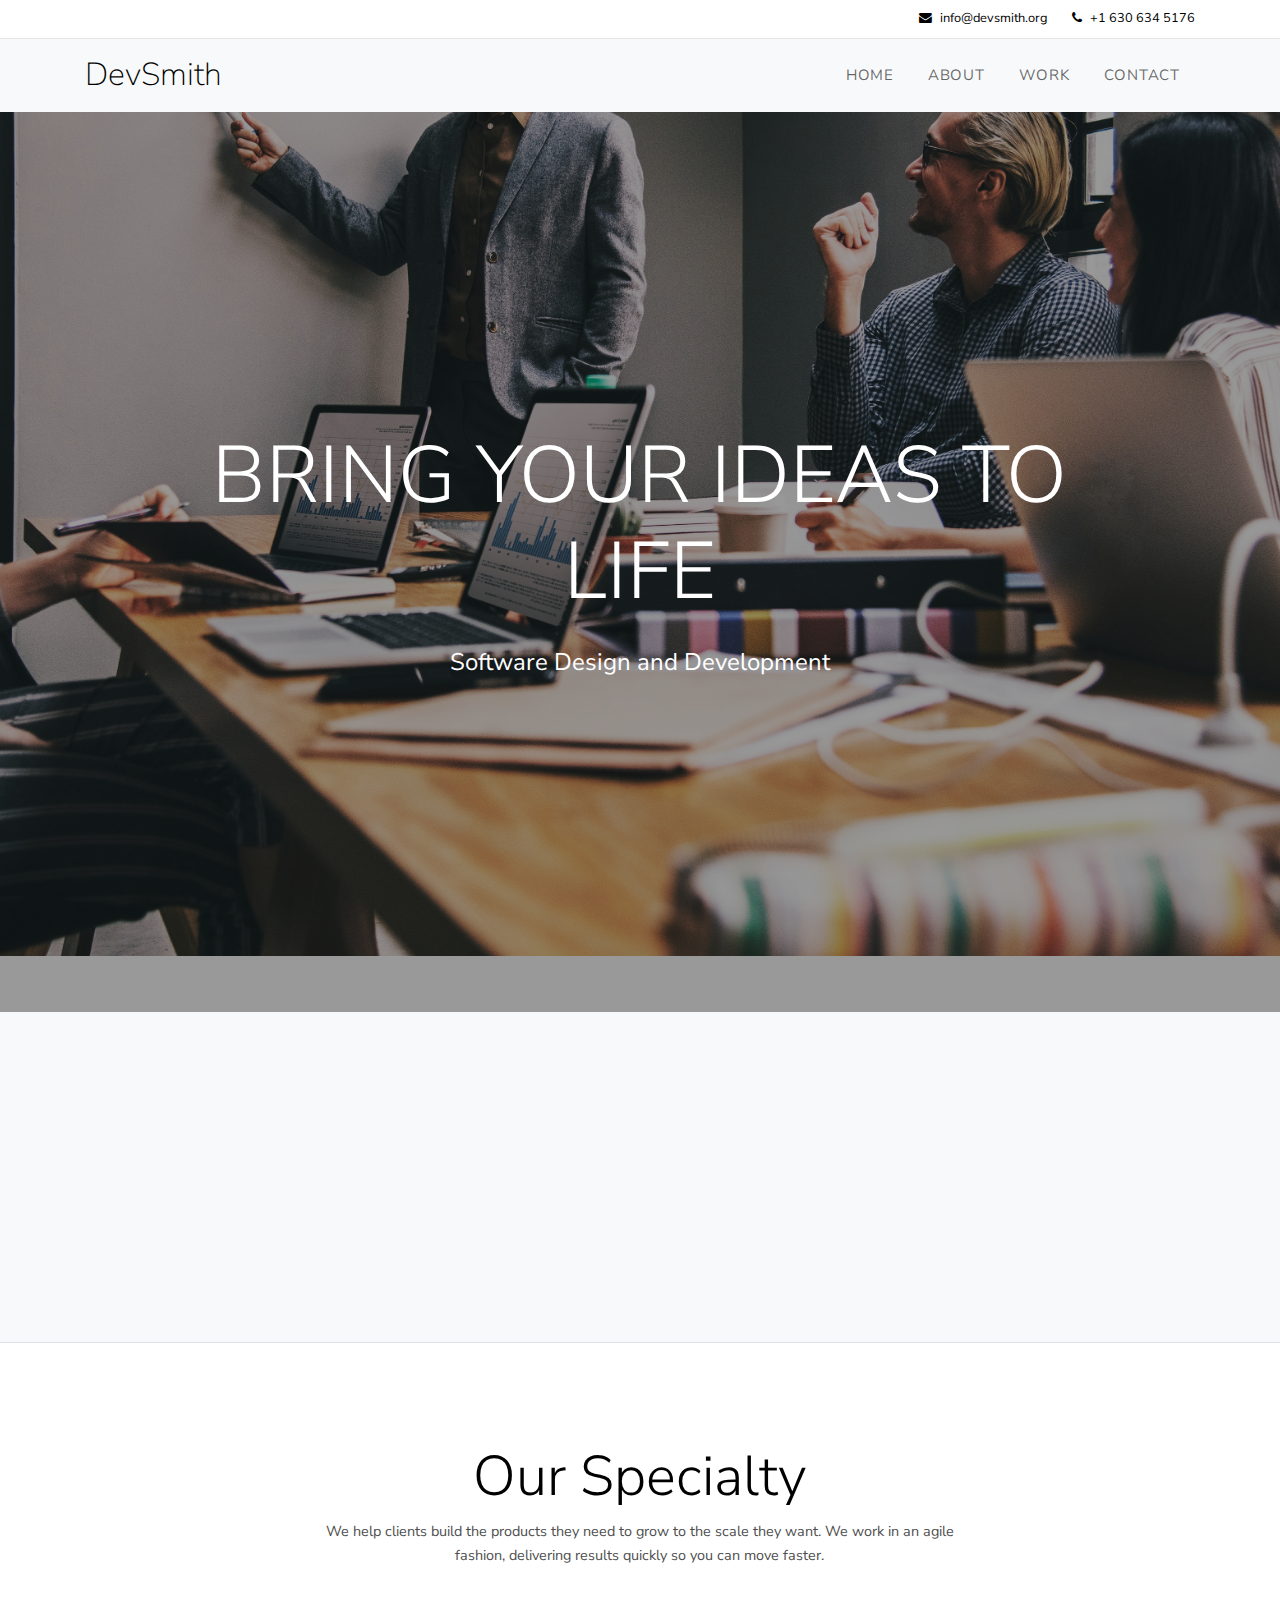
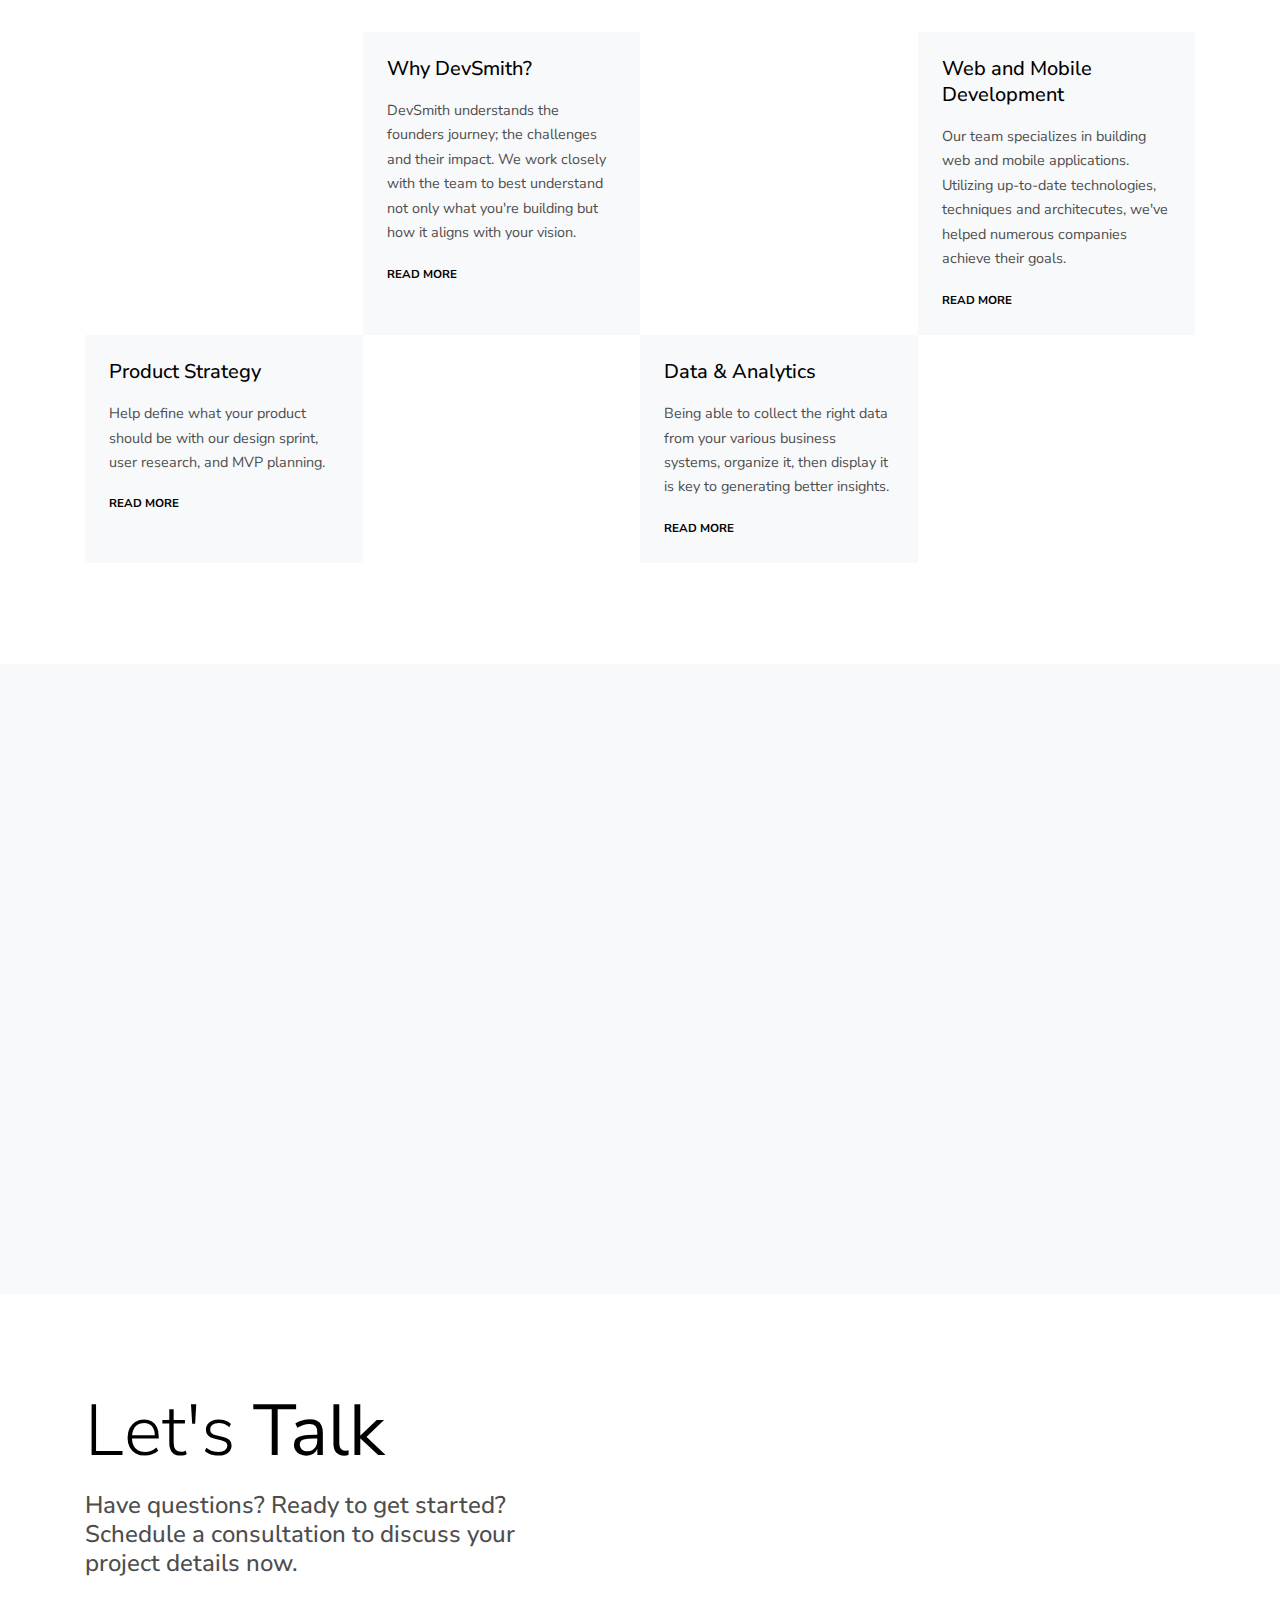
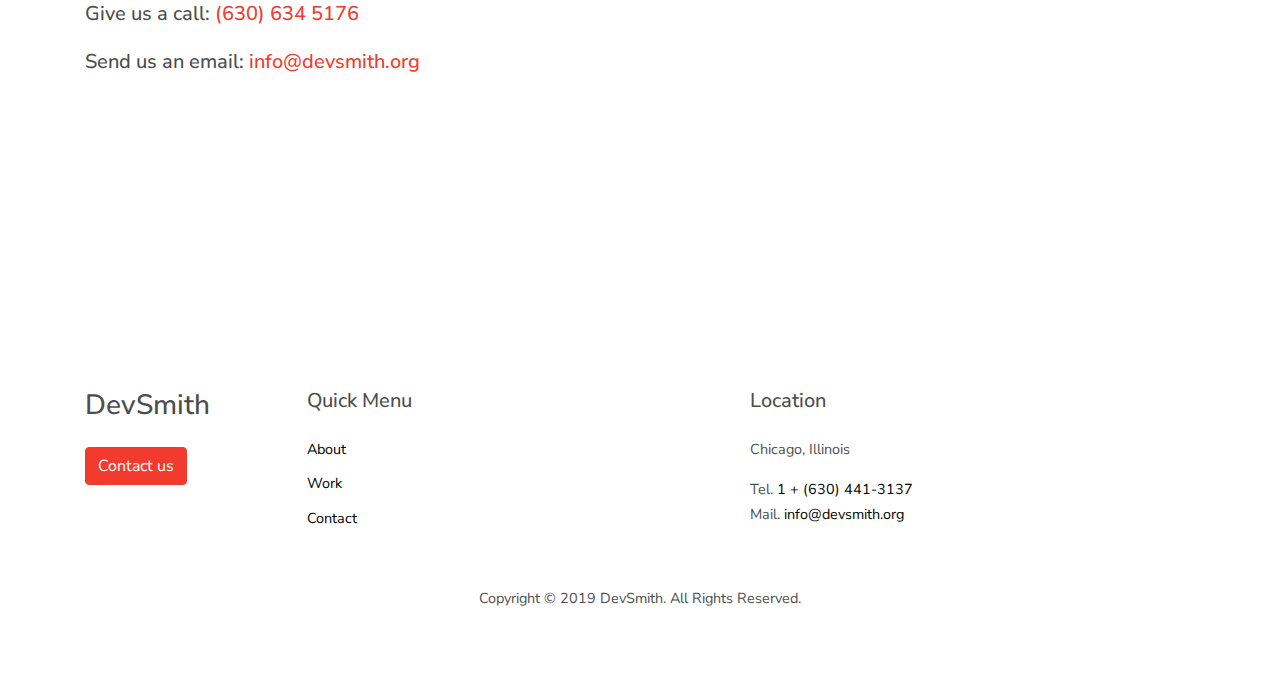
<file: index.html>
<!DOCTYPE html>
<html lang="en">
  <head>
    <title>DevSmith</title>
    <meta charset="utf-8">
    <meta name="viewport" content="width=device-width, initial-scale=1, shrink-to-fit=no">
    <meta name="google-site-verification" content="CGlec2Qh9DXEdkTRhs692l5OR0AeZm8N6HS7zVlJyfg" />

    <link rel="stylesheet" href="https://fonts.googleapis.com/css?family=Nunito+Sans:200,300,400,700,900|Roboto+Mono:300,400,500"> 
    <link rel="stylesheet" href="fonts/icomoon/style.css">

    <link rel="stylesheet" href="css/bootstrap.min.css">
    <link rel="stylesheet" href="css/magnific-popup.css">
    <link rel="stylesheet" href="css/jquery-ui.css">
    <link rel="stylesheet" href="css/owl.carousel.min.css">
    <link rel="stylesheet" href="css/owl.theme.default.min.css">
    <link rel="stylesheet" href="css/bootstrap-datepicker.css">
    
    
    <link rel="stylesheet" href="fonts/flaticon/font/flaticon.css">
  
    <link rel="stylesheet" href="css/aos.css">

    <link rel="stylesheet" href="css/style.css">
    
  </head>
  <body>
  
  <div class="site-wrap">

    <div class="site-mobile-menu">
      <div class="site-mobile-menu-header">
        <div class="site-mobile-menu-close mt-3">
          <span class="icon-close2 js-menu-toggle"></span>
        </div>
      </div>
      <div class="site-mobile-menu-body"></div>
    </div> <!-- .site-mobile-menu -->
    
    
    <div class="site-navbar-wrap bg-white">
      <div class="site-navbar-top">
        <div class="container py-2">
          <div class="row align-items-center">
            <div class="col-6">
              <!-- <a href="#" class="p-2 pl-0"><span class="icon-twitter"></span></a> -->
              <!-- <a href="#" class="p-2 pl-0"><span class="icon-linkedin"></span></a> -->
            </div>
            <div class="col-6">
              <div class="d-flex ml-auto">
                <a href="mailto:info@devsmith.org" class="d-flex align-items-center ml-auto mr-4">
                  <span class="icon-envelope mr-2"></span>
                  <span class="d-none d-md-inline-block">info@devsmith.org</span>
                </a>
                <a href="tel:1-630-634-5176" class="d-flex align-items-center">
                  <span class="icon-phone mr-2"></span>
                  <span class="d-none d-md-inline-block">+1 630 634 5176</span>
                </a>
              </div>
            </div>
          </div>
        </div>
      </div>
      <div class="site-navbar bg-light">
        <div class="container py-1">
          <div class="row align-items-center">
            <div class="col-2">
              <h2 class="mb-0 site-logo"><a href="index.html">DevSmith</a></h2>
            </div>
            <div class="col-10">
              <nav class="site-navigation text-right" role="navigation">
                <div class="container">
                  <div class="d-inline-block d-lg-none ml-md-0 mr-auto py-3"><a href="#" class="site-menu-toggle js-menu-toggle text-black"><span class="icon-menu h3"></span></a></div>

                  <ul class="site-menu js-clone-nav d-none d-lg-block">
                    <li><a href="index.html">Home</a></li>
                    <li><a href="about.html">About</a></li>
                    <li><a href="services.html">Work</a></li>
                    <li><a href="contact.html">Contact</a></li>
                  </ul>
                </div>
              </nav>
            </div>
          </div>
        </div>
      </div>
    </div>
  

    <div class="slide-one-item home-slider owl-carousel">

      <div class="site-blocks-cover overlay" style="background-image: url('images/adults-analysis-brainstorming-1661004.jpg');" data-aos="fade" data-stellar-background-ratio="0.5">
        <div class="container">
          <div class="row align-items-center justify-content-center text-center">
            <div class="col-md-10">
              <h1 class="mb-4">Bring your ideas to life</h1>
              <p>Software Design and Development</p>
            </div>
          </div>
        </div>
      </div>  
    </div>

    <div class="site-section border-bottom bg-light py-5">
      <div class="container">
        <div class="row">
          <div class="col-12 text-center mb-5"><h2 class="text-black h6 font-weight-bold text-uppercase" data-aos="fade">A development agency that puts you, the founder, first.</h2></div>
          <div class="col-md-6 col-lg-4 mb-5 mb-lg-0" data-aos="fade" data-aos-delay="0">
            <div class="d-flex align-items-center">
              <div class="mr-3"><span class=""><img class="iconfront" src="./fonts/icons/19.png" alt=""></span></div>
              <div class="">
                <h2 class="text-black">Build your idea</h2><strong class="text-black">Ideate</strong> and let us build it so you can take your idea to market
              </div>
            </div>
          </div>

          <div class="col-md-6 col-lg-4 mb-5 mb-lg-0" data-aos="fade" data-aos-delay="200">
            <div class="d-flex align-items-center">
              <div class="mr-3"><span class=""><img class="iconfront" src="./fonts/icons/3.png" alt=""></span></div>
              <div class="">
                <h2 class="text-black">Revamp</h2> <strong class="text-black">Boost</strong> your company operations with new, custom-built tools
              </div>
            </div>
          </div>
          
          <div class="col-md-6 col-lg-4 mb-0 mb-lg-0" data-aos="fade" data-aos-delay="300">
            <div class="d-flex align-items-center">
              <div class="mr-3"><span class=""><img class="iconfront" src="./fonts/icons/1.png" alt=""></span></div>
              <div class="">
                <h2 class="text-black">Extend</h2> <strong class="text-black">Support</strong> for when you need an extra hand with designing or developing 
              </div>
            </div>
          </div>

        </div>
      </div>
    </div>

    <div class="site-section">
      
      <div class="container">
        <div class="row mb-5 justify-content-center">
          <div class="col-12 text-center">
            <h2 class="font-weight-light text-black display-4">Our Specialty</h2>
          </div>
          <div class="col-md-7 text-center">
            <p>We help clients build the products they need to grow to the scale they want. We work in an agile fashion, delivering results quickly so you can move faster.</p>
          </div>
        </div>
        <div class="row no-gutters align-items-stretch h-100">
          <div class="col-lg-6">
            <div class="row no-gutters align-items-stretch h-100 half-sm">
              <div class="col-md-6 bg-image bg-sm-height" style="background-image: url('images/app-cellphone-device-870903.jpg');" data-aos="fade" data-aos-delay="0"></div>
              <div class="col-md-6 bg-light text">
                <div class="p-4">
                  <h2 class="h5 mb-3 text-black line-height-sm">Why DevSmith?</h2>
                  <p>DevSmith understands the founders journey; the challenges and their impact. We work closely with the team to best understand not only what you're building but how it aligns with your vision.</p>
                  <p class="mb-0"><a href="services.html" class=""><small class="text-uppercase font-weight-bold text-black">Read More</small></a></p>
                </div>
              </div>
            </div>
          </div>
          <div class="col-lg-6">
            <div class="row no-gutters align-items-stretch h-100 half-sm">
              <div class="col-md-6 bg-image order-md-2 order-lg-1 bg-sm-height" style="background-image: url('images/achievement-agreement-arms-1068523.jpg');" data-aos="fade" data-aos-delay="200"></div>
              <div class="col-md-6 bg-light text order-md-1 order-lg-2">
                <div class="p-4">
                  <h2 class="h5 mb-3 text-black line-height-sm">Web and Mobile Development</h2>
                  <p>Our team specializes in building web and mobile applications. Utilizing up-to-date technologies, techniques and architecutes, we've helped numerous companies achieve their goals.</p>
                  <p class="mb-0"><a href="services.html" class=""><small class="text-uppercase font-weight-bold text-black">Read More</small></a></p>
                </div>
              </div>
            </div>
          </div>

          <div class="col-lg-6">
            <div class="row no-gutters align-items-stretch h-100 half-sm">
              <div class="col-md-6 bg-image order-md-1 order-lg-2 bg-sm-height" style="background-image: url('images/action-plan-brainstorming-complex-212286.jpg');" data-aos="fade" data-aos-delay="300"></div>
              <div class="col-md-6 bg-light text order-md-2 order-lg-1">
                <div class="p-4">
                  <h2 class="h5 mb-3 text-black line-height-sm">Product Strategy</h2>
                  <p>Help define what your product should be with our design sprint, user research, and MVP planning.</p>
                  <p class="mb-0"><a href="services.html" class=""><small class="text-uppercase font-weight-bold text-black">Read More</small></a></p>
                </div>
              </div>
            </div>
          </div>
          <div class="col-lg-6">
            <div class="row no-gutters align-items-stretch h-100 half-sm">
              <div class="col-md-6 bg-image order-md-2 bg-sm-height" style="background-image: url('images/chart-colleagues-communication-1308777.jpg');" data-aos="fade" data-aos-delay="400"></div>
              <div class="col-md-6 bg-light text order-md-1">
                <div class="p-4">
                  <h2 class="h5 mb-3 text-black line-height-sm">Data & Analytics</h2>
                  <p>Being able to collect the right data from your various business systems, organize it, then display it is key to generating better insights.</p>
                  <p class="mb-0"><a href="services.html" class=""><small class="text-uppercase font-weight-bold text-black">Read More</small></a></p>
                </div>
              </div>
            </div>
          </div>
        </div>
      </div>
    </div>

    <div class="site-section bg-light">
      <div class="container">

        <div class="block-13 nonloop-block-13 owl-carousel" data-aos="fade">

          <div class="p-4">
            <div class="block-47 d-flex">
              <div class="block-47-image d-none d-sm-block">
                <img src="images/person_1.jpg" alt="Image placeholder" class="img-fluid">
              </div>
              <blockquote class="block-47-quote">
                <p>&ldquo;The team at DevSmith are highly professional, working closely with me to fully understand the problem and built a solution that exceeded my every expectation. Looking forward to working with them in the future.&rdquo;</p>
                <cite class="block-47-quote-author">&mdash; Ronak S, CEO <a href="#">Condos Inc.</a></cite>
              </blockquote>
            </div>
          </div>
        </div>
      </div>
    </div>

    <div class="site-section">
      <div class="container">
        <div class="row">
          <div class="col-md-6 pr-md-5 order-md-1">
            <h2 class="display-3 line-height-xs text-black mb-4">Let's <strong>Talk</strong></h2>
            <h4 class="mb-4">Have questions? Ready to get started? <br> Schedule a consultation to discuss your project details now.</h4>
            <h5 class="mb-4"> Give us a call: <a href="tel:1-630-634-5176">(630) 634 5176</a></h5>
            <h5 class="mb-4">Send us an email: <a href="mailto:info@devsmith.org">info@devsmith.org</a></h5>
          </div>
          <div class="col-md-6 bg-sm-height mb-5 mb-md-0 order-md-2" data-aos="fade-up">
            <form action="#" class="p-1 bg-white">
              <div class="row form-group">
                <div class="col-md-12 mb-3 mb-md-0">
                  <label class="font-weight-bold" for="fullname">Full Name</label>
                  <input type="text" id="fullname" class="form-control" placeholder="Full Name">
                </div>
              </div>
              <div class="row form-group">
                <div class="col-md-12">
                  <label class="font-weight-bold" for="email">Email</label>
                  <input type="email" id="email" class="form-control" placeholder="Email Address">
                </div>
              </div>
              <div class="row form-group">
                <div class="col-md-12">
                  <label class="font-weight-bold" for="message">Message</label> 
                  <textarea name="message" id="message" cols="30" rows="5" class="form-control" placeholder="Say hello to us"></textarea>
                </div>
              </div>
              <div class="row form-group">
                <div class="col-md-12">
                  <input type="submit" value="Send" class="btn btn-primary">
                </div>
              </div>
            </form>
          </div>
        </div>
      </div>
    </div>

    <footer class="site-footer">
      <div class="container">
        <div class="row">
          <div class="col-lg-7">
            <div class="row">
              <div class="col-6 col-md-4 col-lg-4 mb-5 mb-lg-0">
                <h3 class="mb-4">DevSmith</h3>
                <button type="button" class="btn btn-primary">Contact us</button>
              </div>

              <div class="col-6 col-md-4 col-lg-4 mb-5 mb-lg-0">
                <h3 class="footer-heading mb-4">Quick Menu</h3>
                <ul class="list-unstyled">
                  <li><a href="about.html">About</a></li>
                  <li><a href="services.html">Work</a></li>
                  <li><a href="contact.html">Contact</a></li>
                </ul>
              </div>
            </div>
          </div>
          <div class="col-lg-5">
            <div class="row mb-5">
              <div class="col-md-12"><h3 class="footer-heading mb-4">Location</h3></div>
              <div class="col-md-6">
                <p>Chicago, Illinois</p> 
                Tel.<a href="tel:1-630-634-5176"> 1 + (630) 441-3137</a><br>
                Mail. <a href="mailto:info@devsmith.org">info@devsmith.org</a> 
              </div>
              <div class="col-md-6">
   
              </div>
            </div>
          </div>
        </div>
        <div class="row pt-2 mt-1 text-center">
          <div class="col-md-12">
            <p>
            <!-- Link back to Colorlib can't be removed. Template is licensed under CC BY 3.0. -->
            <!-- Copyright &copy; <script data-cfasync="false" src="/cdn-cgi/scripts/5c5dd728/cloudflare-static/email-decode.min.js"></script><script>document.write(new Date().getFullYear());</script> All Rights Reserved | This template is made with <i class="icon-heart-o" aria-hidden="true"></i> by <a href="https://colorlib.com" target="_blank" >Colorlib</a> -->
            <!-- Link back to Colorlib can't be removed. Template is licensed under CC BY 3.0. -->
          Copyright &copy; 2019 DevSmith. All Rights Reserved. 
          </p>
          </div>
        </div>
      </div>
    </footer>
  </div>

  <script src="js/jquery-3.3.1.min.js"></script>
  <script src="js/jquery-migrate-3.0.1.min.js"></script>
  <script src="js/jquery-ui.js"></script>
  <script src="js/popper.min.js"></script>
  <script src="js/bootstrap.min.js"></script>
  <script src="js/owl.carousel.min.js"></script>
  <script src="js/jquery.stellar.min.js"></script>
  <script src="js/jquery.countdown.min.js"></script>
  <script src="js/jquery.magnific-popup.min.js"></script>
  <script src="js/bootstrap-datepicker.min.js"></script>
  <script src="js/aos.js"></script>
  <script src="js/main.js"></script>
  </body>
</html>
</file>
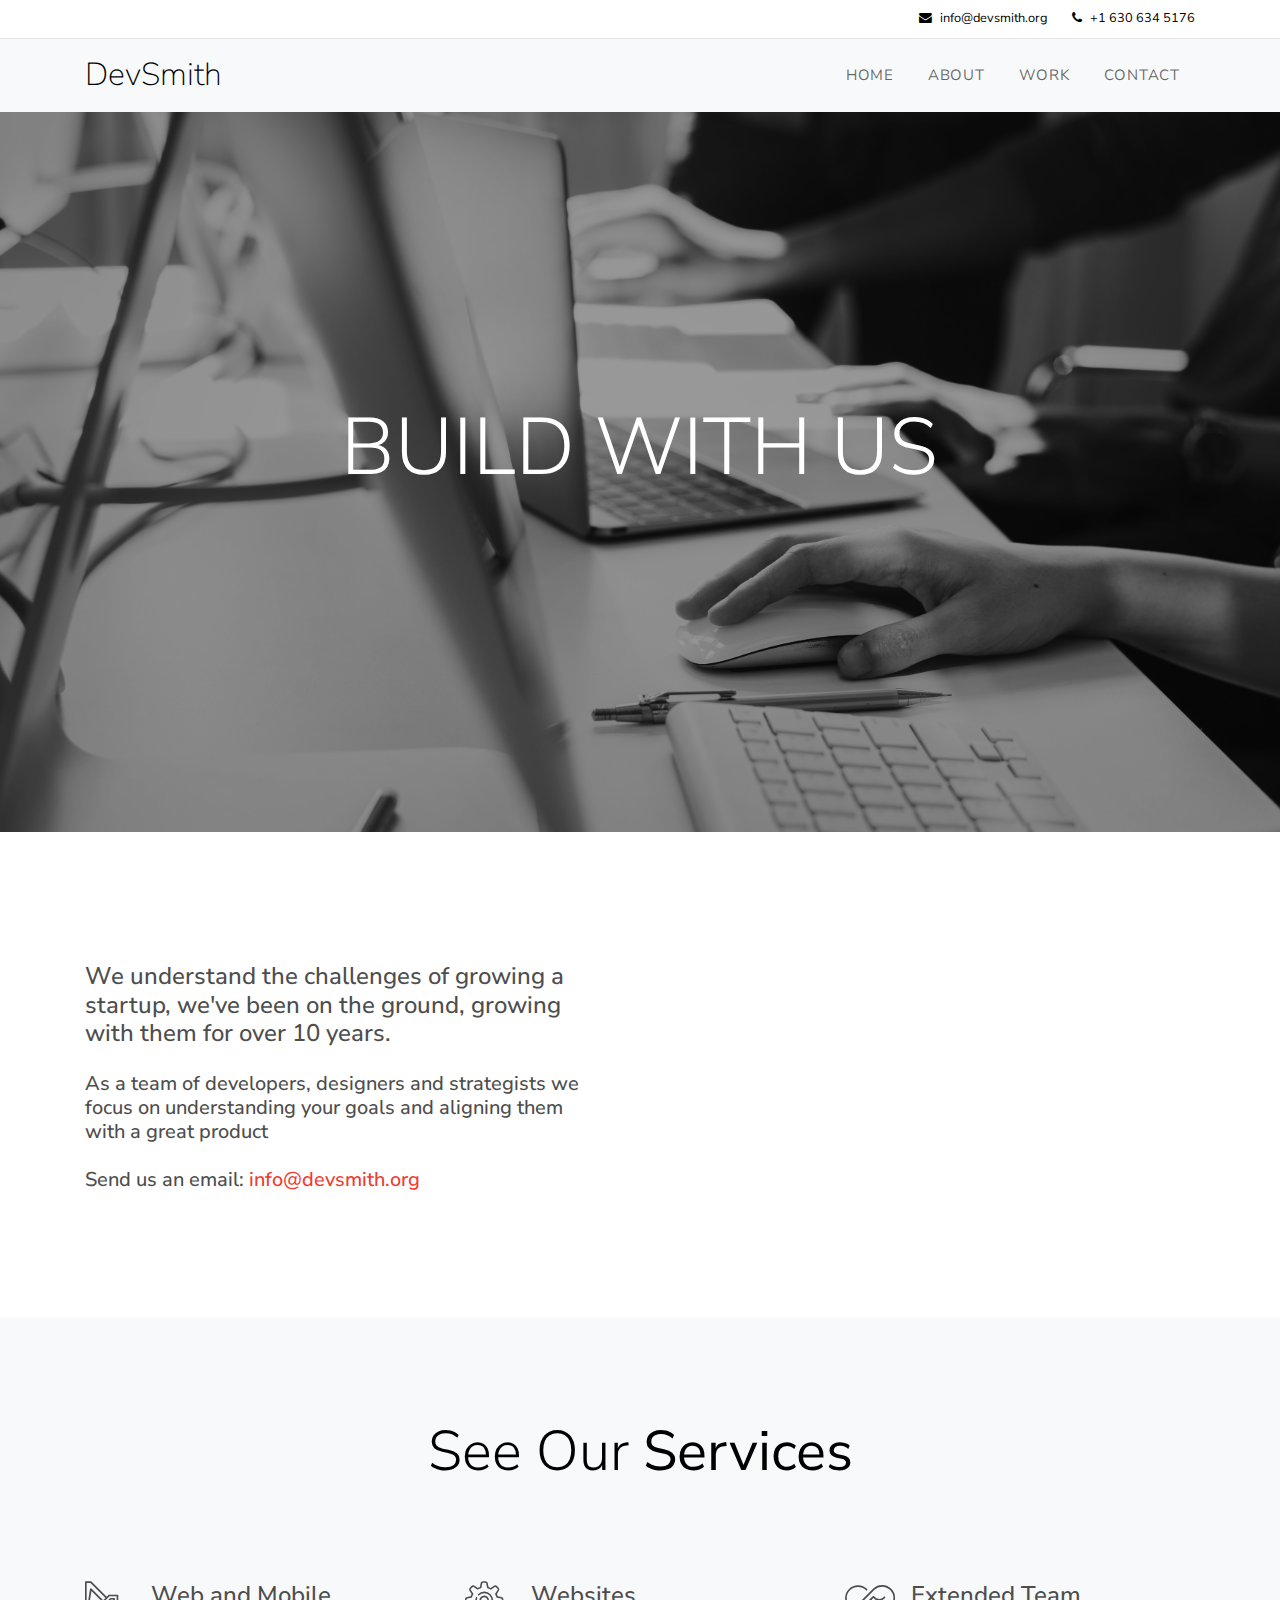
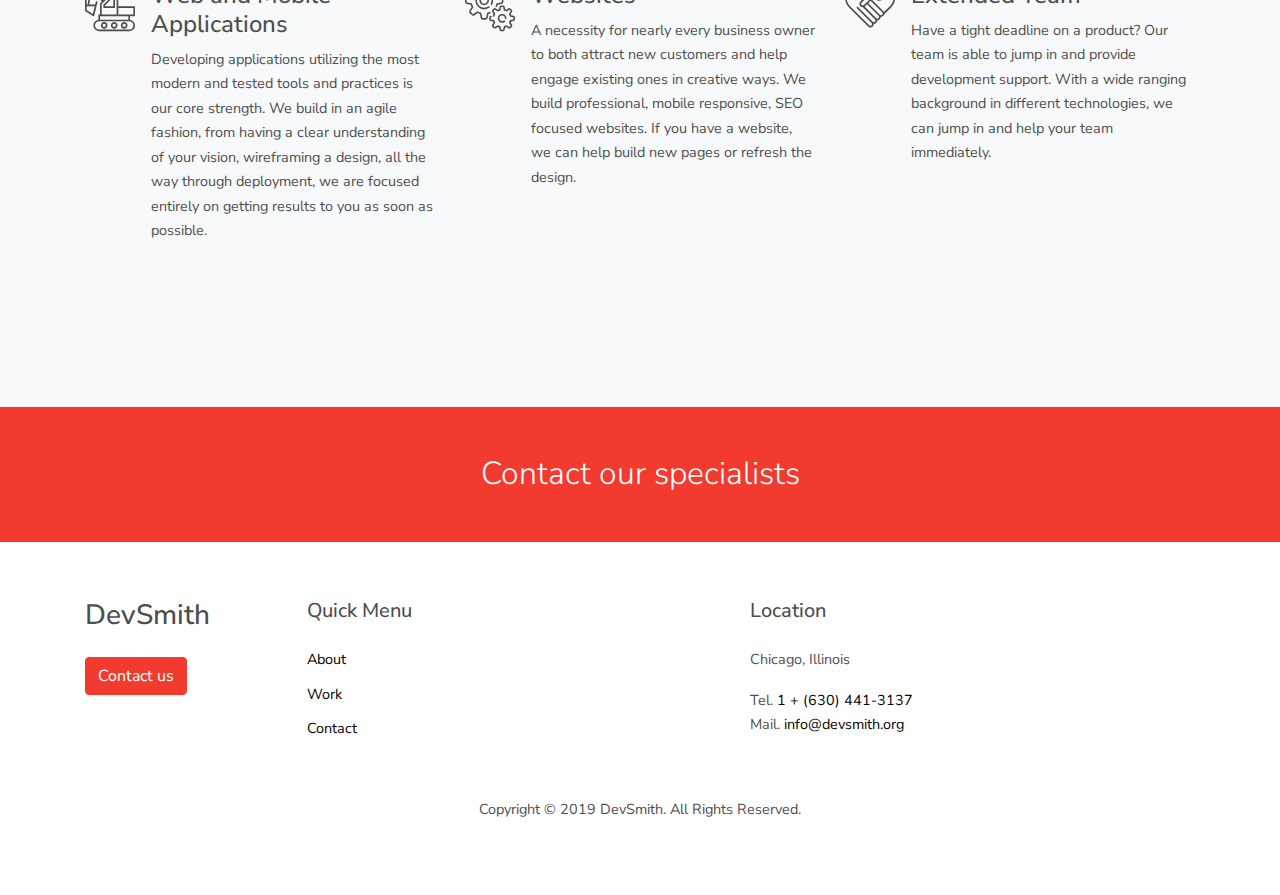
<file: about.html>
<!DOCTYPE html>
<html lang="en">
  <head>
    <title>Devsmith</title>
    <meta charset="utf-8">
    <meta name="viewport" content="width=device-width, initial-scale=1, shrink-to-fit=no">

    <link rel="stylesheet" href="https://fonts.googleapis.com/css?family=Nunito+Sans:200,300,400,700,900|Roboto+Mono:300,400,500"> 
    <link rel="stylesheet" href="fonts/icomoon/style.css">

    <link rel="stylesheet" href="css/bootstrap.min.css">
    <link rel="stylesheet" href="css/magnific-popup.css">
    <link rel="stylesheet" href="css/jquery-ui.css">
    <link rel="stylesheet" href="css/owl.carousel.min.css">
    <link rel="stylesheet" href="css/owl.theme.default.min.css">
    <link rel="stylesheet" href="css/bootstrap-datepicker.css">
    
    
    <link rel="stylesheet" href="fonts/flaticon/font/flaticon.css">
  
    <link rel="stylesheet" href="css/aos.css">

    <link rel="stylesheet" href="css/style.css">
    
  </head>
  <body>
  
    <div class="site-wrap">

      <div class="site-mobile-menu">
        <div class="site-mobile-menu-header">
          <div class="site-mobile-menu-close mt-3">
            <span class="icon-close2 js-menu-toggle"></span>
          </div>
        </div>
        <div class="site-mobile-menu-body"></div>
      </div> <!-- .site-mobile-menu -->
      
      
      <div class="site-navbar-wrap bg-white">
        <div class="site-navbar-top">
          <div class="container py-2">
            <div class="row align-items-center">
              <div class="col-6">
                <!-- <a href="#" class="p-2 pl-0"><span class="icon-twitter"></span></a> -->
                <!-- <a href="#" class="p-2 pl-0"><span class="icon-linkedin"></span></a> -->
              </div>
              <div class="col-6">
                <div class="d-flex ml-auto">
                  <a href="mailto:info@devsmith.org" class="d-flex align-items-center ml-auto mr-4">
                    <span class="icon-envelope mr-2"></span>
                    <span class="d-none d-md-inline-block">info@devsmith.org</span>
                  </a>
                  <a href="tel:1-630-634-5176" class="d-flex align-items-center">
                    <span class="icon-phone mr-2"></span>
                    <span class="d-none d-md-inline-block">+1 630 634 5176</span>
                  </a>
                </div>
              </div>
            </div>
          </div>
        </div>
        <div class="site-navbar bg-light">
          <div class="container py-1">
            <div class="row align-items-center">
              <div class="col-2">
                <h2 class="mb-0 site-logo"><a href="index.html">DevSmith</a></h2>
              </div>
              <div class="col-10">
                <nav class="site-navigation text-right" role="navigation">
                  <div class="container">
                    <div class="d-inline-block d-lg-none ml-md-0 mr-auto py-3"><a href="#" class="site-menu-toggle js-menu-toggle text-black"><span class="icon-menu h3"></span></a></div>
  
                    <ul class="site-menu js-clone-nav d-none d-lg-block">
                      <li><a href="index.html">Home</a></li>
                      <li><a href="about.html">About</a></li>
                      <li><a href="services.html">Work</a></li>
                      <li><a href="contact.html">Contact</a></li>
                    </ul>
                  </div>
                </nav>
              </div>
            </div>
          </div>
        </div>
      </div>
    
    <div class="site-blocks-cover inner-page overlay" style="background-image: url('images/access-adult-black-and-white-1449052.jpg');" data-aos="fade" data-stellar-background-ratio="0.5">
      <div class="container">
        <div class="row align-items-center justify-content-center">
          <div class="col-md-7 text-center">
            <h1 class="mb-5">Build with us</h1>
          </div>
        </div>
      </div>
    </div>  

    <div class="site-section">
      <div class="container">
        <div class="row">
          <div class="col-md-6 pr-md-5 order-md-1">
            <h4 class="mb-4"><br>We understand the challenges of growing a startup, we've been on the ground, growing with them for over 10 years.</h4>
            <h5 class="mb-4">As a team of developers, designers and strategists we focus on understanding your goals and aligning them with a great product</h5>
            <h5 class="mb-4">Send us an email: <a href="mailto:info@devsmith.org">info@devsmith.org</a></h5>
          </div>
          <div class="col-md-6 bg-sm-height mb-5 mb-md-0 order-md-2 bg-image bg-md-height" data-aos="fade-up" style="background-image: url('images/application-business-businessman-15345172.jpg')">
              <!-- <div class="col-lg-6 mb-5 mb-lg-0 bg-image bg-md-height" data-aos="fade-up" style="background-image: url('images/application-business-businessman-15345172.jpg')"></div> -->
            <!-- <img src="images/application-business-businessman-15345172.jpg"> -->
          </div>
        </div>
      </div>
    </div>

    <div class="site-section bg-light">
      <div class="container">
        <div class="row mb-5 justify-content-center">
          <div class="col-md-6 text-center">
            <h2 class="display-4 text-black mb-5">See Our <strong>Services</strong></h2>
          </div>
        </div>
        <div class="row">
          <div class="col-md-6 col-lg-4">
            <div class="site-block-feature-2 d-flex rounded mb-5">
              <div class="mr-3">
                <span class="icon flaticon-excavator font-weight-light "></span>
              </div>
              <div class="text">
                <h3>Web and Mobile Applications</h3>
                <p>Developing applications utilizing the most modern and tested tools and practices is our core strength. We build in an agile fashion, 
                  from having a clear understanding of your vision, wireframing a design, all the way through deployment, we are focused entirely on getting results to you as soon as possible. 
                </p>
              </div>
            </div>
          </div>  

          <div class="col-md-6 col-lg-4">
            <div class="site-block-feature-2 d-flex rounded mb-5">
              <div class="mr-3">
                <span class="icon flaticon-gears  font-weight-light "></span>
              </div>
              <div class="text">
                <h3>Websites</h3>
                <p>A necessity for nearly every business owner to both attract new customers and help engage existing ones in creative ways. We build professional, mobile responsive, SEO focused websites. If you have a website, we can help build new pages or refresh the design.</p>
              </div>
            </div>
          </div>

          <div class="col-md-6 col-lg-4">
            <div class="site-block-feature-2 d-flex rounded mb-5">
              <div class="mr-3">
                <span class="icon flaticon-agreement font-weight-light "></span>
              </div>
              <div class="text">
                <h3>Extended Team</h3>
                <p>Have a tight deadline on a product? Our team is able to jump in and provide development support. With a wide ranging background in different technologies, we can jump in and help your team immediately.</p>
              </div>
            </div>
          </div>
        </div>
      </div>
    </div>
    

    <div class="promo py-5 bg-primary">
      <div class="container text-center">
        <h2 class="d-block mb-0 font-weight-light text-white"><a href="#" class="text-white d-block">Contact our specialists</a></h2>
      </div>
    </div>
    
    <footer class="site-footer">
      <div class="container">
        <div class="row">
          <div class="col-lg-7">
            <div class="row">
              <div class="col-6 col-md-4 col-lg-4 mb-5 mb-lg-0">
                <h3 class="mb-4">DevSmith</h3>
                <button type="button" class="btn btn-primary">Contact us</button>
              </div>

              <div class="col-6 col-md-4 col-lg-4 mb-5 mb-lg-0">
                <h3 class="footer-heading mb-4">Quick Menu</h3>
                <ul class="list-unstyled">
                  <li><a href="about.html">About</a></li>
                  <li><a href="services.html">Work</a></li>
                  <li><a href="contact.html">Contact</a></li>
                </ul>
              </div>
            </div>
          </div>
          <div class="col-lg-5">
            <div class="row mb-5">
              <div class="col-md-12"><h3 class="footer-heading mb-4">Location</h3></div>
              <div class="col-md-6">
                <p>Chicago, Illinois</p> 
                Tel.<a href="tel:1-630-634-5176"> 1 + (630) 441-3137</a><br>
                Mail. <a href="mailto:info@devsmith.org">info@devsmith.org</a> 
              </div>
              <div class="col-md-6">
   
              </div>
            </div>
          </div>
        </div>
        <div class="row pt-2 mt-1 text-center">
          <div class="col-md-12">
            <p>
            <!-- Link back to Colorlib can't be removed. Template is licensed under CC BY 3.0. -->
            <!-- Copyright &copy; <script data-cfasync="false" src="/cdn-cgi/scripts/5c5dd728/cloudflare-static/email-decode.min.js"></script><script>document.write(new Date().getFullYear());</script> All Rights Reserved | This template is made with <i class="icon-heart-o" aria-hidden="true"></i> by <a href="https://colorlib.com" target="_blank" >Colorlib</a> -->
            <!-- Link back to Colorlib can't be removed. Template is licensed under CC BY 3.0. -->
          Copyright &copy; 2019 DevSmith. All Rights Reserved. 
          </p>
          </div>
          
        </div>
      </div>
    </footer>
  </div>
  <script src="js/jquery-3.3.1.min.js"></script>
  <script src="js/jquery-migrate-3.0.1.min.js"></script>
  <script src="js/jquery-ui.js"></script>
  <script src="js/popper.min.js"></script>
  <script src="js/bootstrap.min.js"></script>
  <script src="js/owl.carousel.min.js"></script>
  <script src="js/jquery.stellar.min.js"></script>
  <script src="js/jquery.countdown.min.js"></script>
  <script src="js/jquery.magnific-popup.min.js"></script>
  <script src="js/bootstrap-datepicker.min.js"></script>
  <script src="js/aos.js"></script>

  <script src="js/main.js"></script>
    
  </body>
</html>
</file>
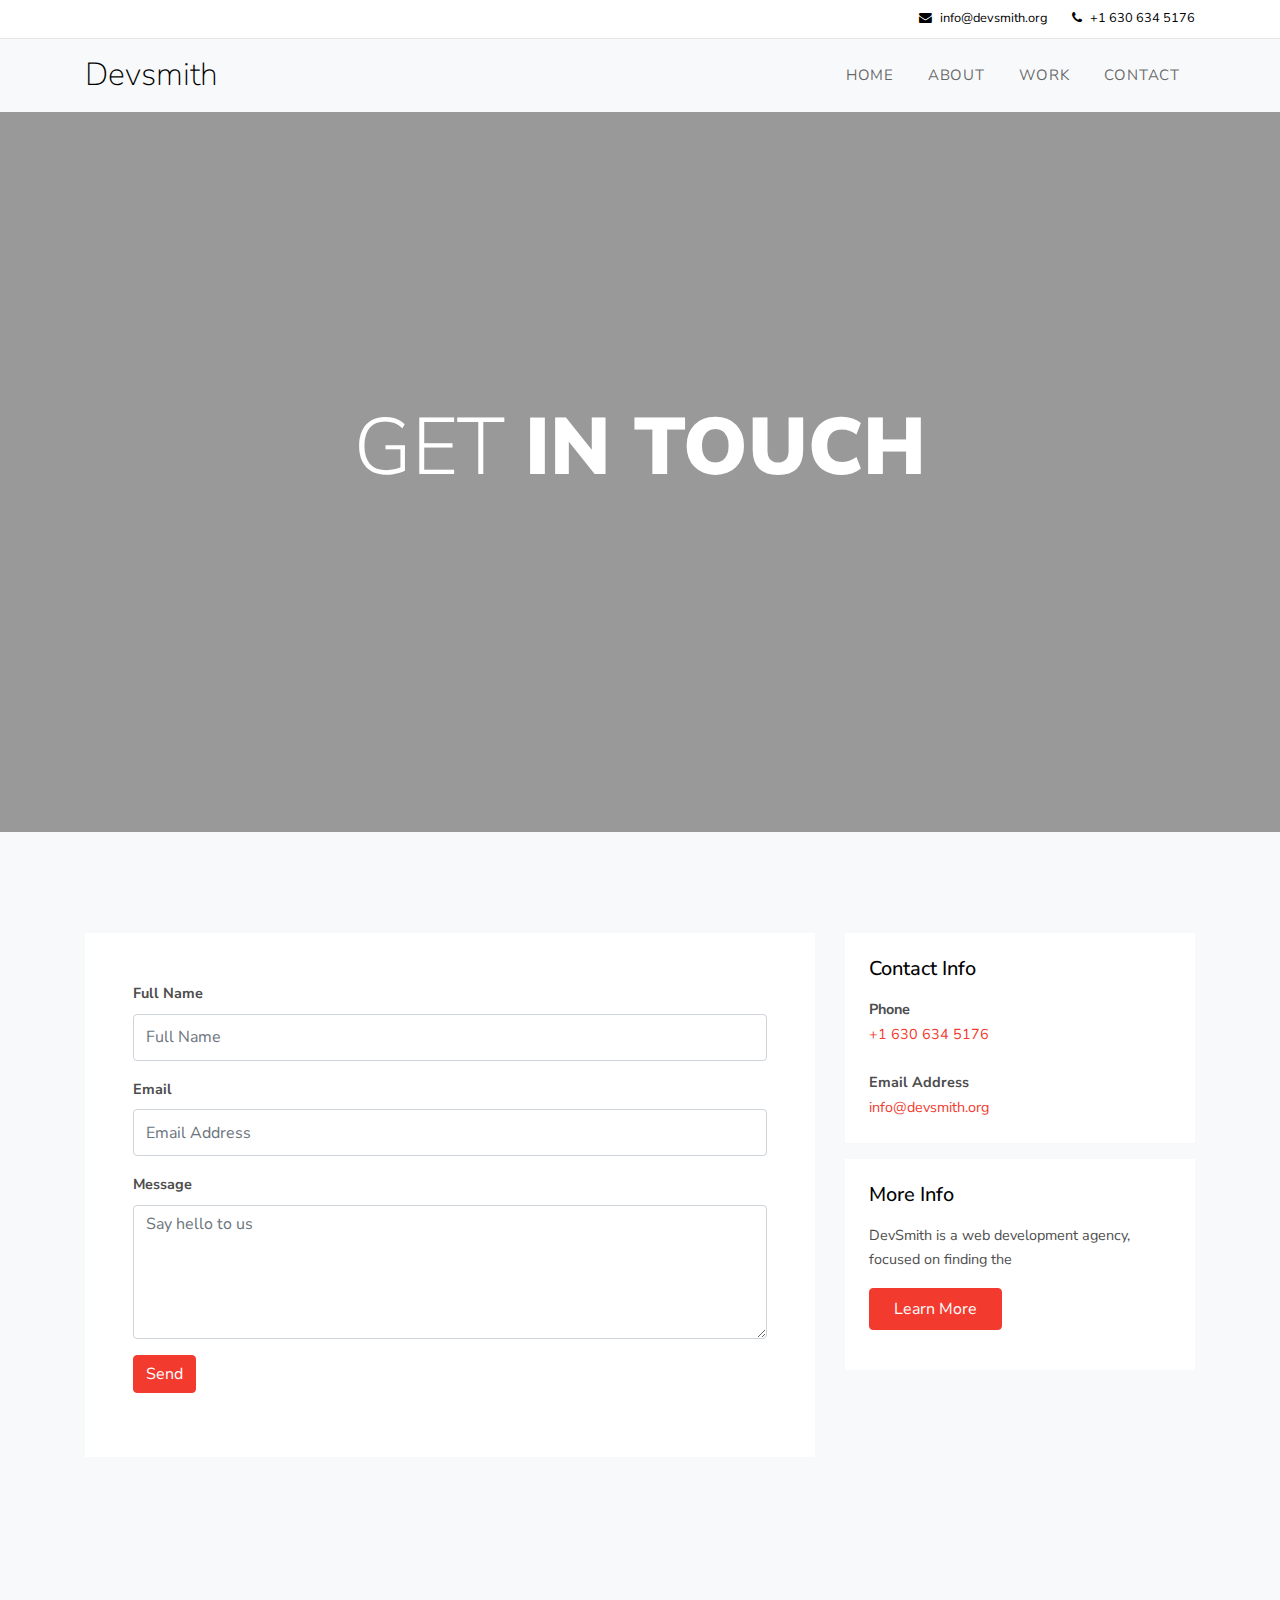
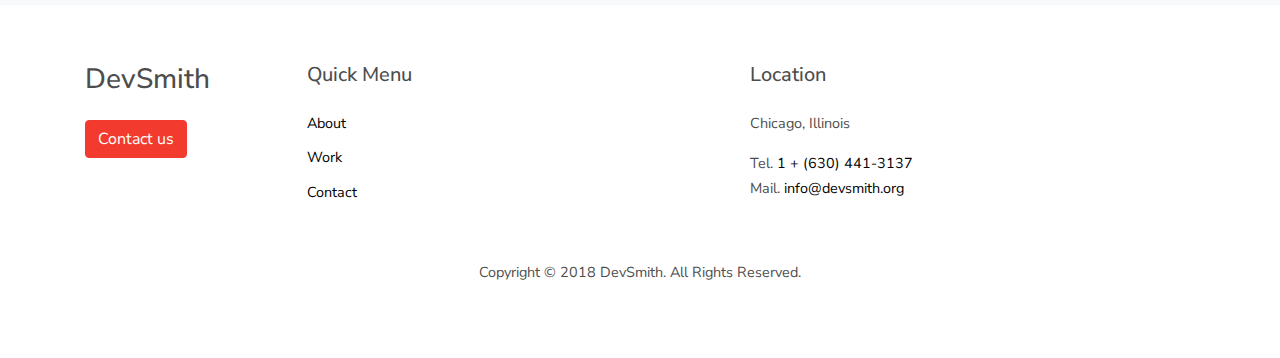
<file: contact.html>
<!DOCTYPE html>
<html lang="en">
  <head>
    <title>Devsmith</title>
    <meta charset="utf-8">
    <meta name="viewport" content="width=device-width, initial-scale=1, shrink-to-fit=no">

    <link rel="stylesheet" href="https://fonts.googleapis.com/css?family=Nunito+Sans:200,300,400,700,900|Roboto+Mono:300,400,500"> 
    <link rel="stylesheet" href="fonts/icomoon/style.css">

    <link rel="stylesheet" href="css/bootstrap.min.css">
    <link rel="stylesheet" href="css/magnific-popup.css">
    <link rel="stylesheet" href="css/jquery-ui.css">
    <link rel="stylesheet" href="css/owl.carousel.min.css">
    <link rel="stylesheet" href="css/owl.theme.default.min.css">
    <link rel="stylesheet" href="css/bootstrap-datepicker.css">
    
    
    <link rel="stylesheet" href="fonts/flaticon/font/flaticon.css">
  
    <link rel="stylesheet" href="css/aos.css">

    <link rel="stylesheet" href="css/style.css">
    
  </head>
  <body>
  
    <div class="site-wrap">
      <div class="site-mobile-menu">
        <div class="site-mobile-menu-header">
          <div class="site-mobile-menu-close mt-3">
            <span class="icon-close2 js-menu-toggle"></span>
          </div>
        </div>
        <div class="site-mobile-menu-body"></div>
      </div> <!-- .site-mobile-menu -->
      
      <div class="site-navbar-wrap bg-white">
        <div class="site-navbar-top">
          <div class="container py-2">
            <div class="row align-items-center">
              <div class="col-6">
                <!-- <a href="#" class="p-2 pl-0"><span class="icon-twitter"></span></a> -->
                <!-- <a href="#" class="p-2 pl-0"><span class="icon-linkedin"></span></a> -->
              </div>
              <div class="col-6">
                <div class="d-flex ml-auto">
                  <a href="mailto:info@devsmith.org" class="d-flex align-items-center ml-auto mr-4">
                    <span class="icon-envelope mr-2"></span>
                    <span class="d-none d-md-inline-block">info@devsmith.org</span>
                  </a>
                  <a href="tel:1-630-634-5176" class="d-flex align-items-center">
                    <span class="icon-phone mr-2"></span>
                    <span class="d-none d-md-inline-block">+1 630 634 5176</span>
                  </a>
                </div>
              </div>
            </div>
          </div>
        </div>
        <div class="site-navbar bg-light">
          <div class="container py-1">
            <div class="row align-items-center">
              <div class="col-2">
                <h2 class="mb-0 site-logo"><a href="index.html">Devsmith</a></h2>
              </div>
              <div class="col-10">
                <nav class="site-navigation text-right" role="navigation">
                  <div class="container">
                    <div class="d-inline-block d-lg-none ml-md-0 mr-auto py-3"><a href="#" class="site-menu-toggle js-menu-toggle text-black"><span class="icon-menu h3"></span></a></div>
  
                    <ul class="site-menu js-clone-nav d-none d-lg-block">
                      <li><a href="index.html">Home</a></li>
                      <li><a href="about.html">About</a></li>
                      <li><a href="services.html">Work</a></li>
                      <li><a href="contact.html">Contact</a></li>
                    </ul>
                  </div>
                </nav>
              </div>
            </div>
          </div>
        </div>
      </div>

    <div class="site-blocks-cover inner-page overlay" style="background-color: white;" data-aos="fade" data-stellar-background-ratio="0.5">
      <div class="container">
        <div class="row align-items-center justify-content-center">
          <div class="col-md-7 text-center">
            <h1 class="mb-5">Get <strong>In Touch</strong></h1>
          </div>
        </div>
      </div>
    </div>  

    <div class="site-section bg-light">
      <div class="container">
        <div class="row">
       
          <div class="col-md-12 col-lg-8 mb-5">
          
            
          
            <form action="#" class="p-5 bg-white">

              <div class="row form-group">
                <div class="col-md-12 mb-3 mb-md-0">
                  <label class="font-weight-bold" for="fullname">Full Name</label>
                  <input type="text" id="fullname" class="form-control" placeholder="Full Name">
                </div>
              </div>
              <div class="row form-group">
                <div class="col-md-12">
                  <label class="font-weight-bold" for="email">Email</label>
                  <input type="email" id="email" class="form-control" placeholder="Email Address">
                </div>
              </div>

              

              <div class="row form-group">
                <div class="col-md-12">
                  <label class="font-weight-bold" for="message">Message</label> 
                  <textarea name="message" id="message" cols="30" rows="5" class="form-control" placeholder="Say hello to us"></textarea>
                </div>
              </div>

              <div class="row form-group">
                <div class="col-md-12">
                  <input type="submit" value="Send" class="btn btn-primary">
                </div>
              </div>

  
            </form>
          </div>

          <div class="col-lg-4">
            <div class="p-4 mb-3 bg-white">
              <h3 class="h5 text-black mb-3">Contact Info</h3>

              <p class="mb-0 font-weight-bold">Phone</p>
              <p class="mb-4"><a href="tel:1-630-634-5176">+1 630 634 5176</a></p>

              <p class="mb-0 font-weight-bold">Email Address</p>
              <p class="mb-0"><a href="mailto:info@devsmith.org">info@devsmith.org</a></p>

            </div>
            
            <div class="p-4 mb-3 bg-white">
              <h3 class="h5 text-black mb-3">More Info</h3>
              <p>DevSmith is a web development agency, focused on finding the</p>
              <p><a href="#" class="btn btn-primary px-4 py-2 text-white">Learn More</a></p>
            </div>
          </div>
        </div>
      </div>
    </div>

    <footer class="site-footer">
      <div class="container">
        <div class="row">
          <div class="col-lg-7">
            <div class="row">
              <div class="col-6 col-md-4 col-lg-4 mb-5 mb-lg-0">
                <h3 class="mb-4">DevSmith</h3>
                <button type="button" class="btn btn-primary">Contact us</button>
              </div>

              <div class="col-6 col-md-4 col-lg-4 mb-5 mb-lg-0">
                <h3 class="footer-heading mb-4">Quick Menu</h3>
                <ul class="list-unstyled">
                  <li><a href="about.html">About</a></li>
                  <li><a href="services.html">Work</a></li>
                  <li><a href="contact.html">Contact</a></li>
                </ul>
              </div>
            </div>
          </div>
          <div class="col-lg-5">
            <div class="row mb-5">
              <div class="col-md-12"><h3 class="footer-heading mb-4">Location</h3></div>
              <div class="col-md-6">
                <p>Chicago, Illinois</p> 
                Tel.<a href="tel:1-630-634-5176"> 1 + (630) 441-3137</a><br>
                Mail. <a href="mailto:info@devsmith.org">info@devsmith.org</a> 
              </div>
              <div class="col-md-6">
   
              </div>
            </div>
          </div>
        </div>
        <div class="row pt-2 mt-1 text-center">
          <div class="col-md-12">
            <p>
            <!-- Link back to Colorlib can't be removed. Template is licensed under CC BY 3.0. -->
            <!-- Copyright &copy; <script data-cfasync="false" src="/cdn-cgi/scripts/5c5dd728/cloudflare-static/email-decode.min.js"></script><script>document.write(new Date().getFullYear());</script> All Rights Reserved | This template is made with <i class="icon-heart-o" aria-hidden="true"></i> by <a href="https://colorlib.com" target="_blank" >Colorlib</a> -->
            <!-- Link back to Colorlib can't be removed. Template is licensed under CC BY 3.0. -->
          Copyright &copy; 2018 DevSmith. All Rights Reserved. 
          </p>
          </div>
          
        </div>
      </div>
    </footer>
  </div>

  <script src="js/jquery-3.3.1.min.js"></script>
  <script src="js/jquery-migrate-3.0.1.min.js"></script>
  <script src="js/jquery-ui.js"></script>
  <script src="js/popper.min.js"></script>
  <script src="js/bootstrap.min.js"></script>
  <script src="js/owl.carousel.min.js"></script>
  <script src="js/jquery.stellar.min.js"></script>
  <script src="js/jquery.countdown.min.js"></script>
  <script src="js/jquery.magnific-popup.min.js"></script>
  <script src="js/bootstrap-datepicker.min.js"></script>
  <script src="js/aos.js"></script>

  <script src="js/main.js"></script>
    
  </body>
</html>
</file>
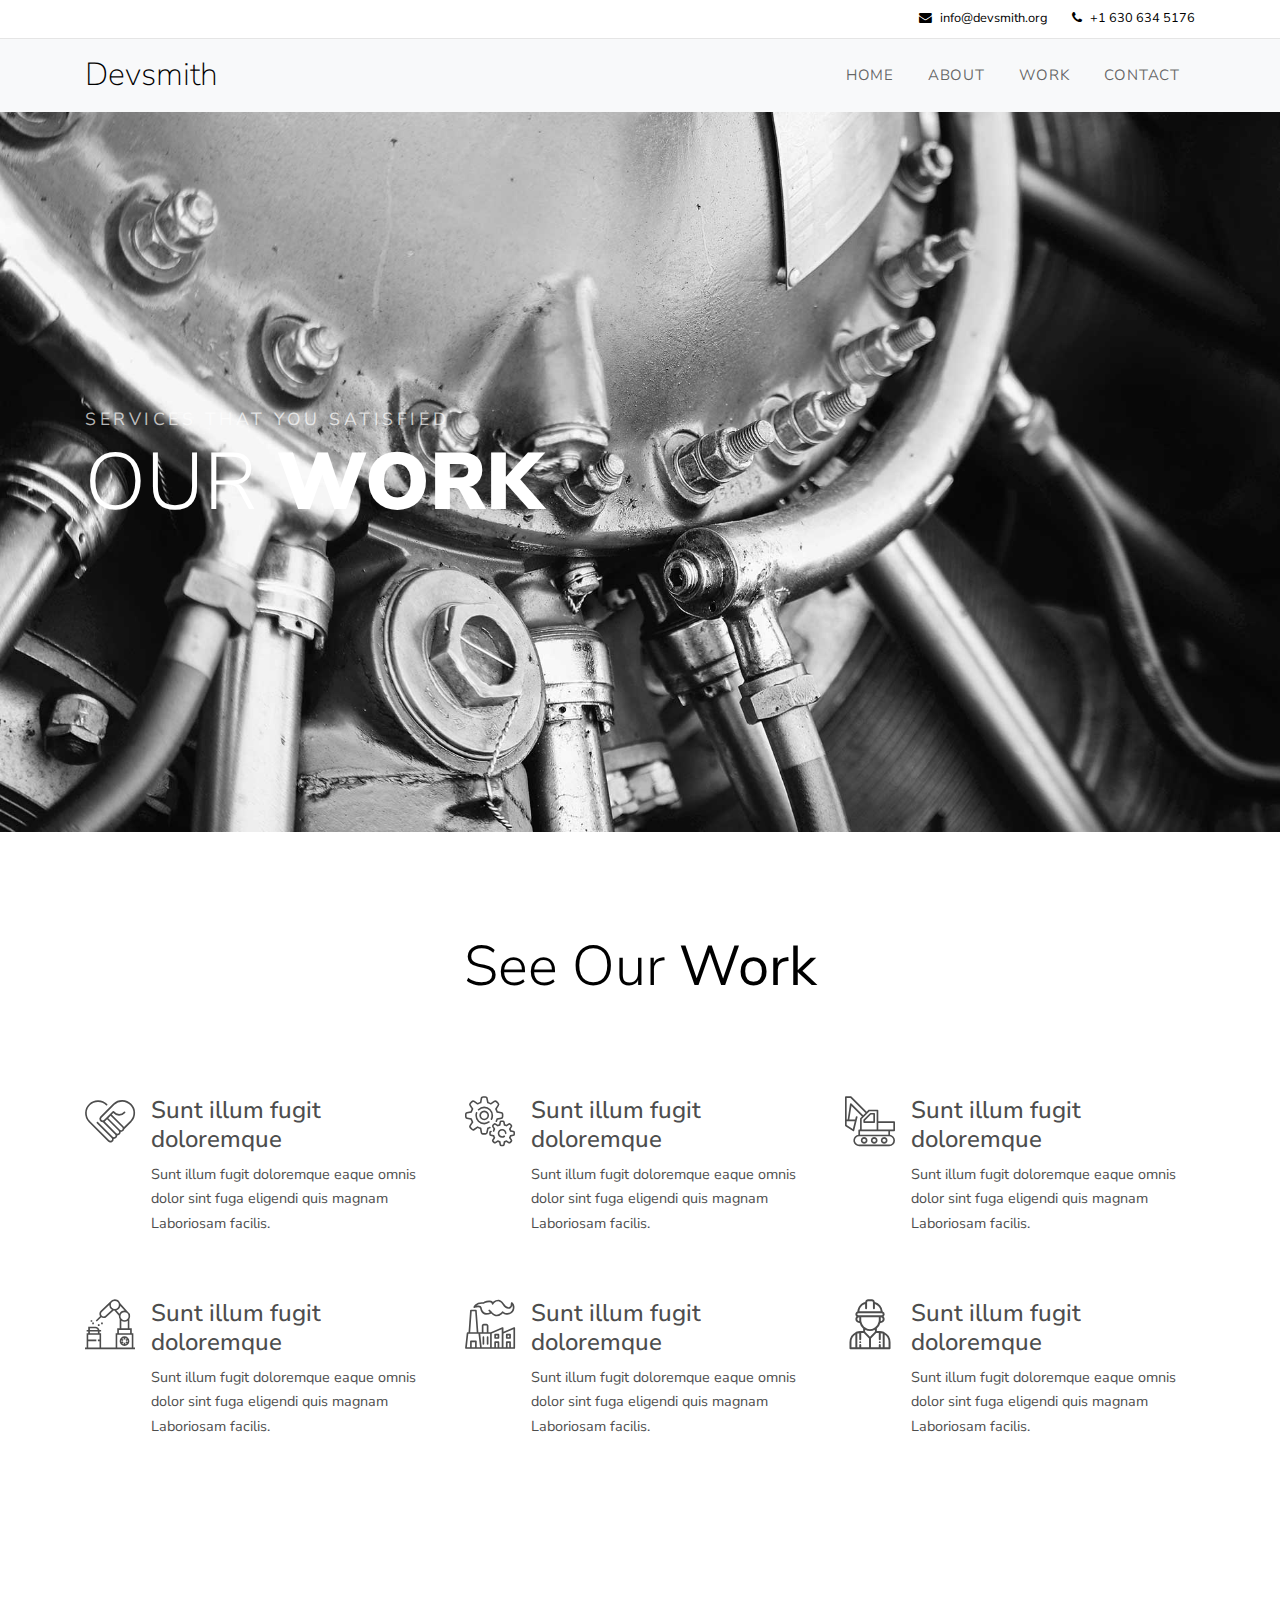
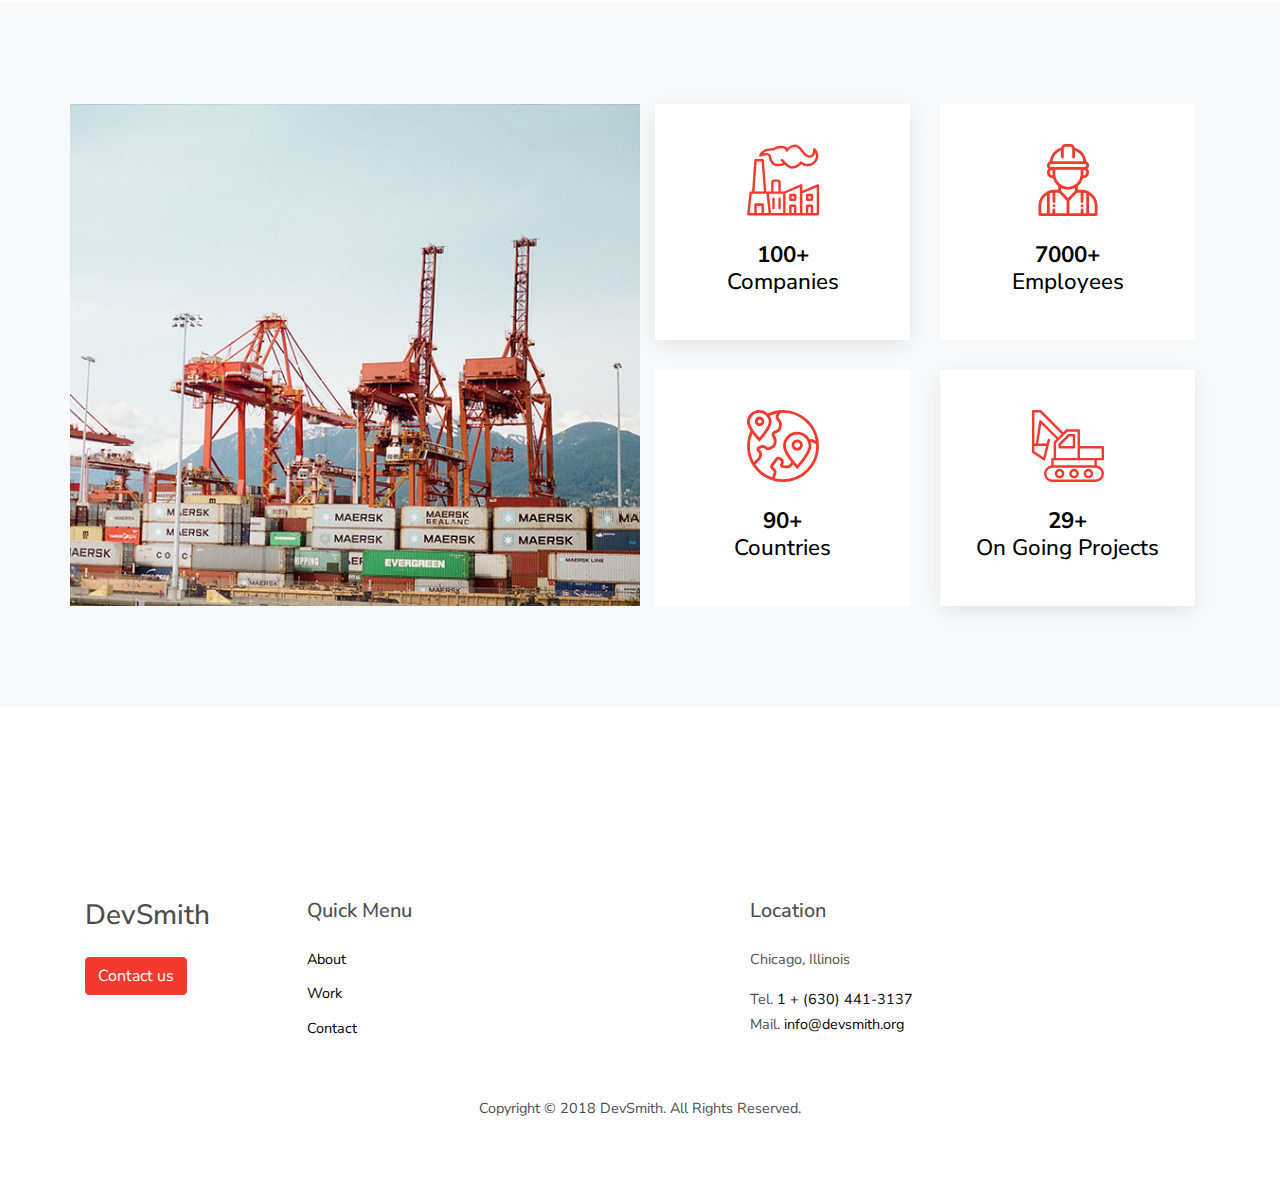
<file: services.html>
<!DOCTYPE html>
<html lang="en">
  <head>
    <title>Devsmith</title>
    <meta charset="utf-8">
    <meta name="viewport" content="width=device-width, initial-scale=1, shrink-to-fit=no">

    <link rel="stylesheet" href="https://fonts.googleapis.com/css?family=Nunito+Sans:200,300,400,700,900|Roboto+Mono:300,400,500"> 
    <link rel="stylesheet" href="fonts/icomoon/style.css">

    <link rel="stylesheet" href="css/bootstrap.min.css">
    <link rel="stylesheet" href="css/magnific-popup.css">
    <link rel="stylesheet" href="css/jquery-ui.css">
    <link rel="stylesheet" href="css/owl.carousel.min.css">
    <link rel="stylesheet" href="css/owl.theme.default.min.css">
    <link rel="stylesheet" href="css/bootstrap-datepicker.css">
    
    
    <link rel="stylesheet" href="fonts/flaticon/font/flaticon.css">
  
    <link rel="stylesheet" href="css/aos.css">

    <link rel="stylesheet" href="css/style.css">
    
  </head>
  <body>
  
    <div class="site-wrap">
      <div class="site-mobile-menu">
        <div class="site-mobile-menu-header">
          <div class="site-mobile-menu-close mt-3">
            <span class="icon-close2 js-menu-toggle"></span>
          </div>
        </div>
        <div class="site-mobile-menu-body"></div>
      </div> <!-- .site-mobile-menu -->
      
      <div class="site-navbar-wrap bg-white">
        <div class="site-navbar-top">
          <div class="container py-2">
            <div class="row align-items-center">
              <div class="col-6">
                <!-- <a href="#" class="p-2 pl-0"><span class="icon-twitter"></span></a> -->
                <!-- <a href="#" class="p-2 pl-0"><span class="icon-linkedin"></span></a> -->
              </div>
              <div class="col-6">
                <div class="d-flex ml-auto">
                  <a href="mailto:info@devsmith.org" class="d-flex align-items-center ml-auto mr-4">
                    <span class="icon-envelope mr-2"></span>
                    <span class="d-none d-md-inline-block">info@devsmith.org</span>
                  </a>
                  <a href="tel:1-630-634-5176" class="d-flex align-items-center">
                    <span class="icon-phone mr-2"></span>
                    <span class="d-none d-md-inline-block">+1 630 634 5176</span>
                  </a>
                </div>
              </div>
            </div>
          </div>
        </div>
        <div class="site-navbar bg-light">
          <div class="container py-1">
            <div class="row align-items-center">
              <div class="col-2">
                <h2 class="mb-0 site-logo"><a href="index.html">Devsmith</a></h2>
              </div>
              <div class="col-10">
                <nav class="site-navigation text-right" role="navigation">
                  <div class="container">
                    <div class="d-inline-block d-lg-none ml-md-0 mr-auto py-3"><a href="#" class="site-menu-toggle js-menu-toggle text-black"><span class="icon-menu h3"></span></a></div>
  
                    <ul class="site-menu js-clone-nav d-none d-lg-block">
                      <li><a href="index.html">Home</a></li>
                      <li><a href="about.html">About</a></li>
                      <li><a href="services.html">Work</a></li>
                      <li><a href="contact.html">Contact</a></li>
                    </ul>
                  </div>
                </nav>
              </div>
            </div>
          </div>
        </div>
      </div>
    
    <div class="site-blocks-cover inner-page" style="background-image: url(images/hero_bg_1.jpg);" data-aos="fade" data-stellar-background-ratio="0.5">
      <div class="container">
        <div class="row align-items-center">
          <div class="col-md-7">
            <span class="sub-text">Services That You Satisfied</span>
            <h1>Our <strong>Work</strong></h1>
          </div>
        </div>
      </div>
    </div>  

    <div class="site-section">
      <div class="container">
        <div class="row mb-5 justify-content-center">
          <div class="col-md-6 text-center">
            <h2 class="display-4 text-black mb-5">See Our <strong>Work</strong></h2>
          </div>
        </div>
        <div class="row">
          <div class="col-md-6 col-lg-4">
            <div class="site-block-feature-2 d-flex rounded mb-5">
              <div class="mr-3">
                <span class="icon flaticon-agreement font-weight-light "></span>
              </div>
              <div class="text">
                <h3>Sunt illum fugit doloremque</h3>
                <p>Sunt illum fugit doloremque eaque omnis dolor sint fuga eligendi quis magnam Laboriosam facilis.</p>
              </div>
            </div>
          </div>

          <div class="col-md-6 col-lg-4">
            <div class="site-block-feature-2 d-flex rounded mb-5">
              <div class="mr-3">
                <span class="icon flaticon-gears font-weight-light "></span>
              </div>
              <div class="text">
                <h3>Sunt illum fugit doloremque</h3>
                <p>Sunt illum fugit doloremque eaque omnis dolor sint fuga eligendi quis magnam Laboriosam facilis.</p>
              </div>
            </div>
          </div>

          <div class="col-md-6 col-lg-4">
            <div class="site-block-feature-2 d-flex rounded mb-5">
              <div class="mr-3">
                <span class="icon flaticon-excavator font-weight-light "></span>
              </div>
              <div class="text">
                <h3>Sunt illum fugit doloremque</h3>
                <p>Sunt illum fugit doloremque eaque omnis dolor sint fuga eligendi quis magnam Laboriosam facilis.</p>
              </div>
            </div>
          </div>

          <div class="col-md-6 col-lg-4">
            <div class="site-block-feature-2 d-flex rounded mb-5">
              <div class="mr-3">
                <span class="icon flaticon-industrial-robot font-weight-light "></span>
              </div>
              <div class="text">
                <h3>Sunt illum fugit doloremque</h3>
                <p>Sunt illum fugit doloremque eaque omnis dolor sint fuga eligendi quis magnam Laboriosam facilis.</p>
              </div>
            </div>
          </div>

          <div class="col-md-6 col-lg-4">
            <div class="site-block-feature-2 d-flex rounded mb-5 ng">
              <div class="mr-3">
                <span class="icon flaticon-industry font-weight-light "></span>
              </div>
              <div class="text">
                <h3>Sunt illum fugit doloremque</h3>
                <p>Sunt illum fugit doloremque eaque omnis dolor sint fuga eligendi quis magnam Laboriosam facilis.</p>
              </div>
            </div>
          </div>

          <div class="col-md-6 col-lg-4">
            <div class="site-block-feature-2 d-flex rounded mb-5">
              <div class="mr-3">
                <span class="icon flaticon-worker font-weight-light "></span>
              </div>
              <div class="text">
                <h3>Sunt illum fugit doloremque</h3>
                <p>Sunt illum fugit doloremque eaque omnis dolor sint fuga eligendi quis magnam Laboriosam facilis.</p>
              </div>
            </div>
          </div>

          

        </div>
      </div>
    </div>


    <div class="site-section site-block-3 bg-light">
      <div class="container">
        <div class="row align-items-stretch">
          <div class="col-lg-6 mb-5 mb-lg-0 bg-image bg-md-height" style="background-image: url('images/img_1_colored.jpg')"></div>
          <div class="col-lg-6 h-100">
            <div class="row row-items">
              <div class="col-md-6 mb-5 mb-md-0">
                <a href="#" class="d-flex text-center feature active p-4 mb-4 bg-white">
                  <span class="align-self-center w-100">
                    <span class="d-block mb-3">
                      <span class="flaticon-industry display-3"></span>
                    </span>
                    <h3><strong class="d-block">100+</strong> Companies</h3>
                  </span>
                </a>
              </div>
              <div class="col-md-6 mb-5 mb-md-0">
                <a href="#" class="d-flex text-center feature p-4 mb-4 bg-white">
                  <span class="align-self-center w-100">
                    <span class="d-block mb-3">
                      <span class="flaticon-worker display-3"></span>
                    </span>
                    <h3><strong class="d-block">7000+</strong> Employees</h3>
                  </span>
                </a>
              </div>
            </div>
            <div class="row row-items last">
              <div class="col-md-6 mb-5 mb-md-0">
                <a href="#" class="d-flex text-center feature p-4 mb-4 bg-white">
                  <span class="align-self-center w-100">
                    <span class="d-block mb-3">
                      <span class="flaticon-planet-earth display-3"></span>
                    </span>
                    <h3><strong class="d-block">90+</strong> Countries</h3>
                  </span>
                </a>
              </div>
              <div class="col-md-6 mb-5 mb-md-0">
                <a href="#" class="d-flex text-center active feature p-4 mb-4 bg-white">
                  <span class="align-self-center w-100">
                    <span class="d-block mb-3">
                      <span class="flaticon-excavator display-3"></span>
                    </span>
                    <h3><strong class="d-block">29+</strong> On Going Projects</h3>
                  </span>
                </a>
              </div>
            </div>
          </div>
        </div>
      </div>
    </div>

    
    <div class="promo py-5 bg-primary" data-aos="fade">
      <div class="container text-center">
        <h2 class="d-block mb-0 font-weight-light text-white"><a href="#" class="text-white d-block">Contact us for quotations</a></h2>
      </div>
    </div>
    
    <footer class="site-footer">
      <div class="container">
        <div class="row">
          <div class="col-lg-7">
            <div class="row">
              <div class="col-6 col-md-4 col-lg-4 mb-5 mb-lg-0">
                <h3 class="mb-4">DevSmith</h3>
                <button type="button" class="btn btn-primary">Contact us</button>
              </div>

              <div class="col-6 col-md-4 col-lg-4 mb-5 mb-lg-0">
                <h3 class="footer-heading mb-4">Quick Menu</h3>
                <ul class="list-unstyled">
                  <li><a href="about.html">About</a></li>
                  <li><a href="services.html">Work</a></li>
                  <li><a href="contact.html">Contact</a></li>
                </ul>
              </div>
            </div>
          </div>
          <div class="col-lg-5">
            <div class="row mb-5">
              <div class="col-md-12"><h3 class="footer-heading mb-4">Location</h3></div>
              <div class="col-md-6">
                <p>Chicago, Illinois</p> 
                Tel.<a href="tel:1-630-634-5176"> 1 + (630) 441-3137</a><br>
                Mail. <a href="mailto:info@devsmith.org">info@devsmith.org</a> 
              </div>
              <div class="col-md-6">
   
              </div>
            </div>
          </div>
        </div>
        <div class="row pt-2 mt-1 text-center">
          <div class="col-md-12">
            <p>
            <!-- Link back to Colorlib can't be removed. Template is licensed under CC BY 3.0. -->
            <!-- Copyright &copy; <script data-cfasync="false" src="/cdn-cgi/scripts/5c5dd728/cloudflare-static/email-decode.min.js"></script><script>document.write(new Date().getFullYear());</script> All Rights Reserved | This template is made with <i class="icon-heart-o" aria-hidden="true"></i> by <a href="https://colorlib.com" target="_blank" >Colorlib</a> -->
            <!-- Link back to Colorlib can't be removed. Template is licensed under CC BY 3.0. -->
          Copyright &copy; 2018 DevSmith. All Rights Reserved. 
          </p>
          </div>
          
        </div>
      </div>
    </footer>
  </div>

  <script src="js/jquery-3.3.1.min.js"></script>
  <script src="js/jquery-migrate-3.0.1.min.js"></script>
  <script src="js/jquery-ui.js"></script>
  <script src="js/popper.min.js"></script>
  <script src="js/bootstrap.min.js"></script>
  <script src="js/owl.carousel.min.js"></script>
  <script src="js/jquery.stellar.min.js"></script>
  <script src="js/jquery.countdown.min.js"></script>
  <script src="js/jquery.magnific-popup.min.js"></script>
  <script src="js/bootstrap-datepicker.min.js"></script>
  <script src="js/aos.js"></script>

  <script src="js/main.js"></script>
    
  </body>
</html>
</file>
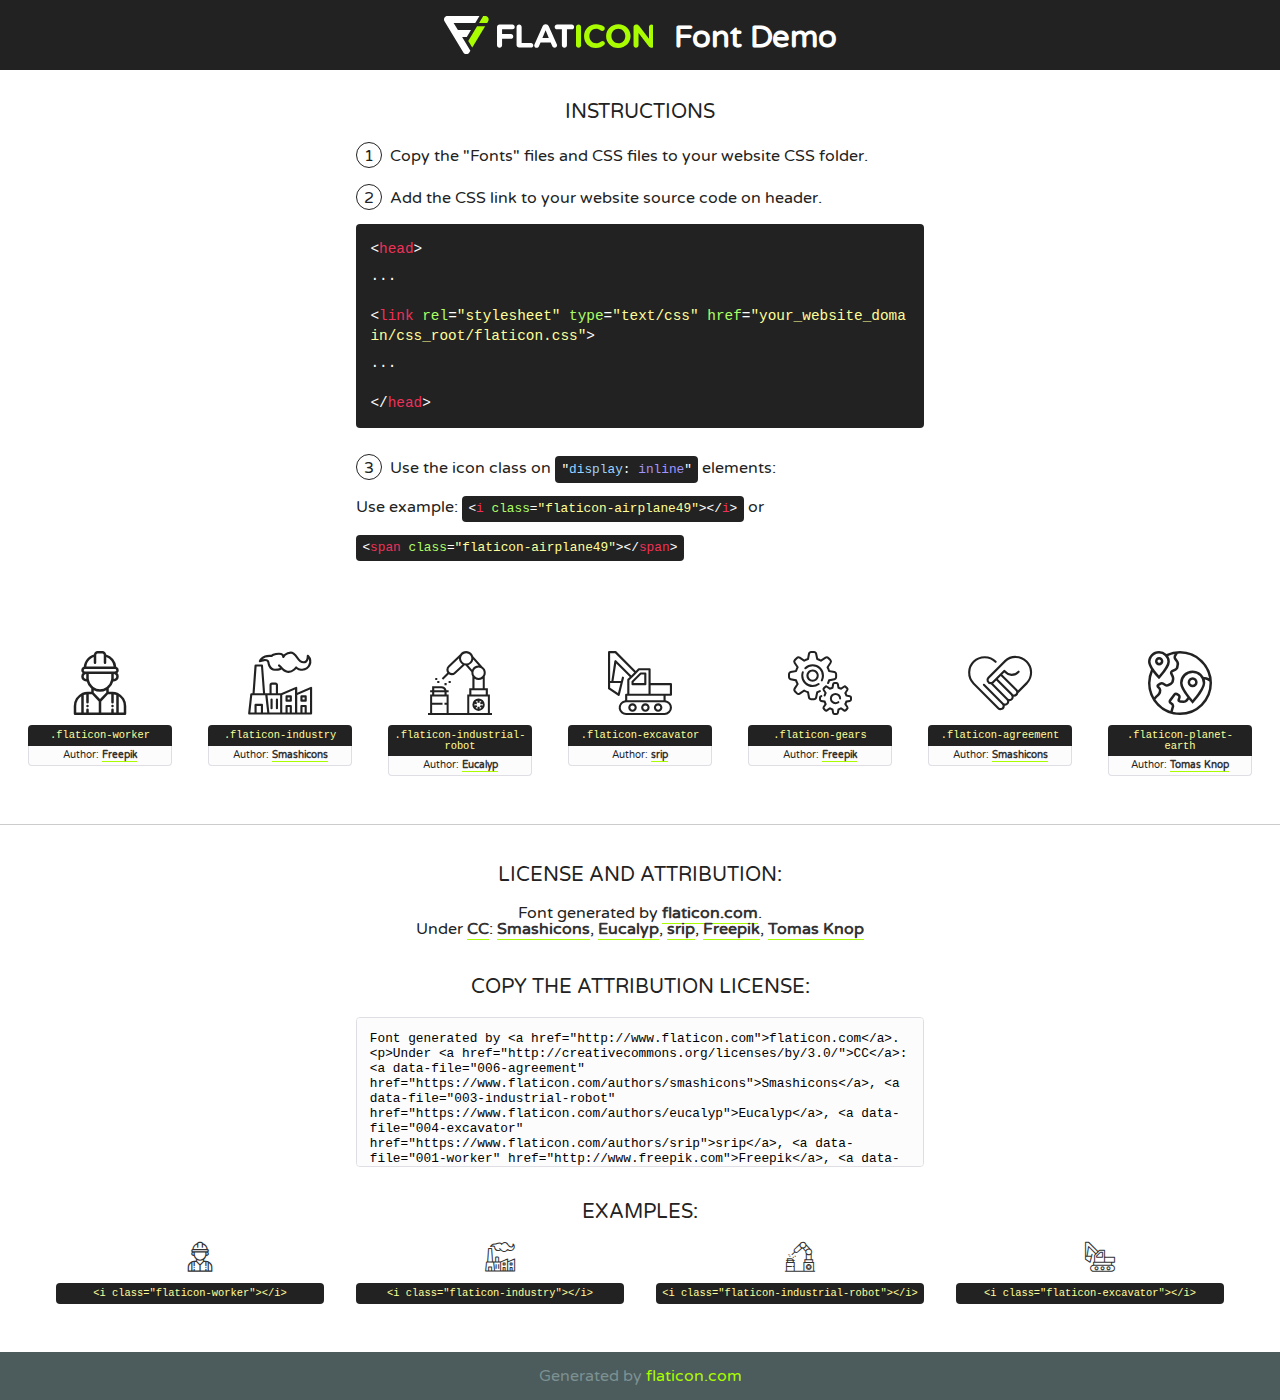
<file: fonts/flaticon/font/flaticon.html>
<!DOCTYPE html>
<!--
  Flaticon icon font: Flaticon
  Creation date: 24/09/2018 04:43
-->
<html>
<!DOCTYPE html>
<html>

<head>
    <title>Flaticon WebFont</title>
    <link href="http://fonts.googleapis.com/css?family=Varela+Round" rel="stylesheet" type="text/css" />
    <link rel="stylesheet" type="text/css" href="flaticon.css">
    <meta charset="UTF-8">
    <style>
    html, body, div, span, applet, object, iframe,
    h1, h2, h3, h4, h5, h6, p, blockquote, pre,
    a, abbr, acronym, address, big, cite, code,
    del, dfn, em, img, ins, kbd, q, s, samp,
    small, strike, strong, sub, sup, tt, var,
    b, u, i, center,
    dl, dt, dd, ol, ul, li,
    fieldset, form, label, legend,
    table, caption, tbody, tfoot, thead, tr, th, td,
    article, aside, canvas, details, embed, 
    figure, figcaption, footer, header, hgroup, 
    menu, nav, output, ruby, section, summary,
    time, mark, audio, video {
        margin: 0;
        padding: 0;
        border: 0;
        font-size: 100%;
        font: inherit;
        vertical-align: baseline;
    }
    /* HTML5 display-role reset for older browsers */
    article, aside, details, figcaption, figure, 
    footer, header, hgroup, menu, nav, section {
        display: block;
    }
    body {
        line-height: 1;
    }
    ol, ul {
        list-style: none;
    }
    blockquote, q {
        quotes: none;
    }
    blockquote:before, blockquote:after,
    q:before, q:after {
        content: '';
        content: none;
    }
    table {
        border-collapse: collapse;
        border-spacing: 0;
    }
    body {
        font-family: 'Varela Round', Helvetica, Arial, sans-serif;
        font-size: 16px;
        color: #222;
    }
    a {
        color: #333;
        border-bottom: 1px solid #a9fd00;
        font-weight: bold;
        text-decoration: none;
    }
    * {
        -moz-box-sizing: border-box;
        -webkit-box-sizing: border-box;
        box-sizing: border-box;
        margin: 0;
        padding: 0;
    }
    [class^="flaticon-"]:before, [class*=" flaticon-"]:before, [class^="flaticon-"]:after, [class*=" flaticon-"]:after {
        font-family: Flaticon;
        font-size: 30px;
        font-style: normal;
        margin-left: 20px;
        color: #333;
    }
    .wrapper {
        max-width: 600px;
        margin: auto;
        padding: 0 1em;
    }
    .title {
        font-size: 1.25em;
        text-align: center;
        margin-bottom: 1em;
        text-transform: uppercase;
    }
    header {
        text-align: center;
        background-color: #222;
        color: #fff;
        padding: 1em;
    }
    header .logo {
        width: 210px;
        height: 38px;
        display: inline-block;
        vertical-align: middle;
        margin-right: 1em;
        border: none;
    }
    header strong {
        font-size: 1.95em;
        font-weight: bold;
        vertical-align: middle;
        margin-top: 5px;
        display: inline-block;
    }
    .demo {
        margin: 2em auto;
        line-height: 1.25em;
    }
    .demo ul li {
        margin-bottom: 1em;
    }
    .demo ul li .num {
        color: #222;
        border-radius: 20px;
        display: inline-block;
        width: 26px;
        padding: 3px;
        height: 26px;
        text-align: center;
        margin-right: 0.5em;
        border: 1px solid #222;
    }
    .demo ul li code {
        background-color: #222;
        border-radius: 4px;
        padding: 0.25em 0.5em;
        display: inline-block;
        color: #fff;
        font-family: Consolas,Monaco,Lucida Console,Liberation Mono,DejaVu Sans Mono,Bitstream Vera Sans Mono,Courier New, monospace;
        font-weight: lighter;
        margin-top: 1em;
        font-size: 0.8em;
        word-break: break-all;
    }
    .demo ul li code.big {
        padding: 1em;
        font-size: 0.9em;
    }
    .demo ul li code .red {
        color: #EF3159;
    }
    .demo ul li code .green {
        color: #ACFF65;
    }
    .demo ul li code .yellow {
        color: #FFFF99;
    }
    .demo ul li code .blue {
        color: #99D3FF;
    }
    .demo ul li code .purple {
        color: #A295FF;
    }
    .demo ul li code .dots {
        margin-top: 0.5em;
        display: block;
    }
    #glyphs {
        border-bottom: 1px solid #ccc;
        padding: 2em 0;
        text-align: center;
    }
    .glyph {
        display: inline-block;
        width: 9em;
        margin: 1em;
        text-align: center;
        vertical-align: top;
        background: #FFF;
    }
    .glyph .glyph-icon {
        padding: 10px;
        display: block;
        font-family:"Flaticon";
        font-size: 64px;
        line-height: 1;
    }
    .glyph .glyph-icon:before {
        font-size: 64px;
        color: #222;
        margin-left: 0;
    }
    .class-name {
        font-size: 0.65em;
        background-color: #222;
        color: #fff;
        border-radius: 4px 4px 0 0;
        padding: 0.5em;
        color: #FFFF99;
        font-family: Consolas,Monaco,Lucida Console,Liberation Mono,DejaVu Sans Mono,Bitstream Vera Sans Mono,Courier New, monospace;
    }
    .author-name {
        font-size: 0.6em;
        background-color: #fcfcfd;
        border: 1px solid #DEDEE4;
        border-top: 0;
        border-radius: 0 0 4px 4px;
        padding: 0.5em;
    }
    .class-name:last-child {
        font-size: 10px;
        color:#888;
    }
    .class-name:last-child a {
        font-size: 10px;
        color:#555;
    }
    .class-name:last-child a:hover {
        color:#a9fd00;
    }
    .glyph > input {
        display: block;
        width: 100px;
        margin: 5px auto;
        text-align: center;
        font-size: 12px;
        cursor: text;
    }
    .glyph > input.icon-input {
        font-family:"Flaticon";
        font-size: 16px;
        margin-bottom: 10px;
    }
    .attribution .title {
        margin-top: 2em;
    }
    .attribution textarea {
        background-color: #fcfcfd;
        padding: 1em;
        border: none;
        box-shadow: none;
        border: 1px solid #DEDEE4;
        border-radius: 4px;
        resize: none;
        width: 100%;
        height: 150px;
        font-size: 0.8em;
        font-family: Consolas,Monaco,Lucida Console,Liberation Mono,DejaVu Sans Mono,Bitstream Vera Sans Mono,Courier New, monospace;
        -webkit-appearance: none;
    }
    .iconsuse {
        margin: 2em auto;
        text-align: center;
        max-width: 1200px;
    }
    .iconsuse:after {
        content: '';
        display: table;
        clear: both;
    }
    .iconsuse .image {
        float: left;
        width: 25%;
        padding: 0 1em;
    }
    .iconsuse .image p {
        margin-bottom: 1em;
    }
    .iconsuse .image span {
        display: block;
        font-size: 0.65em;
        background-color: #222;
        color: #fff;
        border-radius: 4px;
        padding: 0.5em;
        color: #FFFF99;
        margin-top: 1em;
        font-family: Consolas,Monaco,Lucida Console,Liberation Mono,DejaVu Sans Mono,Bitstream Vera Sans Mono,Courier New, monospace;
    }
    #footer {
        text-align: center;
        background-color: #4C5B5C;
        color: #7c9192;
        padding: 1em;
    }
    #footer a {
        border: none;
        color: #a9fd00;
        font-weight: normal;
    }
    @media (max-width: 960px) {
        .iconsuse .image {
            width: 50%;
        }
    }
    @media (max-width: 560px) {
        .iconsuse .image {
            width: 100%;
        }
    }
    </style>
</head>

<body class="characters-off">

    <header>
        <a href="http://www.flaticon.com" target="_blank" class="logo">
            <svg version="1.1" xmlns="http://www.w3.org/2000/svg" xmlns:xlink="http://www.w3.org/1999/xlink" xmlns:a="http://ns.adobe.com/AdobeSVGViewerExtensions/3.0/" viewBox="0 0 560.875 102.036" enable-background="new 0 0 560.875 102.036" xml:space="preserve">
                <defs>
                </defs>
                <g>
                    <g class="letters">
                        <path fill="#ffffff" d="M141.596,29.675c0-3.777,2.985-6.767,6.764-6.767h34.438c3.426,0,6.15,2.728,6.15,6.15
                        c0,3.43-2.724,6.149-6.15,6.149h-27.674v13.091h23.719c3.429,0,6.151,2.724,6.151,6.15c0,3.43-2.723,6.149-6.151,6.149h-23.719
                        v17.574c0,3.773-2.986,6.761-6.764,6.761c-3.779,0-6.764-2.989-6.764-6.761V29.675z"></path>
                        <path fill="#ffffff" d="M193.844,29.149c0-3.781,2.985-6.767,6.764-6.767c3.776,0,6.763,2.985,6.763,6.767v42.957h25.039
                        c3.426,0,6.149,2.726,6.149,6.153c0,3.425-2.723,6.15-6.149,6.15h-31.802c-3.779,0-6.764-2.986-6.764-6.768V29.149z"></path>
                        <path fill="#ffffff" d="M241.891,75.71l21.438-48.407c1.492-3.341,4.215-5.357,7.906-5.357h0.792
                        c3.686,0,6.323,2.017,7.815,5.357l21.439,48.407c0.436,0.967,0.701,1.845,0.701,2.723c0,3.602-2.809,6.501-6.414,6.501
                        c-3.161,0-5.269-1.845-6.499-4.655l-4.132-9.661h-27.059l-4.301,10.102c-1.144,2.631-3.426,4.214-6.237,4.214
                        c-3.517,0-6.24-2.81-6.24-6.325C241.1,77.64,241.451,76.677,241.891,75.71z M279.932,58.666l-8.521-20.297l-8.526,20.297H279.932
                        z"></path>
                        <path fill="#ffffff" d="M314.864,35.387H301.86c-3.429,0-6.239-2.813-6.239-6.238c0-3.429,2.811-6.24,6.239-6.24h39.533
                        c3.426,0,6.237,2.811,6.237,6.24c0,3.425-2.811,6.238-6.237,6.238h-13.001v42.785c0,3.773-2.99,6.761-6.764,6.761
                        c-3.779,0-6.764-2.989-6.764-6.761V35.387z"></path>
                        <path fill="#A9FD00" d="M352.615,29.149c0-3.781,2.985-6.767,6.767-6.767c3.774,0,6.761,2.985,6.761,6.767v49.024
                        c0,3.773-2.987,6.761-6.761,6.761c-3.781,0-6.767-2.989-6.767-6.761V29.149z"></path>
                        <path fill="#A9FD00" d="M374.132,53.836v-0.179c0-17.481,13.178-31.801,32.065-31.801c9.22,0,15.459,2.458,20.557,6.238
                        c1.402,1.054,2.637,2.985,2.637,5.357c0,3.692-2.985,6.59-6.681,6.59c-1.845,0-3.071-0.702-4.044-1.319
                        c-3.776-2.813-7.729-4.393-12.562-4.393c-10.364,0-17.831,8.611-17.831,19.154v0.173c0,10.542,7.291,19.329,17.831,19.329
                        c5.715,0,9.492-1.756,13.359-4.834c1.049-0.874,2.458-1.491,4.039-1.491c3.429,0,6.325,2.813,6.325,6.236
                        c0,2.106-1.056,3.78-2.282,4.834c-5.539,4.834-12.036,7.733-21.878,7.733C387.572,85.464,374.132,71.493,374.132,53.836z"></path>
                        <path fill="#A9FD00" d="M433.009,53.836v-0.179c0-17.481,13.79-31.801,32.766-31.801c18.981,0,32.592,14.143,32.592,31.628v0.173
                        c0,17.483-13.785,31.807-32.769,31.807C446.625,85.464,433.009,71.32,433.009,53.836z M484.224,53.836v-0.179
                        c0-10.539-7.725-19.326-18.626-19.326c-10.893,0-18.449,8.611-18.449,19.154v0.173c0,10.542,7.73,19.329,18.626,19.329
                        C476.676,72.986,484.224,64.378,484.224,53.836z"></path>
                        <path fill="#A9FD00" d="M506.233,29.321c0-3.774,2.99-6.763,6.767-6.763h1.401c3.252,0,5.183,1.583,7.029,3.953l26.093,34.265
                        V29.059c0-3.692,2.99-6.677,6.681-6.677c3.683,0,6.671,2.985,6.671,6.677v48.934c0,3.78-2.987,6.765-6.764,6.765h-0.436
                        c-3.257,0-5.188-1.581-7.034-3.953l-27.056-35.492v32.944c0,3.687-2.985,6.676-6.678,6.676c-3.683,0-6.673-2.989-6.673-6.676
                        V29.321z"></path>
                    </g>
                    <g class="insignia">
                        <path fill="#ffffff" d="M48.372,56.137h12.517l11.156-18.537H37.186L25.688,18.539h57.825L94.668,0H9.271
                        C5.925,0,2.842,1.801,1.198,4.716c-1.644,2.907-1.593,6.482,0.134,9.343l50.38,83.501c1.678,2.781,4.689,4.476,7.938,4.476
                        c3.246,0,6.257-1.695,7.935-4.476l2.898-4.804L48.372,56.137z"></path>
                        <g class="i">
                            <path fill="#A9FD00" d="M93.575,18.539h0.031v0.004l21.652,0.004l2.705-4.488c1.727-2.861,1.778-6.436,0.133-9.343
                            C116.454,1.801,113.371,0,110.026,0h-5.294L93.575,18.539z"></path>
                            <polygon fill="#A9FD00" points="88.291,27.356 64.725,66.486 75.519,84.404 109.942,27.356"></polygon>
                        </g>
                    </g>
                </g>
            </svg>
        </a>
        <strong>Font Demo</strong>
    </header>


    <section class="demo wrapper">

        <p class="title">Instructions</p>

        <ul>
            <li>
                <span class="num">1</span>Copy the "Fonts" files and CSS files to your website CSS folder.
            </li>
            <li>
                <span class="num">2</span>Add the CSS link to your website source code on header.
                <code class="big">
                    &lt;<span class="red">head</span>&gt;
                    <br/><span class="dots">...</span>
                    <br/>&lt;<span class="red">link</span> <span class="green">rel</span>=<span class="yellow">"stylesheet"</span> <span class="green">type</span>=<span class="yellow">"text/css"</span> <span class="green">href</span>=<span class="yellow">"your_website_domain/css_root/flaticon.css"</span>&gt;
                    <br/><span class="dots">...</span>
                    <br/>&lt;/<span class="red">head</span>&gt;
                </code>
            </li>

            <li>
                <p>
                    <span class="num">3</span>Use the icon class on <code>"<span class="blue">display</span>:<span class="purple"> inline</span>"</code> elements:
                    <br />
                    Use example: <code>&lt;<span class="red">i</span> <span class="green">class</span>=<span class="yellow">&quot;flaticon-airplane49&quot;</span>&gt;&lt;/<span class="red">i</span>&gt;</code> or <code>&lt;<span class="red">span</span> <span class="green">class</span>=<span class="yellow">&quot;flaticon-airplane49&quot;</span>&gt;&lt;/<span class="red">span</span>&gt;</code>
            </li>
        </ul>

    </section>




   <section id="glyphs">          
    
      
        <div class="glyph"><div class="glyph-icon flaticon-worker"></div>
            <div class="class-name">.flaticon-worker</div>
            <div class="author-name">Author: <a data-file="001-worker" href="http://www.freepik.com">Freepik</a> </div> 
        </div>        
        
        <div class="glyph"><div class="glyph-icon flaticon-industry"></div>
            <div class="class-name">.flaticon-industry</div>
            <div class="author-name">Author: <a data-file="002-industry" href="https://www.flaticon.com/authors/smashicons">Smashicons</a> </div> 
        </div>        
        
        <div class="glyph"><div class="glyph-icon flaticon-industrial-robot"></div>
            <div class="class-name">.flaticon-industrial-robot</div>
            <div class="author-name">Author: <a data-file="003-industrial-robot" href="https://www.flaticon.com/authors/eucalyp">Eucalyp</a> </div> 
        </div>        
        
        <div class="glyph"><div class="glyph-icon flaticon-excavator"></div>
            <div class="class-name">.flaticon-excavator</div>
            <div class="author-name">Author: <a data-file="004-excavator" href="https://www.flaticon.com/authors/srip">srip</a> </div> 
        </div>        
        
        <div class="glyph"><div class="glyph-icon flaticon-gears"></div>
            <div class="class-name">.flaticon-gears</div>
            <div class="author-name">Author: <a data-file="005-gears" href="http://www.freepik.com">Freepik</a> </div> 
        </div>        
        
        <div class="glyph"><div class="glyph-icon flaticon-agreement"></div>
            <div class="class-name">.flaticon-agreement</div>
            <div class="author-name">Author: <a data-file="006-agreement" href="https://www.flaticon.com/authors/smashicons">Smashicons</a> </div> 
        </div>        
        
        <div class="glyph"><div class="glyph-icon flaticon-planet-earth"></div>
            <div class="class-name">.flaticon-planet-earth</div>
            <div class="author-name">Author: <a data-file="007-planet-earth" href="https://www.flaticon.com/authors/tomas-knop">Tomas Knop</a> </div> 
        </div>        
        

    </section>



    <section class="attribution wrapper"   style="text-align:center;">

      <div class="title">License and attribution:</div><div class="attrDiv">Font generated by <a href="http://www.flaticon.com">flaticon.com</a>. <div><p>Under <a href="http://creativecommons.org/licenses/by/3.0/">CC</a>: <a data-file="006-agreement" href="https://www.flaticon.com/authors/smashicons">Smashicons</a>, <a data-file="003-industrial-robot" href="https://www.flaticon.com/authors/eucalyp">Eucalyp</a>, <a data-file="004-excavator" href="https://www.flaticon.com/authors/srip">srip</a>, <a data-file="001-worker" href="http://www.freepik.com">Freepik</a>, <a data-file="007-planet-earth" href="https://www.flaticon.com/authors/tomas-knop">Tomas Knop</a></p>  </div>
      </div>
      <div class="title">Copy the Attribution License:</div>

    <textarea onclick="this.focus();this.select();">Font generated by &lt;a href=&quot;http://www.flaticon.com&quot;&gt;flaticon.com&lt;/a&gt;. <p>Under <a href="http://creativecommons.org/licenses/by/3.0/">CC</a>: <a data-file="006-agreement" href="https://www.flaticon.com/authors/smashicons">Smashicons</a>, <a data-file="003-industrial-robot" href="https://www.flaticon.com/authors/eucalyp">Eucalyp</a>, <a data-file="004-excavator" href="https://www.flaticon.com/authors/srip">srip</a>, <a data-file="001-worker" href="http://www.freepik.com">Freepik</a>, <a data-file="007-planet-earth" href="https://www.flaticon.com/authors/tomas-knop">Tomas Knop</a></p>  
     </textarea>

    </section>

    <section class="iconsuse">

          <div class="title">Examples:</div>            
             
            <div class="image">
                <p>
                    <i class="glyph-icon flaticon-worker"></i> 
                    <span>&lt;i class=&quot;flaticon-worker&quot;&gt;&lt;/i&gt;</span>
                </p>
            </div>
            
            <div class="image">
                <p>
                    <i class="glyph-icon flaticon-industry"></i> 
                    <span>&lt;i class=&quot;flaticon-industry&quot;&gt;&lt;/i&gt;</span>
                </p>
            </div>
            
            <div class="image">
                <p>
                    <i class="glyph-icon flaticon-industrial-robot"></i> 
                    <span>&lt;i class=&quot;flaticon-industrial-robot&quot;&gt;&lt;/i&gt;</span>
                </p>
            </div>
            
            <div class="image">
                <p>
                    <i class="glyph-icon flaticon-excavator"></i> 
                    <span>&lt;i class=&quot;flaticon-excavator&quot;&gt;&lt;/i&gt;</span>
                </p>
            </div>
                       
        </div>
                            
    </section>

<div id="footer">
    <div>Generated by <a href="http://www.flaticon.com">flaticon.com</a>
    </div>
</div>



</body>
</html>
</file>
<file: fonts/icomoon/style.css>
@font-face {
  font-family: 'icomoon';
  src:  url('fonts/icomoon.eot?10si43');
  src:  url('fonts/icomoon.eot?10si43#iefix') format('embedded-opentype'),
    url('fonts/icomoon.ttf?10si43') format('truetype'),
    url('fonts/icomoon.woff?10si43') format('woff'),
    url('fonts/icomoon.svg?10si43#icomoon') format('svg');
  font-weight: normal;
  font-style: normal;
}

[class^="icon-"], [class*=" icon-"] {
  /* use !important to prevent issues with browser extensions that change fonts */
  font-family: 'icomoon' !important;
  speak: none;
  font-style: normal;
  font-weight: normal;
  font-variant: normal;
  text-transform: none;
  line-height: 1;

  /* Better Font Rendering =========== */
  -webkit-font-smoothing: antialiased;
  -moz-osx-font-smoothing: grayscale;
}

.icon-asterisk:before {
  content: "\f069";
}
.icon-plus:before {
  content: "\f067";
}
.icon-question:before {
  content: "\f128";
}
.icon-minus:before {
  content: "\f068";
}
.icon-glass:before {
  content: "\f000";
}
.icon-music:before {
  content: "\f001";
}
.icon-search:before {
  content: "\f002";
}
.icon-envelope-o:before {
  content: "\f003";
}
.icon-heart:before {
  content: "\f004";
}
.icon-star:before {
  content: "\f005";
}
.icon-star-o:before {
  content: "\f006";
}
.icon-user:before {
  content: "\f007";
}
.icon-film:before {
  content: "\f008";
}
.icon-th-large:before {
  content: "\f009";
}
.icon-th:before {
  content: "\f00a";
}
.icon-th-list:before {
  content: "\f00b";
}
.icon-check:before {
  content: "\f00c";
}
.icon-close:before {
  content: "\f00d";
}
.icon-remove:before {
  content: "\f00d";
}
.icon-times:before {
  content: "\f00d";
}
.icon-search-plus:before {
  content: "\f00e";
}
.icon-search-minus:before {
  content: "\f010";
}
.icon-power-off:before {
  content: "\f011";
}
.icon-signal:before {
  content: "\f012";
}
.icon-cog:before {
  content: "\f013";
}
.icon-gear:before {
  content: "\f013";
}
.icon-trash-o:before {
  content: "\f014";
}
.icon-home:before {
  content: "\f015";
}
.icon-file-o:before {
  content: "\f016";
}
.icon-clock-o:before {
  content: "\f017";
}
.icon-road:before {
  content: "\f018";
}
.icon-download:before {
  content: "\f019";
}
.icon-arrow-circle-o-down:before {
  content: "\f01a";
}
.icon-arrow-circle-o-up:before {
  content: "\f01b";
}
.icon-inbox:before {
  content: "\f01c";
}
.icon-play-circle-o:before {
  content: "\f01d";
}
.icon-repeat:before {
  content: "\f01e";
}
.icon-rotate-right:before {
  content: "\f01e";
}
.icon-refresh:before {
  content: "\f021";
}
.icon-list-alt:before {
  content: "\f022";
}
.icon-lock:before {
  content: "\f023";
}
.icon-flag:before {
  content: "\f024";
}
.icon-headphones:before {
  content: "\f025";
}
.icon-volume-off:before {
  content: "\f026";
}
.icon-volume-down:before {
  content: "\f027";
}
.icon-volume-up:before {
  content: "\f028";
}
.icon-qrcode:before {
  content: "\f029";
}
.icon-barcode:before {
  content: "\f02a";
}
.icon-tag:before {
  content: "\f02b";
}
.icon-tags:before {
  content: "\f02c";
}
.icon-book:before {
  content: "\f02d";
}
.icon-bookmark:before {
  content: "\f02e";
}
.icon-print:before {
  content: "\f02f";
}
.icon-camera:before {
  content: "\f030";
}
.icon-font:before {
  content: "\f031";
}
.icon-bold:before {
  content: "\f032";
}
.icon-italic:before {
  content: "\f033";
}
.icon-text-height:before {
  content: "\f034";
}
.icon-text-width:before {
  content: "\f035";
}
.icon-align-left:before {
  content: "\f036";
}
.icon-align-center:before {
  content: "\f037";
}
.icon-align-right:before {
  content: "\f038";
}
.icon-align-justify:before {
  content: "\f039";
}
.icon-list:before {
  content: "\f03a";
}
.icon-dedent:before {
  content: "\f03b";
}
.icon-outdent:before {
  content: "\f03b";
}
.icon-indent:before {
  content: "\f03c";
}
.icon-video-camera:before {
  content: "\f03d";
}
.icon-image:before {
  content: "\f03e";
}
.icon-photo:before {
  content: "\f03e";
}
.icon-picture-o:before {
  content: "\f03e";
}
.icon-pencil:before {
  content: "\f040";
}
.icon-map-marker:before {
  content: "\f041";
}
.icon-adjust:before {
  content: "\f042";
}
.icon-tint:before {
  content: "\f043";
}
.icon-edit:before {
  content: "\f044";
}
.icon-pencil-square-o:before {
  content: "\f044";
}
.icon-share-square-o:before {
  content: "\f045";
}
.icon-check-square-o:before {
  content: "\f046";
}
.icon-arrows:before {
  content: "\f047";
}
.icon-step-backward:before {
  content: "\f048";
}
.icon-fast-backward:before {
  content: "\f049";
}
.icon-backward:before {
  content: "\f04a";
}
.icon-play:before {
  content: "\f04b";
}
.icon-pause:before {
  content: "\f04c";
}
.icon-stop:before {
  content: "\f04d";
}
.icon-forward:before {
  content: "\f04e";
}
.icon-fast-forward:before {
  content: "\f050";
}
.icon-step-forward:before {
  content: "\f051";
}
.icon-eject:before {
  content: "\f052";
}
.icon-chevron-left:before {
  content: "\f053";
}
.icon-chevron-right:before {
  content: "\f054";
}
.icon-plus-circle:before {
  content: "\f055";
}
.icon-minus-circle:before {
  content: "\f056";
}
.icon-times-circle:before {
  content: "\f057";
}
.icon-check-circle:before {
  content: "\f058";
}
.icon-question-circle:before {
  content: "\f059";
}
.icon-info-circle:before {
  content: "\f05a";
}
.icon-crosshairs:before {
  content: "\f05b";
}
.icon-times-circle-o:before {
  content: "\f05c";
}
.icon-check-circle-o:before {
  content: "\f05d";
}
.icon-ban:before {
  content: "\f05e";
}
.icon-arrow-left:before {
  content: "\f060";
}
.icon-arrow-right:before {
  content: "\f061";
}
.icon-arrow-up:before {
  content: "\f062";
}
.icon-arrow-down:before {
  content: "\f063";
}
.icon-mail-forward:before {
  content: "\f064";
}
.icon-share:before {
  content: "\f064";
}
.icon-expand:before {
  content: "\f065";
}
.icon-compress:before {
  content: "\f066";
}
.icon-exclamation-circle:before {
  content: "\f06a";
}
.icon-gift:before {
  content: "\f06b";
}
.icon-leaf:before {
  content: "\f06c";
}
.icon-fire:before {
  content: "\f06d";
}
.icon-eye:before {
  content: "\f06e";
}
.icon-eye-slash:before {
  content: "\f070";
}
.icon-exclamation-triangle:before {
  content: "\f071";
}
.icon-warning:before {
  content: "\f071";
}
.icon-plane:before {
  content: "\f072";
}
.icon-calendar:before {
  content: "\f073";
}
.icon-random:before {
  content: "\f074";
}
.icon-comment:before {
  content: "\f075";
}
.icon-magnet:before {
  content: "\f076";
}
.icon-chevron-up:before {
  content: "\f077";
}
.icon-chevron-down:before {
  content: "\f078";
}
.icon-retweet:before {
  content: "\f079";
}
.icon-shopping-cart:before {
  content: "\f07a";
}
.icon-folder:before {
  content: "\f07b";
}
.icon-folder-open:before {
  content: "\f07c";
}
.icon-arrows-v:before {
  content: "\f07d";
}
.icon-arrows-h:before {
  content: "\f07e";
}
.icon-bar-chart:before {
  content: "\f080";
}
.icon-bar-chart-o:before {
  content: "\f080";
}
.icon-twitter-square:before {
  content: "\f081";
}
.icon-facebook-square:before {
  content: "\f082";
}
.icon-camera-retro:before {
  content: "\f083";
}
.icon-key:before {
  content: "\f084";
}
.icon-cogs:before {
  content: "\f085";
}
.icon-gears:before {
  content: "\f085";
}
.icon-comments:before {
  content: "\f086";
}
.icon-thumbs-o-up:before {
  content: "\f087";
}
.icon-thumbs-o-down:before {
  content: "\f088";
}
.icon-star-half:before {
  content: "\f089";
}
.icon-heart-o:before {
  content: "\f08a";
}
.icon-sign-out:before {
  content: "\f08b";
}
.icon-linkedin-square:before {
  content: "\f08c";
}
.icon-thumb-tack:before {
  content: "\f08d";
}
.icon-external-link:before {
  content: "\f08e";
}
.icon-sign-in:before {
  content: "\f090";
}
.icon-trophy:before {
  content: "\f091";
}
.icon-github-square:before {
  content: "\f092";
}
.icon-upload:before {
  content: "\f093";
}
.icon-lemon-o:before {
  content: "\f094";
}
.icon-phone:before {
  content: "\f095";
}
.icon-square-o:before {
  content: "\f096";
}
.icon-bookmark-o:before {
  content: "\f097";
}
.icon-phone-square:before {
  content: "\f098";
}
.icon-twitter:before {
  content: "\f099";
}
.icon-facebook:before {
  content: "\f09a";
}
.icon-facebook-f:before {
  content: "\f09a";
}
.icon-github:before {
  content: "\f09b";
}
.icon-unlock:before {
  content: "\f09c";
}
.icon-credit-card:before {
  content: "\f09d";
}
.icon-feed:before {
  content: "\f09e";
}
.icon-rss:before {
  content: "\f09e";
}
.icon-hdd-o:before {
  content: "\f0a0";
}
.icon-bullhorn:before {
  content: "\f0a1";
}
.icon-bell-o:before {
  content: "\f0a2";
}
.icon-certificate:before {
  content: "\f0a3";
}
.icon-hand-o-right:before {
  content: "\f0a4";
}
.icon-hand-o-left:before {
  content: "\f0a5";
}
.icon-hand-o-up:before {
  content: "\f0a6";
}
.icon-hand-o-down:before {
  content: "\f0a7";
}
.icon-arrow-circle-left:before {
  content: "\f0a8";
}
.icon-arrow-circle-right:before {
  content: "\f0a9";
}
.icon-arrow-circle-up:before {
  content: "\f0aa";
}
.icon-arrow-circle-down:before {
  content: "\f0ab";
}
.icon-globe:before {
  content: "\f0ac";
}
.icon-wrench:before {
  content: "\f0ad";
}
.icon-tasks:before {
  content: "\f0ae";
}
.icon-filter:before {
  content: "\f0b0";
}
.icon-briefcase:before {
  content: "\f0b1";
}
.icon-arrows-alt:before {
  content: "\f0b2";
}
.icon-group:before {
  content: "\f0c0";
}
.icon-users:before {
  content: "\f0c0";
}
.icon-chain:before {
  content: "\f0c1";
}
.icon-link:before {
  content: "\f0c1";
}
.icon-cloud:before {
  content: "\f0c2";
}
.icon-flask:before {
  content: "\f0c3";
}
.icon-cut:before {
  content: "\f0c4";
}
.icon-scissors:before {
  content: "\f0c4";
}
.icon-copy:before {
  content: "\f0c5";
}
.icon-files-o:before {
  content: "\f0c5";
}
.icon-paperclip:before {
  content: "\f0c6";
}
.icon-floppy-o:before {
  content: "\f0c7";
}
.icon-save:before {
  content: "\f0c7";
}
.icon-square:before {
  content: "\f0c8";
}
.icon-bars:before {
  content: "\f0c9";
}
.icon-navicon:before {
  content: "\f0c9";
}
.icon-reorder:before {
  content: "\f0c9";
}
.icon-list-ul:before {
  content: "\f0ca";
}
.icon-list-ol:before {
  content: "\f0cb";
}
.icon-strikethrough:before {
  content: "\f0cc";
}
.icon-underline:before {
  content: "\f0cd";
}
.icon-table:before {
  content: "\f0ce";
}
.icon-magic:before {
  content: "\f0d0";
}
.icon-truck:before {
  content: "\f0d1";
}
.icon-pinterest:before {
  content: "\f0d2";
}
.icon-pinterest-square:before {
  content: "\f0d3";
}
.icon-google-plus-square:before {
  content: "\f0d4";
}
.icon-google-plus:before {
  content: "\f0d5";
}
.icon-money:before {
  content: "\f0d6";
}
.icon-caret-down:before {
  content: "\f0d7";
}
.icon-caret-up:before {
  content: "\f0d8";
}
.icon-caret-left:before {
  content: "\f0d9";
}
.icon-caret-right:before {
  content: "\f0da";
}
.icon-columns:before {
  content: "\f0db";
}
.icon-sort:before {
  content: "\f0dc";
}
.icon-unsorted:before {
  content: "\f0dc";
}
.icon-sort-desc:before {
  content: "\f0dd";
}
.icon-sort-down:before {
  content: "\f0dd";
}
.icon-sort-asc:before {
  content: "\f0de";
}
.icon-sort-up:before {
  content: "\f0de";
}
.icon-envelope:before {
  content: "\f0e0";
}
.icon-linkedin:before {
  content: "\f0e1";
}
.icon-rotate-left:before {
  content: "\f0e2";
}
.icon-undo:before {
  content: "\f0e2";
}
.icon-gavel:before {
  content: "\f0e3";
}
.icon-legal:before {
  content: "\f0e3";
}
.icon-dashboard:before {
  content: "\f0e4";
}
.icon-tachometer:before {
  content: "\f0e4";
}
.icon-comment-o:before {
  content: "\f0e5";
}
.icon-comments-o:before {
  content: "\f0e6";
}
.icon-bolt:before {
  content: "\f0e7";
}
.icon-flash:before {
  content: "\f0e7";
}
.icon-sitemap:before {
  content: "\f0e8";
}
.icon-umbrella:before {
  content: "\f0e9";
}
.icon-clipboard:before {
  content: "\f0ea";
}
.icon-paste:before {
  content: "\f0ea";
}
.icon-lightbulb-o:before {
  content: "\f0eb";
}
.icon-exchange:before {
  content: "\f0ec";
}
.icon-cloud-download:before {
  content: "\f0ed";
}
.icon-cloud-upload:before {
  content: "\f0ee";
}
.icon-user-md:before {
  content: "\f0f0";
}
.icon-stethoscope:before {
  content: "\f0f1";
}
.icon-suitcase:before {
  content: "\f0f2";
}
.icon-bell:before {
  content: "\f0f3";
}
.icon-coffee:before {
  content: "\f0f4";
}
.icon-cutlery:before {
  content: "\f0f5";
}
.icon-file-text-o:before {
  content: "\f0f6";
}
.icon-building-o:before {
  content: "\f0f7";
}
.icon-hospital-o:before {
  content: "\f0f8";
}
.icon-ambulance:before {
  content: "\f0f9";
}
.icon-medkit:before {
  content: "\f0fa";
}
.icon-fighter-jet:before {
  content: "\f0fb";
}
.icon-beer:before {
  content: "\f0fc";
}
.icon-h-square:before {
  content: "\f0fd";
}
.icon-plus-square:before {
  content: "\f0fe";
}
.icon-angle-double-left:before {
  content: "\f100";
}
.icon-angle-double-right:before {
  content: "\f101";
}
.icon-angle-double-up:before {
  content: "\f102";
}
.icon-angle-double-down:before {
  content: "\f103";
}
.icon-angle-left:before {
  content: "\f104";
}
.icon-angle-right:before {
  content: "\f105";
}
.icon-angle-up:before {
  content: "\f106";
}
.icon-angle-down:before {
  content: "\f107";
}
.icon-desktop:before {
  content: "\f108";
}
.icon-laptop:before {
  content: "\f109";
}
.icon-tablet:before {
  content: "\f10a";
}
.icon-mobile:before {
  content: "\f10b";
}
.icon-mobile-phone:before {
  content: "\f10b";
}
.icon-circle-o:before {
  content: "\f10c";
}
.icon-quote-left:before {
  content: "\f10d";
}
.icon-quote-right:before {
  content: "\f10e";
}
.icon-spinner:before {
  content: "\f110";
}
.icon-circle:before {
  content: "\f111";
}
.icon-mail-reply:before {
  content: "\f112";
}
.icon-reply:before {
  content: "\f112";
}
.icon-github-alt:before {
  content: "\f113";
}
.icon-folder-o:before {
  content: "\f114";
}
.icon-folder-open-o:before {
  content: "\f115";
}
.icon-smile-o:before {
  content: "\f118";
}
.icon-frown-o:before {
  content: "\f119";
}
.icon-meh-o:before {
  content: "\f11a";
}
.icon-gamepad:before {
  content: "\f11b";
}
.icon-keyboard-o:before {
  content: "\f11c";
}
.icon-flag-o:before {
  content: "\f11d";
}
.icon-flag-checkered:before {
  content: "\f11e";
}
.icon-terminal:before {
  content: "\f120";
}
.icon-code:before {
  content: "\f121";
}
.icon-mail-reply-all:before {
  content: "\f122";
}
.icon-reply-all:before {
  content: "\f122";
}
.icon-star-half-empty:before {
  content: "\f123";
}
.icon-star-half-full:before {
  content: "\f123";
}
.icon-star-half-o:before {
  content: "\f123";
}
.icon-location-arrow:before {
  content: "\f124";
}
.icon-crop:before {
  content: "\f125";
}
.icon-code-fork:before {
  content: "\f126";
}
.icon-chain-broken:before {
  content: "\f127";
}
.icon-unlink:before {
  content: "\f127";
}
.icon-info:before {
  content: "\f129";
}
.icon-exclamation:before {
  content: "\f12a";
}
.icon-superscript:before {
  content: "\f12b";
}
.icon-subscript:before {
  content: "\f12c";
}
.icon-eraser:before {
  content: "\f12d";
}
.icon-puzzle-piece:before {
  content: "\f12e";
}
.icon-microphone:before {
  content: "\f130";
}
.icon-microphone-slash:before {
  content: "\f131";
}
.icon-shield:before {
  content: "\f132";
}
.icon-calendar-o:before {
  content: "\f133";
}
.icon-fire-extinguisher:before {
  content: "\f134";
}
.icon-rocket:before {
  content: "\f135";
}
.icon-maxcdn:before {
  content: "\f136";
}
.icon-chevron-circle-left:before {
  content: "\f137";
}
.icon-chevron-circle-right:before {
  content: "\f138";
}
.icon-chevron-circle-up:before {
  content: "\f139";
}
.icon-chevron-circle-down:before {
  content: "\f13a";
}
.icon-html5:before {
  content: "\f13b";
}
.icon-css3:before {
  content: "\f13c";
}
.icon-anchor:before {
  content: "\f13d";
}
.icon-unlock-alt:before {
  content: "\f13e";
}
.icon-bullseye:before {
  content: "\f140";
}
.icon-ellipsis-h:before {
  content: "\f141";
}
.icon-ellipsis-v:before {
  content: "\f142";
}
.icon-rss-square:before {
  content: "\f143";
}
.icon-play-circle:before {
  content: "\f144";
}
.icon-ticket:before {
  content: "\f145";
}
.icon-minus-square:before {
  content: "\f146";
}
.icon-minus-square-o:before {
  content: "\f147";
}
.icon-level-up:before {
  content: "\f148";
}
.icon-level-down:before {
  content: "\f149";
}
.icon-check-square:before {
  content: "\f14a";
}
.icon-pencil-square:before {
  content: "\f14b";
}
.icon-external-link-square:before {
  content: "\f14c";
}
.icon-share-square:before {
  content: "\f14d";
}
.icon-compass:before {
  content: "\f14e";
}
.icon-caret-square-o-down:before {
  content: "\f150";
}
.icon-toggle-down:before {
  content: "\f150";
}
.icon-caret-square-o-up:before {
  content: "\f151";
}
.icon-toggle-up:before {
  content: "\f151";
}
.icon-caret-square-o-right:before {
  content: "\f152";
}
.icon-toggle-right:before {
  content: "\f152";
}
.icon-eur:before {
  content: "\f153";
}
.icon-euro:before {
  content: "\f153";
}
.icon-gbp:before {
  content: "\f154";
}
.icon-dollar:before {
  content: "\f155";
}
.icon-usd:before {
  content: "\f155";
}
.icon-inr:before {
  content: "\f156";
}
.icon-rupee:before {
  content: "\f156";
}
.icon-cny:before {
  content: "\f157";
}
.icon-jpy:before {
  content: "\f157";
}
.icon-rmb:before {
  content: "\f157";
}
.icon-yen:before {
  content: "\f157";
}
.icon-rouble:before {
  content: "\f158";
}
.icon-rub:before {
  content: "\f158";
}
.icon-ruble:before {
  content: "\f158";
}
.icon-krw:before {
  content: "\f159";
}
.icon-won:before {
  content: "\f159";
}
.icon-bitcoin:before {
  content: "\f15a";
}
.icon-btc:before {
  content: "\f15a";
}
.icon-file:before {
  content: "\f15b";
}
.icon-file-text:before {
  content: "\f15c";
}
.icon-sort-alpha-asc:before {
  content: "\f15d";
}
.icon-sort-alpha-desc:before {
  content: "\f15e";
}
.icon-sort-amount-asc:before {
  content: "\f160";
}
.icon-sort-amount-desc:before {
  content: "\f161";
}
.icon-sort-numeric-asc:before {
  content: "\f162";
}
.icon-sort-numeric-desc:before {
  content: "\f163";
}
.icon-thumbs-up:before {
  content: "\f164";
}
.icon-thumbs-down:before {
  content: "\f165";
}
.icon-youtube-square:before {
  content: "\f166";
}
.icon-youtube:before {
  content: "\f167";
}
.icon-xing:before {
  content: "\f168";
}
.icon-xing-square:before {
  content: "\f169";
}
.icon-youtube-play:before {
  content: "\f16a";
}
.icon-dropbox:before {
  content: "\f16b";
}
.icon-stack-overflow:before {
  content: "\f16c";
}
.icon-instagram:before {
  content: "\f16d";
}
.icon-flickr:before {
  content: "\f16e";
}
.icon-adn:before {
  content: "\f170";
}
.icon-bitbucket:before {
  content: "\f171";
}
.icon-bitbucket-square:before {
  content: "\f172";
}
.icon-tumblr:before {
  content: "\f173";
}
.icon-tumblr-square:before {
  content: "\f174";
}
.icon-long-arrow-down:before {
  content: "\f175";
}
.icon-long-arrow-up:before {
  content: "\f176";
}
.icon-long-arrow-left:before {
  content: "\f177";
}
.icon-long-arrow-right:before {
  content: "\f178";
}
.icon-apple:before {
  content: "\f179";
}
.icon-windows:before {
  content: "\f17a";
}
.icon-android:before {
  content: "\f17b";
}
.icon-linux:before {
  content: "\f17c";
}
.icon-dribbble:before {
  content: "\f17d";
}
.icon-skype:before {
  content: "\f17e";
}
.icon-foursquare:before {
  content: "\f180";
}
.icon-trello:before {
  content: "\f181";
}
.icon-female:before {
  content: "\f182";
}
.icon-male:before {
  content: "\f183";
}
.icon-gittip:before {
  content: "\f184";
}
.icon-gratipay:before {
  content: "\f184";
}
.icon-sun-o:before {
  content: "\f185";
}
.icon-moon-o:before {
  content: "\f186";
}
.icon-archive:before {
  content: "\f187";
}
.icon-bug:before {
  content: "\f188";
}
.icon-vk:before {
  content: "\f189";
}
.icon-weibo:before {
  content: "\f18a";
}
.icon-renren:before {
  content: "\f18b";
}
.icon-pagelines:before {
  content: "\f18c";
}
.icon-stack-exchange:before {
  content: "\f18d";
}
.icon-arrow-circle-o-right:before {
  content: "\f18e";
}
.icon-arrow-circle-o-left:before {
  content: "\f190";
}
.icon-caret-square-o-left:before {
  content: "\f191";
}
.icon-toggle-left:before {
  content: "\f191";
}
.icon-dot-circle-o:before {
  content: "\f192";
}
.icon-wheelchair:before {
  content: "\f193";
}
.icon-vimeo-square:before {
  content: "\f194";
}
.icon-try:before {
  content: "\f195";
}
.icon-turkish-lira:before {
  content: "\f195";
}
.icon-plus-square-o:before {
  content: "\f196";
}
.icon-space-shuttle:before {
  content: "\f197";
}
.icon-slack:before {
  content: "\f198";
}
.icon-envelope-square:before {
  content: "\f199";
}
.icon-wordpress:before {
  content: "\f19a";
}
.icon-openid:before {
  content: "\f19b";
}
.icon-bank:before {
  content: "\f19c";
}
.icon-institution:before {
  content: "\f19c";
}
.icon-university:before {
  content: "\f19c";
}
.icon-graduation-cap:before {
  content: "\f19d";
}
.icon-mortar-board:before {
  content: "\f19d";
}
.icon-yahoo:before {
  content: "\f19e";
}
.icon-google:before {
  content: "\f1a0";
}
.icon-reddit:before {
  content: "\f1a1";
}
.icon-reddit-square:before {
  content: "\f1a2";
}
.icon-stumbleupon-circle:before {
  content: "\f1a3";
}
.icon-stumbleupon:before {
  content: "\f1a4";
}
.icon-delicious:before {
  content: "\f1a5";
}
.icon-digg:before {
  content: "\f1a6";
}
.icon-pied-piper-pp:before {
  content: "\f1a7";
}
.icon-pied-piper-alt:before {
  content: "\f1a8";
}
.icon-drupal:before {
  content: "\f1a9";
}
.icon-joomla:before {
  content: "\f1aa";
}
.icon-language:before {
  content: "\f1ab";
}
.icon-fax:before {
  content: "\f1ac";
}
.icon-building:before {
  content: "\f1ad";
}
.icon-child:before {
  content: "\f1ae";
}
.icon-paw:before {
  content: "\f1b0";
}
.icon-spoon:before {
  content: "\f1b1";
}
.icon-cube:before {
  content: "\f1b2";
}
.icon-cubes:before {
  content: "\f1b3";
}
.icon-behance:before {
  content: "\f1b4";
}
.icon-behance-square:before {
  content: "\f1b5";
}
.icon-steam:before {
  content: "\f1b6";
}
.icon-steam-square:before {
  content: "\f1b7";
}
.icon-recycle:before {
  content: "\f1b8";
}
.icon-automobile:before {
  content: "\f1b9";
}
.icon-car:before {
  content: "\f1b9";
}
.icon-cab:before {
  content: "\f1ba";
}
.icon-taxi:before {
  content: "\f1ba";
}
.icon-tree:before {
  content: "\f1bb";
}
.icon-spotify:before {
  content: "\f1bc";
}
.icon-deviantart:before {
  content: "\f1bd";
}
.icon-soundcloud:before {
  content: "\f1be";
}
.icon-database:before {
  content: "\f1c0";
}
.icon-file-pdf-o:before {
  content: "\f1c1";
}
.icon-file-word-o:before {
  content: "\f1c2";
}
.icon-file-excel-o:before {
  content: "\f1c3";
}
.icon-file-powerpoint-o:before {
  content: "\f1c4";
}
.icon-file-image-o:before {
  content: "\f1c5";
}
.icon-file-photo-o:before {
  content: "\f1c5";
}
.icon-file-picture-o:before {
  content: "\f1c5";
}
.icon-file-archive-o:before {
  content: "\f1c6";
}
.icon-file-zip-o:before {
  content: "\f1c6";
}
.icon-file-audio-o:before {
  content: "\f1c7";
}
.icon-file-sound-o:before {
  content: "\f1c7";
}
.icon-file-movie-o:before {
  content: "\f1c8";
}
.icon-file-video-o:before {
  content: "\f1c8";
}
.icon-file-code-o:before {
  content: "\f1c9";
}
.icon-vine:before {
  content: "\f1ca";
}
.icon-codepen:before {
  content: "\f1cb";
}
.icon-jsfiddle:before {
  content: "\f1cc";
}
.icon-life-bouy:before {
  content: "\f1cd";
}
.icon-life-buoy:before {
  content: "\f1cd";
}
.icon-life-ring:before {
  content: "\f1cd";
}
.icon-life-saver:before {
  content: "\f1cd";
}
.icon-support:before {
  content: "\f1cd";
}
.icon-circle-o-notch:before {
  content: "\f1ce";
}
.icon-ra:before {
  content: "\f1d0";
}
.icon-rebel:before {
  content: "\f1d0";
}
.icon-resistance:before {
  content: "\f1d0";
}
.icon-empire:before {
  content: "\f1d1";
}
.icon-ge:before {
  content: "\f1d1";
}
.icon-git-square:before {
  content: "\f1d2";
}
.icon-git:before {
  content: "\f1d3";
}
.icon-hacker-news:before {
  content: "\f1d4";
}
.icon-y-combinator-square:before {
  content: "\f1d4";
}
.icon-yc-square:before {
  content: "\f1d4";
}
.icon-tencent-weibo:before {
  content: "\f1d5";
}
.icon-qq:before {
  content: "\f1d6";
}
.icon-wechat:before {
  content: "\f1d7";
}
.icon-weixin:before {
  content: "\f1d7";
}
.icon-paper-plane:before {
  content: "\f1d8";
}
.icon-send:before {
  content: "\f1d8";
}
.icon-paper-plane-o:before {
  content: "\f1d9";
}
.icon-send-o:before {
  content: "\f1d9";
}
.icon-history:before {
  content: "\f1da";
}
.icon-circle-thin:before {
  content: "\f1db";
}
.icon-header:before {
  content: "\f1dc";
}
.icon-paragraph:before {
  content: "\f1dd";
}
.icon-sliders:before {
  content: "\f1de";
}
.icon-share-alt:before {
  content: "\f1e0";
}
.icon-share-alt-square:before {
  content: "\f1e1";
}
.icon-bomb:before {
  content: "\f1e2";
}
.icon-futbol-o:before {
  content: "\f1e3";
}
.icon-soccer-ball-o:before {
  content: "\f1e3";
}
.icon-tty:before {
  content: "\f1e4";
}
.icon-binoculars:before {
  content: "\f1e5";
}
.icon-plug:before {
  content: "\f1e6";
}
.icon-slideshare:before {
  content: "\f1e7";
}
.icon-twitch:before {
  content: "\f1e8";
}
.icon-yelp:before {
  content: "\f1e9";
}
.icon-newspaper-o:before {
  content: "\f1ea";
}
.icon-wifi:before {
  content: "\f1eb";
}
.icon-calculator:before {
  content: "\f1ec";
}
.icon-paypal:before {
  content: "\f1ed";
}
.icon-google-wallet:before {
  content: "\f1ee";
}
.icon-cc-visa:before {
  content: "\f1f0";
}
.icon-cc-mastercard:before {
  content: "\f1f1";
}
.icon-cc-discover:before {
  content: "\f1f2";
}
.icon-cc-amex:before {
  content: "\f1f3";
}
.icon-cc-paypal:before {
  content: "\f1f4";
}
.icon-cc-stripe:before {
  content: "\f1f5";
}
.icon-bell-slash:before {
  content: "\f1f6";
}
.icon-bell-slash-o:before {
  content: "\f1f7";
}
.icon-trash:before {
  content: "\f1f8";
}
.icon-copyright:before {
  content: "\f1f9";
}
.icon-at:before {
  content: "\f1fa";
}
.icon-eyedropper:before {
  content: "\f1fb";
}
.icon-paint-brush:before {
  content: "\f1fc";
}
.icon-birthday-cake:before {
  content: "\f1fd";
}
.icon-area-chart:before {
  content: "\f1fe";
}
.icon-pie-chart:before {
  content: "\f200";
}
.icon-line-chart:before {
  content: "\f201";
}
.icon-lastfm:before {
  content: "\f202";
}
.icon-lastfm-square:before {
  content: "\f203";
}
.icon-toggle-off:before {
  content: "\f204";
}
.icon-toggle-on:before {
  content: "\f205";
}
.icon-bicycle:before {
  content: "\f206";
}
.icon-bus:before {
  content: "\f207";
}
.icon-ioxhost:before {
  content: "\f208";
}
.icon-angellist:before {
  content: "\f209";
}
.icon-cc:before {
  content: "\f20a";
}
.icon-ils:before {
  content: "\f20b";
}
.icon-shekel:before {
  content: "\f20b";
}
.icon-sheqel:before {
  content: "\f20b";
}
.icon-meanpath:before {
  content: "\f20c";
}
.icon-buysellads:before {
  content: "\f20d";
}
.icon-connectdevelop:before {
  content: "\f20e";
}
.icon-dashcube:before {
  content: "\f210";
}
.icon-forumbee:before {
  content: "\f211";
}
.icon-leanpub:before {
  content: "\f212";
}
.icon-sellsy:before {
  content: "\f213";
}
.icon-shirtsinbulk:before {
  content: "\f214";
}
.icon-simplybuilt:before {
  content: "\f215";
}
.icon-skyatlas:before {
  content: "\f216";
}
.icon-cart-plus:before {
  content: "\f217";
}
.icon-cart-arrow-down:before {
  content: "\f218";
}
.icon-diamond:before {
  content: "\f219";
}
.icon-ship:before {
  content: "\f21a";
}
.icon-user-secret:before {
  content: "\f21b";
}
.icon-motorcycle:before {
  content: "\f21c";
}
.icon-street-view:before {
  content: "\f21d";
}
.icon-heartbeat:before {
  content: "\f21e";
}
.icon-venus:before {
  content: "\f221";
}
.icon-mars:before {
  content: "\f222";
}
.icon-mercury:before {
  content: "\f223";
}
.icon-intersex:before {
  content: "\f224";
}
.icon-transgender:before {
  content: "\f224";
}
.icon-transgender-alt:before {
  content: "\f225";
}
.icon-venus-double:before {
  content: "\f226";
}
.icon-mars-double:before {
  content: "\f227";
}
.icon-venus-mars:before {
  content: "\f228";
}
.icon-mars-stroke:before {
  content: "\f229";
}
.icon-mars-stroke-v:before {
  content: "\f22a";
}
.icon-mars-stroke-h:before {
  content: "\f22b";
}
.icon-neuter:before {
  content: "\f22c";
}
.icon-genderless:before {
  content: "\f22d";
}
.icon-facebook-official:before {
  content: "\f230";
}
.icon-pinterest-p:before {
  content: "\f231";
}
.icon-whatsapp:before {
  content: "\f232";
}
.icon-server:before {
  content: "\f233";
}
.icon-user-plus:before {
  content: "\f234";
}
.icon-user-times:before {
  content: "\f235";
}
.icon-bed:before {
  content: "\f236";
}
.icon-hotel:before {
  content: "\f236";
}
.icon-viacoin:before {
  content: "\f237";
}
.icon-train:before {
  content: "\f238";
}
.icon-subway:before {
  content: "\f239";
}
.icon-medium:before {
  content: "\f23a";
}
.icon-y-combinator:before {
  content: "\f23b";
}
.icon-yc:before {
  content: "\f23b";
}
.icon-optin-monster:before {
  content: "\f23c";
}
.icon-opencart:before {
  content: "\f23d";
}
.icon-expeditedssl:before {
  content: "\f23e";
}
.icon-battery:before {
  content: "\f240";
}
.icon-battery-4:before {
  content: "\f240";
}
.icon-battery-full:before {
  content: "\f240";
}
.icon-battery-3:before {
  content: "\f241";
}
.icon-battery-three-quarters:before {
  content: "\f241";
}
.icon-battery-2:before {
  content: "\f242";
}
.icon-battery-half:before {
  content: "\f242";
}
.icon-battery-1:before {
  content: "\f243";
}
.icon-battery-quarter:before {
  content: "\f243";
}
.icon-battery-0:before {
  content: "\f244";
}
.icon-battery-empty:before {
  content: "\f244";
}
.icon-mouse-pointer:before {
  content: "\f245";
}
.icon-i-cursor:before {
  content: "\f246";
}
.icon-object-group:before {
  content: "\f247";
}
.icon-object-ungroup:before {
  content: "\f248";
}
.icon-sticky-note:before {
  content: "\f249";
}
.icon-sticky-note-o:before {
  content: "\f24a";
}
.icon-cc-jcb:before {
  content: "\f24b";
}
.icon-cc-diners-club:before {
  content: "\f24c";
}
.icon-clone:before {
  content: "\f24d";
}
.icon-balance-scale:before {
  content: "\f24e";
}
.icon-hourglass-o:before {
  content: "\f250";
}
.icon-hourglass-1:before {
  content: "\f251";
}
.icon-hourglass-start:before {
  content: "\f251";
}
.icon-hourglass-2:before {
  content: "\f252";
}
.icon-hourglass-half:before {
  content: "\f252";
}
.icon-hourglass-3:before {
  content: "\f253";
}
.icon-hourglass-end:before {
  content: "\f253";
}
.icon-hourglass:before {
  content: "\f254";
}
.icon-hand-grab-o:before {
  content: "\f255";
}
.icon-hand-rock-o:before {
  content: "\f255";
}
.icon-hand-paper-o:before {
  content: "\f256";
}
.icon-hand-stop-o:before {
  content: "\f256";
}
.icon-hand-scissors-o:before {
  content: "\f257";
}
.icon-hand-lizard-o:before {
  content: "\f258";
}
.icon-hand-spock-o:before {
  content: "\f259";
}
.icon-hand-pointer-o:before {
  content: "\f25a";
}
.icon-hand-peace-o:before {
  content: "\f25b";
}
.icon-trademark:before {
  content: "\f25c";
}
.icon-registered:before {
  content: "\f25d";
}
.icon-creative-commons:before {
  content: "\f25e";
}
.icon-gg:before {
  content: "\f260";
}
.icon-gg-circle:before {
  content: "\f261";
}
.icon-tripadvisor:before {
  content: "\f262";
}
.icon-odnoklassniki:before {
  content: "\f263";
}
.icon-odnoklassniki-square:before {
  content: "\f264";
}
.icon-get-pocket:before {
  content: "\f265";
}
.icon-wikipedia-w:before {
  content: "\f266";
}
.icon-safari:before {
  content: "\f267";
}
.icon-chrome:before {
  content: "\f268";
}
.icon-firefox:before {
  content: "\f269";
}
.icon-opera:before {
  content: "\f26a";
}
.icon-internet-explorer:before {
  content: "\f26b";
}
.icon-television:before {
  content: "\f26c";
}
.icon-tv:before {
  content: "\f26c";
}
.icon-contao:before {
  content: "\f26d";
}
.icon-500px:before {
  content: "\f26e";
}
.icon-amazon:before {
  content: "\f270";
}
.icon-calendar-plus-o:before {
  content: "\f271";
}
.icon-calendar-minus-o:before {
  content: "\f272";
}
.icon-calendar-times-o:before {
  content: "\f273";
}
.icon-calendar-check-o:before {
  content: "\f274";
}
.icon-industry:before {
  content: "\f275";
}
.icon-map-pin:before {
  content: "\f276";
}
.icon-map-signs:before {
  content: "\f277";
}
.icon-map-o:before {
  content: "\f278";
}
.icon-map:before {
  content: "\f279";
}
.icon-commenting:before {
  content: "\f27a";
}
.icon-commenting-o:before {
  content: "\f27b";
}
.icon-houzz:before {
  content: "\f27c";
}
.icon-vimeo:before {
  content: "\f27d";
}
.icon-black-tie:before {
  content: "\f27e";
}
.icon-fonticons:before {
  content: "\f280";
}
.icon-reddit-alien:before {
  content: "\f281";
}
.icon-edge:before {
  content: "\f282";
}
.icon-credit-card-alt:before {
  content: "\f283";
}
.icon-codiepie:before {
  content: "\f284";
}
.icon-modx:before {
  content: "\f285";
}
.icon-fort-awesome:before {
  content: "\f286";
}
.icon-usb:before {
  content: "\f287";
}
.icon-product-hunt:before {
  content: "\f288";
}
.icon-mixcloud:before {
  content: "\f289";
}
.icon-scribd:before {
  content: "\f28a";
}
.icon-pause-circle:before {
  content: "\f28b";
}
.icon-pause-circle-o:before {
  content: "\f28c";
}
.icon-stop-circle:before {
  content: "\f28d";
}
.icon-stop-circle-o:before {
  content: "\f28e";
}
.icon-shopping-bag:before {
  content: "\f290";
}
.icon-shopping-basket:before {
  content: "\f291";
}
.icon-hashtag:before {
  content: "\f292";
}
.icon-bluetooth:before {
  content: "\f293";
}
.icon-bluetooth-b:before {
  content: "\f294";
}
.icon-percent:before {
  content: "\f295";
}
.icon-gitlab:before {
  content: "\f296";
}
.icon-wpbeginner:before {
  content: "\f297";
}
.icon-wpforms:before {
  content: "\f298";
}
.icon-envira:before {
  content: "\f299";
}
.icon-universal-access:before {
  content: "\f29a";
}
.icon-wheelchair-alt:before {
  content: "\f29b";
}
.icon-question-circle-o:before {
  content: "\f29c";
}
.icon-blind:before {
  content: "\f29d";
}
.icon-audio-description:before {
  content: "\f29e";
}
.icon-volume-control-phone:before {
  content: "\f2a0";
}
.icon-braille:before {
  content: "\f2a1";
}
.icon-assistive-listening-systems:before {
  content: "\f2a2";
}
.icon-american-sign-language-interpreting:before {
  content: "\f2a3";
}
.icon-asl-interpreting:before {
  content: "\f2a3";
}
.icon-deaf:before {
  content: "\f2a4";
}
.icon-deafness:before {
  content: "\f2a4";
}
.icon-hard-of-hearing:before {
  content: "\f2a4";
}
.icon-glide:before {
  content: "\f2a5";
}
.icon-glide-g:before {
  content: "\f2a6";
}
.icon-sign-language:before {
  content: "\f2a7";
}
.icon-signing:before {
  content: "\f2a7";
}
.icon-low-vision:before {
  content: "\f2a8";
}
.icon-viadeo:before {
  content: "\f2a9";
}
.icon-viadeo-square:before {
  content: "\f2aa";
}
.icon-snapchat:before {
  content: "\f2ab";
}
.icon-snapchat-ghost:before {
  content: "\f2ac";
}
.icon-snapchat-square:before {
  content: "\f2ad";
}
.icon-pied-piper:before {
  content: "\f2ae";
}
.icon-first-order:before {
  content: "\f2b0";
}
.icon-yoast:before {
  content: "\f2b1";
}
.icon-themeisle:before {
  content: "\f2b2";
}
.icon-google-plus-circle:before {
  content: "\f2b3";
}
.icon-google-plus-official:before {
  content: "\f2b3";
}
.icon-fa:before {
  content: "\f2b4";
}
.icon-font-awesome:before {
  content: "\f2b4";
}
.icon-handshake-o:before {
  content: "\f2b5";
}
.icon-envelope-open:before {
  content: "\f2b6";
}
.icon-envelope-open-o:before {
  content: "\f2b7";
}
.icon-linode:before {
  content: "\f2b8";
}
.icon-address-book:before {
  content: "\f2b9";
}
.icon-address-book-o:before {
  content: "\f2ba";
}
.icon-address-card:before {
  content: "\f2bb";
}
.icon-vcard:before {
  content: "\f2bb";
}
.icon-address-card-o:before {
  content: "\f2bc";
}
.icon-vcard-o:before {
  content: "\f2bc";
}
.icon-user-circle:before {
  content: "\f2bd";
}
.icon-user-circle-o:before {
  content: "\f2be";
}
.icon-user-o:before {
  content: "\f2c0";
}
.icon-id-badge:before {
  content: "\f2c1";
}
.icon-drivers-license:before {
  content: "\f2c2";
}
.icon-id-card:before {
  content: "\f2c2";
}
.icon-drivers-license-o:before {
  content: "\f2c3";
}
.icon-id-card-o:before {
  content: "\f2c3";
}
.icon-quora:before {
  content: "\f2c4";
}
.icon-free-code-camp:before {
  content: "\f2c5";
}
.icon-telegram:before {
  content: "\f2c6";
}
.icon-thermometer:before {
  content: "\f2c7";
}
.icon-thermometer-4:before {
  content: "\f2c7";
}
.icon-thermometer-full:before {
  content: "\f2c7";
}
.icon-thermometer-3:before {
  content: "\f2c8";
}
.icon-thermometer-three-quarters:before {
  content: "\f2c8";
}
.icon-thermometer-2:before {
  content: "\f2c9";
}
.icon-thermometer-half:before {
  content: "\f2c9";
}
.icon-thermometer-1:before {
  content: "\f2ca";
}
.icon-thermometer-quarter:before {
  content: "\f2ca";
}
.icon-thermometer-0:before {
  content: "\f2cb";
}
.icon-thermometer-empty:before {
  content: "\f2cb";
}
.icon-shower:before {
  content: "\f2cc";
}
.icon-bath:before {
  content: "\f2cd";
}
.icon-bathtub:before {
  content: "\f2cd";
}
.icon-s15:before {
  content: "\f2cd";
}
.icon-podcast:before {
  content: "\f2ce";
}
.icon-window-maximize:before {
  content: "\f2d0";
}
.icon-window-minimize:before {
  content: "\f2d1";
}
.icon-window-restore:before {
  content: "\f2d2";
}
.icon-times-rectangle:before {
  content: "\f2d3";
}
.icon-window-close:before {
  content: "\f2d3";
}
.icon-times-rectangle-o:before {
  content: "\f2d4";
}
.icon-window-close-o:before {
  content: "\f2d4";
}
.icon-bandcamp:before {
  content: "\f2d5";
}
.icon-grav:before {
  content: "\f2d6";
}
.icon-etsy:before {
  content: "\f2d7";
}
.icon-imdb:before {
  content: "\f2d8";
}
.icon-ravelry:before {
  content: "\f2d9";
}
.icon-eercast:before {
  content: "\f2da";
}
.icon-microchip:before {
  content: "\f2db";
}
.icon-snowflake-o:before {
  content: "\f2dc";
}
.icon-superpowers:before {
  content: "\f2dd";
}
.icon-wpexplorer:before {
  content: "\f2de";
}
.icon-meetup:before {
  content: "\f2e0";
}
.icon-3d_rotation:before {
  content: "\e84d";
}
.icon-ac_unit:before {
  content: "\eb3b";
}
.icon-alarm:before {
  content: "\e855";
}
.icon-access_alarms:before {
  content: "\e191";
}
.icon-schedule:before {
  content: "\e8b5";
}
.icon-accessibility:before {
  content: "\e84e";
}
.icon-accessible:before {
  content: "\e914";
}
.icon-account_balance:before {
  content: "\e84f";
}
.icon-account_balance_wallet:before {
  content: "\e850";
}
.icon-account_box:before {
  content: "\e851";
}
.icon-account_circle:before {
  content: "\e853";
}
.icon-adb:before {
  content: "\e60e";
}
.icon-add:before {
  content: "\e145";
}
.icon-add_a_photo:before {
  content: "\e439";
}
.icon-alarm_add:before {
  content: "\e856";
}
.icon-add_alert:before {
  content: "\e003";
}
.icon-add_box:before {
  content: "\e146";
}
.icon-add_circle:before {
  content: "\e147";
}
.icon-control_point:before {
  content: "\e3ba";
}
.icon-add_location:before {
  content: "\e567";
}
.icon-add_shopping_cart:before {
  content: "\e854";
}
.icon-queue:before {
  content: "\e03c";
}
.icon-add_to_queue:before {
  content: "\e05c";
}
.icon-adjust2:before {
  content: "\e39e";
}
.icon-airline_seat_flat:before {
  content: "\e630";
}
.icon-airline_seat_flat_angled:before {
  content: "\e631";
}
.icon-airline_seat_individual_suite:before {
  content: "\e632";
}
.icon-airline_seat_legroom_extra:before {
  content: "\e633";
}
.icon-airline_seat_legroom_normal:before {
  content: "\e634";
}
.icon-airline_seat_legroom_reduced:before {
  content: "\e635";
}
.icon-airline_seat_recline_extra:before {
  content: "\e636";
}
.icon-airline_seat_recline_normal:before {
  content: "\e637";
}
.icon-flight:before {
  content: "\e539";
}
.icon-airplanemode_inactive:before {
  content: "\e194";
}
.icon-airplay:before {
  content: "\e055";
}
.icon-airport_shuttle:before {
  content: "\eb3c";
}
.icon-alarm_off:before {
  content: "\e857";
}
.icon-alarm_on:before {
  content: "\e858";
}
.icon-album:before {
  content: "\e019";
}
.icon-all_inclusive:before {
  content: "\eb3d";
}
.icon-all_out:before {
  content: "\e90b";
}
.icon-android2:before {
  content: "\e859";
}
.icon-announcement:before {
  content: "\e85a";
}
.icon-apps:before {
  content: "\e5c3";
}
.icon-archive2:before {
  content: "\e149";
}
.icon-arrow_back:before {
  content: "\e5c4";
}
.icon-arrow_downward:before {
  content: "\e5db";
}
.icon-arrow_drop_down:before {
  content: "\e5c5";
}
.icon-arrow_drop_down_circle:before {
  content: "\e5c6";
}
.icon-arrow_drop_up:before {
  content: "\e5c7";
}
.icon-arrow_forward:before {
  content: "\e5c8";
}
.icon-arrow_upward:before {
  content: "\e5d8";
}
.icon-art_track:before {
  content: "\e060";
}
.icon-aspect_ratio:before {
  content: "\e85b";
}
.icon-poll:before {
  content: "\e801";
}
.icon-assignment:before {
  content: "\e85d";
}
.icon-assignment_ind:before {
  content: "\e85e";
}
.icon-assignment_late:before {
  content: "\e85f";
}
.icon-assignment_return:before {
  content: "\e860";
}
.icon-assignment_returned:before {
  content: "\e861";
}
.icon-assignment_turned_in:before {
  content: "\e862";
}
.icon-assistant:before {
  content: "\e39f";
}
.icon-flag2:before {
  content: "\e153";
}
.icon-attach_file:before {
  content: "\e226";
}
.icon-attach_money:before {
  content: "\e227";
}
.icon-attachment:before {
  content: "\e2bc";
}
.icon-audiotrack:before {
  content: "\e3a1";
}
.icon-autorenew:before {
  content: "\e863";
}
.icon-av_timer:before {
  content: "\e01b";
}
.icon-backspace:before {
  content: "\e14a";
}
.icon-cloud_upload:before {
  content: "\e2c3";
}
.icon-battery_alert:before {
  content: "\e19c";
}
.icon-battery_charging_full:before {
  content: "\e1a3";
}
.icon-battery_std:before {
  content: "\e1a5";
}
.icon-battery_unknown:before {
  content: "\e1a6";
}
.icon-beach_access:before {
  content: "\eb3e";
}
.icon-beenhere:before {
  content: "\e52d";
}
.icon-block:before {
  content: "\e14b";
}
.icon-bluetooth2:before {
  content: "\e1a7";
}
.icon-bluetooth_searching:before {
  content: "\e1aa";
}
.icon-bluetooth_connected:before {
  content: "\e1a8";
}
.icon-bluetooth_disabled:before {
  content: "\e1a9";
}
.icon-blur_circular:before {
  content: "\e3a2";
}
.icon-blur_linear:before {
  content: "\e3a3";
}
.icon-blur_off:before {
  content: "\e3a4";
}
.icon-blur_on:before {
  content: "\e3a5";
}
.icon-class:before {
  content: "\e86e";
}
.icon-turned_in:before {
  content: "\e8e6";
}
.icon-turned_in_not:before {
  content: "\e8e7";
}
.icon-border_all:before {
  content: "\e228";
}
.icon-border_bottom:before {
  content: "\e229";
}
.icon-border_clear:before {
  content: "\e22a";
}
.icon-border_color:before {
  content: "\e22b";
}
.icon-border_horizontal:before {
  content: "\e22c";
}
.icon-border_inner:before {
  content: "\e22d";
}
.icon-border_left:before {
  content: "\e22e";
}
.icon-border_outer:before {
  content: "\e22f";
}
.icon-border_right:before {
  content: "\e230";
}
.icon-border_style:before {
  content: "\e231";
}
.icon-border_top:before {
  content: "\e232";
}
.icon-border_vertical:before {
  content: "\e233";
}
.icon-branding_watermark:before {
  content: "\e06b";
}
.icon-brightness_1:before {
  content: "\e3a6";
}
.icon-brightness_2:before {
  content: "\e3a7";
}
.icon-brightness_3:before {
  content: "\e3a8";
}
.icon-brightness_4:before {
  content: "\e3a9";
}
.icon-brightness_low:before {
  content: "\e1ad";
}
.icon-brightness_medium:before {
  content: "\e1ae";
}
.icon-brightness_high:before {
  content: "\e1ac";
}
.icon-brightness_auto:before {
  content: "\e1ab";
}
.icon-broken_image:before {
  content: "\e3ad";
}
.icon-brush:before {
  content: "\e3ae";
}
.icon-bubble_chart:before {
  content: "\e6dd";
}
.icon-bug_report:before {
  content: "\e868";
}
.icon-build:before {
  content: "\e869";
}
.icon-burst_mode:before {
  content: "\e43c";
}
.icon-domain:before {
  content: "\e7ee";
}
.icon-business_center:before {
  content: "\eb3f";
}
.icon-cached:before {
  content: "\e86a";
}
.icon-cake:before {
  content: "\e7e9";
}
.icon-phone2:before {
  content: "\e0cd";
}
.icon-call_end:before {
  content: "\e0b1";
}
.icon-call_made:before {
  content: "\e0b2";
}
.icon-merge_type:before {
  content: "\e252";
}
.icon-call_missed:before {
  content: "\e0b4";
}
.icon-call_missed_outgoing:before {
  content: "\e0e4";
}
.icon-call_received:before {
  content: "\e0b5";
}
.icon-call_split:before {
  content: "\e0b6";
}
.icon-call_to_action:before {
  content: "\e06c";
}
.icon-camera2:before {
  content: "\e3af";
}
.icon-photo_camera:before {
  content: "\e412";
}
.icon-camera_enhance:before {
  content: "\e8fc";
}
.icon-camera_front:before {
  content: "\e3b1";
}
.icon-camera_rear:before {
  content: "\e3b2";
}
.icon-camera_roll:before {
  content: "\e3b3";
}
.icon-cancel:before {
  content: "\e5c9";
}
.icon-redeem:before {
  content: "\e8b1";
}
.icon-card_membership:before {
  content: "\e8f7";
}
.icon-card_travel:before {
  content: "\e8f8";
}
.icon-casino:before {
  content: "\eb40";
}
.icon-cast:before {
  content: "\e307";
}
.icon-cast_connected:before {
  content: "\e308";
}
.icon-center_focus_strong:before {
  content: "\e3b4";
}
.icon-center_focus_weak:before {
  content: "\e3b5";
}
.icon-change_history:before {
  content: "\e86b";
}
.icon-chat:before {
  content: "\e0b7";
}
.icon-chat_bubble:before {
  content: "\e0ca";
}
.icon-chat_bubble_outline:before {
  content: "\e0cb";
}
.icon-check2:before {
  content: "\e5ca";
}
.icon-check_box:before {
  content: "\e834";
}
.icon-check_box_outline_blank:before {
  content: "\e835";
}
.icon-check_circle:before {
  content: "\e86c";
}
.icon-navigate_before:before {
  content: "\e408";
}
.icon-navigate_next:before {
  content: "\e409";
}
.icon-child_care:before {
  content: "\eb41";
}
.icon-child_friendly:before {
  content: "\eb42";
}
.icon-chrome_reader_mode:before {
  content: "\e86d";
}
.icon-close2:before {
  content: "\e5cd";
}
.icon-clear_all:before {
  content: "\e0b8";
}
.icon-closed_caption:before {
  content: "\e01c";
}
.icon-wb_cloudy:before {
  content: "\e42d";
}
.icon-cloud_circle:before {
  content: "\e2be";
}
.icon-cloud_done:before {
  content: "\e2bf";
}
.icon-cloud_download:before {
  content: "\e2c0";
}
.icon-cloud_off:before {
  content: "\e2c1";
}
.icon-cloud_queue:before {
  content: "\e2c2";
}
.icon-code2:before {
  content: "\e86f";
}
.icon-photo_library:before {
  content: "\e413";
}
.icon-collections_bookmark:before {
  content: "\e431";
}
.icon-palette:before {
  content: "\e40a";
}
.icon-colorize:before {
  content: "\e3b8";
}
.icon-comment2:before {
  content: "\e0b9";
}
.icon-compare:before {
  content: "\e3b9";
}
.icon-compare_arrows:before {
  content: "\e915";
}
.icon-laptop2:before {
  content: "\e31e";
}
.icon-confirmation_number:before {
  content: "\e638";
}
.icon-contact_mail:before {
  content: "\e0d0";
}
.icon-contact_phone:before {
  content: "\e0cf";
}
.icon-contacts:before {
  content: "\e0ba";
}
.icon-content_copy:before {
  content: "\e14d";
}
.icon-content_cut:before {
  content: "\e14e";
}
.icon-content_paste:before {
  content: "\e14f";
}
.icon-control_point_duplicate:before {
  content: "\e3bb";
}
.icon-copyright2:before {
  content: "\e90c";
}
.icon-mode_edit:before {
  content: "\e254";
}
.icon-create_new_folder:before {
  content: "\e2cc";
}
.icon-payment:before {
  content: "\e8a1";
}
.icon-crop2:before {
  content: "\e3be";
}
.icon-crop_16_9:before {
  content: "\e3bc";
}
.icon-crop_3_2:before {
  content: "\e3bd";
}
.icon-crop_landscape:before {
  content: "\e3c3";
}
.icon-crop_7_5:before {
  content: "\e3c0";
}
.icon-crop_din:before {
  content: "\e3c1";
}
.icon-crop_free:before {
  content: "\e3c2";
}
.icon-crop_original:before {
  content: "\e3c4";
}
.icon-crop_portrait:before {
  content: "\e3c5";
}
.icon-crop_rotate:before {
  content: "\e437";
}
.icon-crop_square:before {
  content: "\e3c6";
}
.icon-dashboard2:before {
  content: "\e871";
}
.icon-data_usage:before {
  content: "\e1af";
}
.icon-date_range:before {
  content: "\e916";
}
.icon-dehaze:before {
  content: "\e3c7";
}
.icon-delete:before {
  content: "\e872";
}
.icon-delete_forever:before {
  content: "\e92b";
}
.icon-delete_sweep:before {
  content: "\e16c";
}
.icon-description:before {
  content: "\e873";
}
.icon-desktop_mac:before {
  content: "\e30b";
}
.icon-desktop_windows:before {
  content: "\e30c";
}
.icon-details:before {
  content: "\e3c8";
}
.icon-developer_board:before {
  content: "\e30d";
}
.icon-developer_mode:before {
  content: "\e1b0";
}
.icon-device_hub:before {
  content: "\e335";
}
.icon-phonelink:before {
  content: "\e326";
}
.icon-devices_other:before {
  content: "\e337";
}
.icon-dialer_sip:before {
  content: "\e0bb";
}
.icon-dialpad:before {
  content: "\e0bc";
}
.icon-directions:before {
  content: "\e52e";
}
.icon-directions_bike:before {
  content: "\e52f";
}
.icon-directions_boat:before {
  content: "\e532";
}
.icon-directions_bus:before {
  content: "\e530";
}
.icon-directions_car:before {
  content: "\e531";
}
.icon-directions_railway:before {
  content: "\e534";
}
.icon-directions_run:before {
  content: "\e566";
}
.icon-directions_transit:before {
  content: "\e535";
}
.icon-directions_walk:before {
  content: "\e536";
}
.icon-disc_full:before {
  content: "\e610";
}
.icon-dns:before {
  content: "\e875";
}
.icon-not_interested:before {
  content: "\e033";
}
.icon-do_not_disturb_alt:before {
  content: "\e611";
}
.icon-do_not_disturb_off:before {
  content: "\e643";
}
.icon-remove_circle:before {
  content: "\e15c";
}
.icon-dock:before {
  content: "\e30e";
}
.icon-done:before {
  content: "\e876";
}
.icon-done_all:before {
  content: "\e877";
}
.icon-donut_large:before {
  content: "\e917";
}
.icon-donut_small:before {
  content: "\e918";
}
.icon-drafts:before {
  content: "\e151";
}
.icon-drag_handle:before {
  content: "\e25d";
}
.icon-time_to_leave:before {
  content: "\e62c";
}
.icon-dvr:before {
  content: "\e1b2";
}
.icon-edit_location:before {
  content: "\e568";
}
.icon-eject2:before {
  content: "\e8fb";
}
.icon-markunread:before {
  content: "\e159";
}
.icon-enhanced_encryption:before {
  content: "\e63f";
}
.icon-equalizer:before {
  content: "\e01d";
}
.icon-error:before {
  content: "\e000";
}
.icon-error_outline:before {
  content: "\e001";
}
.icon-euro_symbol:before {
  content: "\e926";
}
.icon-ev_station:before {
  content: "\e56d";
}
.icon-insert_invitation:before {
  content: "\e24f";
}
.icon-event_available:before {
  content: "\e614";
}
.icon-event_busy:before {
  content: "\e615";
}
.icon-event_note:before {
  content: "\e616";
}
.icon-event_seat:before {
  content: "\e903";
}
.icon-exit_to_app:before {
  content: "\e879";
}
.icon-expand_less:before {
  content: "\e5ce";
}
.icon-expand_more:before {
  content: "\e5cf";
}
.icon-explicit:before {
  content: "\e01e";
}
.icon-explore:before {
  content: "\e87a";
}
.icon-exposure:before {
  content: "\e3ca";
}
.icon-exposure_neg_1:before {
  content: "\e3cb";
}
.icon-exposure_neg_2:before {
  content: "\e3cc";
}
.icon-exposure_plus_1:before {
  content: "\e3cd";
}
.icon-exposure_plus_2:before {
  content: "\e3ce";
}
.icon-exposure_zero:before {
  content: "\e3cf";
}
.icon-extension:before {
  content: "\e87b";
}
.icon-face:before {
  content: "\e87c";
}
.icon-fast_forward:before {
  content: "\e01f";
}
.icon-fast_rewind:before {
  content: "\e020";
}
.icon-favorite:before {
  content: "\e87d";
}
.icon-favorite_border:before {
  content: "\e87e";
}
.icon-featured_play_list:before {
  content: "\e06d";
}
.icon-featured_video:before {
  content: "\e06e";
}
.icon-sms_failed:before {
  content: "\e626";
}
.icon-fiber_dvr:before {
  content: "\e05d";
}
.icon-fiber_manual_record:before {
  content: "\e061";
}
.icon-fiber_new:before {
  content: "\e05e";
}
.icon-fiber_pin:before {
  content: "\e06a";
}
.icon-fiber_smart_record:before {
  content: "\e062";
}
.icon-get_app:before {
  content: "\e884";
}
.icon-file_upload:before {
  content: "\e2c6";
}
.icon-filter2:before {
  content: "\e3d3";
}
.icon-filter_1:before {
  content: "\e3d0";
}
.icon-filter_2:before {
  content: "\e3d1";
}
.icon-filter_3:before {
  content: "\e3d2";
}
.icon-filter_4:before {
  content: "\e3d4";
}
.icon-filter_5:before {
  content: "\e3d5";
}
.icon-filter_6:before {
  content: "\e3d6";
}
.icon-filter_7:before {
  content: "\e3d7";
}
.icon-filter_8:before {
  content: "\e3d8";
}
.icon-filter_9:before {
  content: "\e3d9";
}
.icon-filter_9_plus:before {
  content: "\e3da";
}
.icon-filter_b_and_w:before {
  content: "\e3db";
}
.icon-filter_center_focus:before {
  content: "\e3dc";
}
.icon-filter_drama:before {
  content: "\e3dd";
}
.icon-filter_frames:before {
  content: "\e3de";
}
.icon-terrain:before {
  content: "\e564";
}
.icon-filter_list:before {
  content: "\e152";
}
.icon-filter_none:before {
  content: "\e3e0";
}
.icon-filter_tilt_shift:before {
  content: "\e3e2";
}
.icon-filter_vintage:before {
  content: "\e3e3";
}
.icon-find_in_page:before {
  content: "\e880";
}
.icon-find_replace:before {
  content: "\e881";
}
.icon-fingerprint:before {
  content: "\e90d";
}
.icon-first_page:before {
  content: "\e5dc";
}
.icon-fitness_center:before {
  content: "\eb43";
}
.icon-flare:before {
  content: "\e3e4";
}
.icon-flash_auto:before {
  content: "\e3e5";
}
.icon-flash_off:before {
  content: "\e3e6";
}
.icon-flash_on:before {
  content: "\e3e7";
}
.icon-flight_land:before {
  content: "\e904";
}
.icon-flight_takeoff:before {
  content: "\e905";
}
.icon-flip:before {
  content: "\e3e8";
}
.icon-flip_to_back:before {
  content: "\e882";
}
.icon-flip_to_front:before {
  content: "\e883";
}
.icon-folder2:before {
  content: "\e2c7";
}
.icon-folder_open:before {
  content: "\e2c8";
}
.icon-folder_shared:before {
  content: "\e2c9";
}
.icon-folder_special:before {
  content: "\e617";
}
.icon-font_download:before {
  content: "\e167";
}
.icon-format_align_center:before {
  content: "\e234";
}
.icon-format_align_justify:before {
  content: "\e235";
}
.icon-format_align_left:before {
  content: "\e236";
}
.icon-format_align_right:before {
  content: "\e237";
}
.icon-format_bold:before {
  content: "\e238";
}
.icon-format_clear:before {
  content: "\e239";
}
.icon-format_color_fill:before {
  content: "\e23a";
}
.icon-format_color_reset:before {
  content: "\e23b";
}
.icon-format_color_text:before {
  content: "\e23c";
}
.icon-format_indent_decrease:before {
  content: "\e23d";
}
.icon-format_indent_increase:before {
  content: "\e23e";
}
.icon-format_italic:before {
  content: "\e23f";
}
.icon-format_line_spacing:before {
  content: "\e240";
}
.icon-format_list_bulleted:before {
  content: "\e241";
}
.icon-format_list_numbered:before {
  content: "\e242";
}
.icon-format_paint:before {
  content: "\e243";
}
.icon-format_quote:before {
  content: "\e244";
}
.icon-format_shapes:before {
  content: "\e25e";
}
.icon-format_size:before {
  content: "\e245";
}
.icon-format_strikethrough:before {
  content: "\e246";
}
.icon-format_textdirection_l_to_r:before {
  content: "\e247";
}
.icon-format_textdirection_r_to_l:before {
  content: "\e248";
}
.icon-format_underlined:before {
  content: "\e249";
}
.icon-question_answer:before {
  content: "\e8af";
}
.icon-forward2:before {
  content: "\e154";
}
.icon-forward_10:before {
  content: "\e056";
}
.icon-forward_30:before {
  content: "\e057";
}
.icon-forward_5:before {
  content: "\e058";
}
.icon-free_breakfast:before {
  content: "\eb44";
}
.icon-fullscreen:before {
  content: "\e5d0";
}
.icon-fullscreen_exit:before {
  content: "\e5d1";
}
.icon-functions:before {
  content: "\e24a";
}
.icon-g_translate:before {
  content: "\e927";
}
.icon-games:before {
  content: "\e021";
}
.icon-gavel2:before {
  content: "\e90e";
}
.icon-gesture:before {
  content: "\e155";
}
.icon-gif:before {
  content: "\e908";
}
.icon-goat:before {
  content: "\e900";
}
.icon-golf_course:before {
  content: "\eb45";
}
.icon-my_location:before {
  content: "\e55c";
}
.icon-location_searching:before {
  content: "\e1b7";
}
.icon-location_disabled:before {
  content: "\e1b6";
}
.icon-star2:before {
  content: "\e838";
}
.icon-gradient:before {
  content: "\e3e9";
}
.icon-grain:before {
  content: "\e3ea";
}
.icon-graphic_eq:before {
  content: "\e1b8";
}
.icon-grid_off:before {
  content: "\e3eb";
}
.icon-grid_on:before {
  content: "\e3ec";
}
.icon-people:before {
  content: "\e7fb";
}
.icon-group_add:before {
  content: "\e7f0";
}
.icon-group_work:before {
  content: "\e886";
}
.icon-hd:before {
  content: "\e052";
}
.icon-hdr_off:before {
  content: "\e3ed";
}
.icon-hdr_on:before {
  content: "\e3ee";
}
.icon-hdr_strong:before {
  content: "\e3f1";
}
.icon-hdr_weak:before {
  content: "\e3f2";
}
.icon-headset:before {
  content: "\e310";
}
.icon-headset_mic:before {
  content: "\e311";
}
.icon-healing:before {
  content: "\e3f3";
}
.icon-hearing:before {
  content: "\e023";
}
.icon-help:before {
  content: "\e887";
}
.icon-help_outline:before {
  content: "\e8fd";
}
.icon-high_quality:before {
  content: "\e024";
}
.icon-highlight:before {
  content: "\e25f";
}
.icon-highlight_off:before {
  content: "\e888";
}
.icon-restore:before {
  content: "\e8b3";
}
.icon-home2:before {
  content: "\e88a";
}
.icon-hot_tub:before {
  content: "\eb46";
}
.icon-local_hotel:before {
  content: "\e549";
}
.icon-hourglass_empty:before {
  content: "\e88b";
}
.icon-hourglass_full:before {
  content: "\e88c";
}
.icon-http:before {
  content: "\e902";
}
.icon-lock2:before {
  content: "\e897";
}
.icon-photo2:before {
  content: "\e410";
}
.icon-image_aspect_ratio:before {
  content: "\e3f5";
}
.icon-import_contacts:before {
  content: "\e0e0";
}
.icon-import_export:before {
  content: "\e0c3";
}
.icon-important_devices:before {
  content: "\e912";
}
.icon-inbox2:before {
  content: "\e156";
}
.icon-indeterminate_check_box:before {
  content: "\e909";
}
.icon-info2:before {
  content: "\e88e";
}
.icon-info_outline:before {
  content: "\e88f";
}
.icon-input:before {
  content: "\e890";
}
.icon-insert_comment:before {
  content: "\e24c";
}
.icon-insert_drive_file:before {
  content: "\e24d";
}
.icon-tag_faces:before {
  content: "\e420";
}
.icon-link2:before {
  content: "\e157";
}
.icon-invert_colors:before {
  content: "\e891";
}
.icon-invert_colors_off:before {
  content: "\e0c4";
}
.icon-iso:before {
  content: "\e3f6";
}
.icon-keyboard:before {
  content: "\e312";
}
.icon-keyboard_arrow_down:before {
  content: "\e313";
}
.icon-keyboard_arrow_left:before {
  content: "\e314";
}
.icon-keyboard_arrow_right:before {
  content: "\e315";
}
.icon-keyboard_arrow_up:before {
  content: "\e316";
}
.icon-keyboard_backspace:before {
  content: "\e317";
}
.icon-keyboard_capslock:before {
  content: "\e318";
}
.icon-keyboard_hide:before {
  content: "\e31a";
}
.icon-keyboard_return:before {
  content: "\e31b";
}
.icon-keyboard_tab:before {
  content: "\e31c";
}
.icon-keyboard_voice:before {
  content: "\e31d";
}
.icon-kitchen:before {
  content: "\eb47";
}
.icon-label:before {
  content: "\e892";
}
.icon-label_outline:before {
  content: "\e893";
}
.icon-language2:before {
  content: "\e894";
}
.icon-laptop_chromebook:before {
  content: "\e31f";
}
.icon-laptop_mac:before {
  content: "\e320";
}
.icon-laptop_windows:before {
  content: "\e321";
}
.icon-last_page:before {
  content: "\e5dd";
}
.icon-open_in_new:before {
  content: "\e89e";
}
.icon-layers:before {
  content: "\e53b";
}
.icon-layers_clear:before {
  content: "\e53c";
}
.icon-leak_add:before {
  content: "\e3f8";
}
.icon-leak_remove:before {
  content: "\e3f9";
}
.icon-lens:before {
  content: "\e3fa";
}
.icon-library_books:before {
  content: "\e02f";
}
.icon-library_music:before {
  content: "\e030";
}
.icon-lightbulb_outline:before {
  content: "\e90f";
}
.icon-line_style:before {
  content: "\e919";
}
.icon-line_weight:before {
  content: "\e91a";
}
.icon-linear_scale:before {
  content: "\e260";
}
.icon-linked_camera:before {
  content: "\e438";
}
.icon-list2:before {
  content: "\e896";
}
.icon-live_help:before {
  content: "\e0c6";
}
.icon-live_tv:before {
  content: "\e639";
}
.icon-local_play:before {
  content: "\e553";
}
.icon-local_airport:before {
  content: "\e53d";
}
.icon-local_atm:before {
  content: "\e53e";
}
.icon-local_bar:before {
  content: "\e540";
}
.icon-local_cafe:before {
  content: "\e541";
}
.icon-local_car_wash:before {
  content: "\e542";
}
.icon-local_convenience_store:before {
  content: "\e543";
}
.icon-restaurant_menu:before {
  content: "\e561";
}
.icon-local_drink:before {
  content: "\e544";
}
.icon-local_florist:before {
  content: "\e545";
}
.icon-local_gas_station:before {
  content: "\e546";
}
.icon-shopping_cart:before {
  content: "\e8cc";
}
.icon-local_hospital:before {
  content: "\e548";
}
.icon-local_laundry_service:before {
  content: "\e54a";
}
.icon-local_library:before {
  content: "\e54b";
}
.icon-local_mall:before {
  content: "\e54c";
}
.icon-theaters:before {
  content: "\e8da";
}
.icon-local_offer:before {
  content: "\e54e";
}
.icon-local_parking:before {
  content: "\e54f";
}
.icon-local_pharmacy:before {
  content: "\e550";
}
.icon-local_pizza:before {
  content: "\e552";
}
.icon-print2:before {
  content: "\e8ad";
}
.icon-local_shipping:before {
  content: "\e558";
}
.icon-local_taxi:before {
  content: "\e559";
}
.icon-location_city:before {
  content: "\e7f1";
}
.icon-location_off:before {
  content: "\e0c7";
}
.icon-room:before {
  content: "\e8b4";
}
.icon-lock_open:before {
  content: "\e898";
}
.icon-lock_outline:before {
  content: "\e899";
}
.icon-looks:before {
  content: "\e3fc";
}
.icon-looks_3:before {
  content: "\e3fb";
}
.icon-looks_4:before {
  content: "\e3fd";
}
.icon-looks_5:before {
  content: "\e3fe";
}
.icon-looks_6:before {
  content: "\e3ff";
}
.icon-looks_one:before {
  content: "\e400";
}
.icon-looks_two:before {
  content: "\e401";
}
.icon-sync:before {
  content: "\e627";
}
.icon-loupe:before {
  content: "\e402";
}
.icon-low_priority:before {
  content: "\e16d";
}
.icon-loyalty:before {
  content: "\e89a";
}
.icon-mail_outline:before {
  content: "\e0e1";
}
.icon-map2:before {
  content: "\e55b";
}
.icon-markunread_mailbox:before {
  content: "\e89b";
}
.icon-memory:before {
  content: "\e322";
}
.icon-menu:before {
  content: "\e5d2";
}
.icon-message:before {
  content: "\e0c9";
}
.icon-mic:before {
  content: "\e029";
}
.icon-mic_none:before {
  content: "\e02a";
}
.icon-mic_off:before {
  content: "\e02b";
}
.icon-mms:before {
  content: "\e618";
}
.icon-mode_comment:before {
  content: "\e253";
}
.icon-monetization_on:before {
  content: "\e263";
}
.icon-money_off:before {
  content: "\e25c";
}
.icon-monochrome_photos:before {
  content: "\e403";
}
.icon-mood_bad:before {
  content: "\e7f3";
}
.icon-more:before {
  content: "\e619";
}
.icon-more_horiz:before {
  content: "\e5d3";
}
.icon-more_vert:before {
  content: "\e5d4";
}
.icon-motorcycle2:before {
  content: "\e91b";
}
.icon-mouse:before {
  content: "\e323";
}
.icon-move_to_inbox:before {
  content: "\e168";
}
.icon-movie_creation:before {
  content: "\e404";
}
.icon-movie_filter:before {
  content: "\e43a";
}
.icon-multiline_chart:before {
  content: "\e6df";
}
.icon-music_note:before {
  content: "\e405";
}
.icon-music_video:before {
  content: "\e063";
}
.icon-nature:before {
  content: "\e406";
}
.icon-nature_people:before {
  content: "\e407";
}
.icon-navigation:before {
  content: "\e55d";
}
.icon-near_me:before {
  content: "\e569";
}
.icon-network_cell:before {
  content: "\e1b9";
}
.icon-network_check:before {
  content: "\e640";
}
.icon-network_locked:before {
  content: "\e61a";
}
.icon-network_wifi:before {
  content: "\e1ba";
}
.icon-new_releases:before {
  content: "\e031";
}
.icon-next_week:before {
  content: "\e16a";
}
.icon-nfc:before {
  content: "\e1bb";
}
.icon-no_encryption:before {
  content: "\e641";
}
.icon-signal_cellular_no_sim:before {
  content: "\e1ce";
}
.icon-note:before {
  content: "\e06f";
}
.icon-note_add:before {
  content: "\e89c";
}
.icon-notifications:before {
  content: "\e7f4";
}
.icon-notifications_active:before {
  content: "\e7f7";
}
.icon-notifications_none:before {
  content: "\e7f5";
}
.icon-notifications_off:before {
  content: "\e7f6";
}
.icon-notifications_paused:before {
  content: "\e7f8";
}
.icon-offline_pin:before {
  content: "\e90a";
}
.icon-ondemand_video:before {
  content: "\e63a";
}
.icon-opacity:before {
  content: "\e91c";
}
.icon-open_in_browser:before {
  content: "\e89d";
}
.icon-open_with:before {
  content: "\e89f";
}
.icon-pages:before {
  content: "\e7f9";
}
.icon-pageview:before {
  content: "\e8a0";
}
.icon-pan_tool:before {
  content: "\e925";
}
.icon-panorama:before {
  content: "\e40b";
}
.icon-radio_button_unchecked:before {
  content: "\e836";
}
.icon-panorama_horizontal:before {
  content: "\e40d";
}
.icon-panorama_vertical:before {
  content: "\e40e";
}
.icon-panorama_wide_angle:before {
  content: "\e40f";
}
.icon-party_mode:before {
  content: "\e7fa";
}
.icon-pause2:before {
  content: "\e034";
}
.icon-pause_circle_filled:before {
  content: "\e035";
}
.icon-pause_circle_outline:before {
  content: "\e036";
}
.icon-people_outline:before {
  content: "\e7fc";
}
.icon-perm_camera_mic:before {
  content: "\e8a2";
}
.icon-perm_contact_calendar:before {
  content: "\e8a3";
}
.icon-perm_data_setting:before {
  content: "\e8a4";
}
.icon-perm_device_information:before {
  content: "\e8a5";
}
.icon-person_outline:before {
  content: "\e7ff";
}
.icon-perm_media:before {
  content: "\e8a7";
}
.icon-perm_phone_msg:before {
  content: "\e8a8";
}
.icon-perm_scan_wifi:before {
  content: "\e8a9";
}
.icon-person:before {
  content: "\e7fd";
}
.icon-person_add:before {
  content: "\e7fe";
}
.icon-person_pin:before {
  content: "\e55a";
}
.icon-person_pin_circle:before {
  content: "\e56a";
}
.icon-personal_video:before {
  content: "\e63b";
}
.icon-pets:before {
  content: "\e91d";
}
.icon-phone_android:before {
  content: "\e324";
}
.icon-phone_bluetooth_speaker:before {
  content: "\e61b";
}
.icon-phone_forwarded:before {
  content: "\e61c";
}
.icon-phone_in_talk:before {
  content: "\e61d";
}
.icon-phone_iphone:before {
  content: "\e325";
}
.icon-phone_locked:before {
  content: "\e61e";
}
.icon-phone_missed:before {
  content: "\e61f";
}
.icon-phone_paused:before {
  content: "\e620";
}
.icon-phonelink_erase:before {
  content: "\e0db";
}
.icon-phonelink_lock:before {
  content: "\e0dc";
}
.icon-phonelink_off:before {
  content: "\e327";
}
.icon-phonelink_ring:before {
  content: "\e0dd";
}
.icon-phonelink_setup:before {
  content: "\e0de";
}
.icon-photo_album:before {
  content: "\e411";
}
.icon-photo_filter:before {
  content: "\e43b";
}
.icon-photo_size_select_actual:before {
  content: "\e432";
}
.icon-photo_size_select_large:before {
  content: "\e433";
}
.icon-photo_size_select_small:before {
  content: "\e434";
}
.icon-picture_as_pdf:before {
  content: "\e415";
}
.icon-picture_in_picture:before {
  content: "\e8aa";
}
.icon-picture_in_picture_alt:before {
  content: "\e911";
}
.icon-pie_chart:before {
  content: "\e6c4";
}
.icon-pie_chart_outlined:before {
  content: "\e6c5";
}
.icon-pin_drop:before {
  content: "\e55e";
}
.icon-play_arrow:before {
  content: "\e037";
}
.icon-play_circle_filled:before {
  content: "\e038";
}
.icon-play_circle_outline:before {
  content: "\e039";
}
.icon-play_for_work:before {
  content: "\e906";
}
.icon-playlist_add:before {
  content: "\e03b";
}
.icon-playlist_add_check:before {
  content: "\e065";
}
.icon-playlist_play:before {
  content: "\e05f";
}
.icon-plus_one:before {
  content: "\e800";
}
.icon-polymer:before {
  content: "\e8ab";
}
.icon-pool:before {
  content: "\eb48";
}
.icon-portable_wifi_off:before {
  content: "\e0ce";
}
.icon-portrait:before {
  content: "\e416";
}
.icon-power:before {
  content: "\e63c";
}
.icon-power_input:before {
  content: "\e336";
}
.icon-power_settings_new:before {
  content: "\e8ac";
}
.icon-pregnant_woman:before {
  content: "\e91e";
}
.icon-present_to_all:before {
  content: "\e0df";
}
.icon-priority_high:before {
  content: "\e645";
}
.icon-public:before {
  content: "\e80b";
}
.icon-publish:before {
  content: "\e255";
}
.icon-queue_music:before {
  content: "\e03d";
}
.icon-queue_play_next:before {
  content: "\e066";
}
.icon-radio:before {
  content: "\e03e";
}
.icon-radio_button_checked:before {
  content: "\e837";
}
.icon-rate_review:before {
  content: "\e560";
}
.icon-receipt:before {
  content: "\e8b0";
}
.icon-recent_actors:before {
  content: "\e03f";
}
.icon-record_voice_over:before {
  content: "\e91f";
}
.icon-redo:before {
  content: "\e15a";
}
.icon-refresh2:before {
  content: "\e5d5";
}
.icon-remove2:before {
  content: "\e15b";
}
.icon-remove_circle_outline:before {
  content: "\e15d";
}
.icon-remove_from_queue:before {
  content: "\e067";
}
.icon-visibility:before {
  content: "\e8f4";
}
.icon-remove_shopping_cart:before {
  content: "\e928";
}
.icon-reorder2:before {
  content: "\e8fe";
}
.icon-repeat2:before {
  content: "\e040";
}
.icon-repeat_one:before {
  content: "\e041";
}
.icon-replay:before {
  content: "\e042";
}
.icon-replay_10:before {
  content: "\e059";
}
.icon-replay_30:before {
  content: "\e05a";
}
.icon-replay_5:before {
  content: "\e05b";
}
.icon-reply2:before {
  content: "\e15e";
}
.icon-reply_all:before {
  content: "\e15f";
}
.icon-report:before {
  content: "\e160";
}
.icon-warning2:before {
  content: "\e002";
}
.icon-restaurant:before {
  content: "\e56c";
}
.icon-restore_page:before {
  content: "\e929";
}
.icon-ring_volume:before {
  content: "\e0d1";
}
.icon-room_service:before {
  content: "\eb49";
}
.icon-rotate_90_degrees_ccw:before {
  content: "\e418";
}
.icon-rotate_left:before {
  content: "\e419";
}
.icon-rotate_right:before {
  content: "\e41a";
}
.icon-rounded_corner:before {
  content: "\e920";
}
.icon-router:before {
  content: "\e328";
}
.icon-rowing:before {
  content: "\e921";
}
.icon-rss_feed:before {
  content: "\e0e5";
}
.icon-rv_hookup:before {
  content: "\e642";
}
.icon-satellite:before {
  content: "\e562";
}
.icon-save2:before {
  content: "\e161";
}
.icon-scanner:before {
  content: "\e329";
}
.icon-school:before {
  content: "\e80c";
}
.icon-screen_lock_landscape:before {
  content: "\e1be";
}
.icon-screen_lock_portrait:before {
  content: "\e1bf";
}
.icon-screen_lock_rotation:before {
  content: "\e1c0";
}
.icon-screen_rotation:before {
  content: "\e1c1";
}
.icon-screen_share:before {
  content: "\e0e2";
}
.icon-sd_storage:before {
  content: "\e1c2";
}
.icon-search2:before {
  content: "\e8b6";
}
.icon-security:before {
  content: "\e32a";
}
.icon-select_all:before {
  content: "\e162";
}
.icon-send2:before {
  content: "\e163";
}
.icon-sentiment_dissatisfied:before {
  content: "\e811";
}
.icon-sentiment_neutral:before {
  content: "\e812";
}
.icon-sentiment_satisfied:before {
  content: "\e813";
}
.icon-sentiment_very_dissatisfied:before {
  content: "\e814";
}
.icon-sentiment_very_satisfied:before {
  content: "\e815";
}
.icon-settings:before {
  content: "\e8b8";
}
.icon-settings_applications:before {
  content: "\e8b9";
}
.icon-settings_backup_restore:before {
  content: "\e8ba";
}
.icon-settings_bluetooth:before {
  content: "\e8bb";
}
.icon-settings_brightness:before {
  content: "\e8bd";
}
.icon-settings_cell:before {
  content: "\e8bc";
}
.icon-settings_ethernet:before {
  content: "\e8be";
}
.icon-settings_input_antenna:before {
  content: "\e8bf";
}
.icon-settings_input_composite:before {
  content: "\e8c1";
}
.icon-settings_input_hdmi:before {
  content: "\e8c2";
}
.icon-settings_input_svideo:before {
  content: "\e8c3";
}
.icon-settings_overscan:before {
  content: "\e8c4";
}
.icon-settings_phone:before {
  content: "\e8c5";
}
.icon-settings_power:before {
  content: "\e8c6";
}
.icon-settings_remote:before {
  content: "\e8c7";
}
.icon-settings_system_daydream:before {
  content: "\e1c3";
}
.icon-settings_voice:before {
  content: "\e8c8";
}
.icon-share2:before {
  content: "\e80d";
}
.icon-shop:before {
  content: "\e8c9";
}
.icon-shop_two:before {
  content: "\e8ca";
}
.icon-shopping_basket:before {
  content: "\e8cb";
}
.icon-short_text:before {
  content: "\e261";
}
.icon-show_chart:before {
  content: "\e6e1";
}
.icon-shuffle:before {
  content: "\e043";
}
.icon-signal_cellular_4_bar:before {
  content: "\e1c8";
}
.icon-signal_cellular_connected_no_internet_4_bar:before {
  content: "\e1cd";
}
.icon-signal_cellular_null:before {
  content: "\e1cf";
}
.icon-signal_cellular_off:before {
  content: "\e1d0";
}
.icon-signal_wifi_4_bar:before {
  content: "\e1d8";
}
.icon-signal_wifi_4_bar_lock:before {
  content: "\e1d9";
}
.icon-signal_wifi_off:before {
  content: "\e1da";
}
.icon-sim_card:before {
  content: "\e32b";
}
.icon-sim_card_alert:before {
  content: "\e624";
}
.icon-skip_next:before {
  content: "\e044";
}
.icon-skip_previous:before {
  content: "\e045";
}
.icon-slideshow:before {
  content: "\e41b";
}
.icon-slow_motion_video:before {
  content: "\e068";
}
.icon-stay_primary_portrait:before {
  content: "\e0d6";
}
.icon-smoke_free:before {
  content: "\eb4a";
}
.icon-smoking_rooms:before {
  content: "\eb4b";
}
.icon-textsms:before {
  content: "\e0d8";
}
.icon-snooze:before {
  content: "\e046";
}
.icon-sort2:before {
  content: "\e164";
}
.icon-sort_by_alpha:before {
  content: "\e053";
}
.icon-spa:before {
  content: "\eb4c";
}
.icon-space_bar:before {
  content: "\e256";
}
.icon-speaker:before {
  content: "\e32d";
}
.icon-speaker_group:before {
  content: "\e32e";
}
.icon-speaker_notes:before {
  content: "\e8cd";
}
.icon-speaker_notes_off:before {
  content: "\e92a";
}
.icon-speaker_phone:before {
  content: "\e0d2";
}
.icon-spellcheck:before {
  content: "\e8ce";
}
.icon-star_border:before {
  content: "\e83a";
}
.icon-star_half:before {
  content: "\e839";
}
.icon-stars:before {
  content: "\e8d0";
}
.icon-stay_primary_landscape:before {
  content: "\e0d5";
}
.icon-stop2:before {
  content: "\e047";
}
.icon-stop_screen_share:before {
  content: "\e0e3";
}
.icon-storage:before {
  content: "\e1db";
}
.icon-store_mall_directory:before {
  content: "\e563";
}
.icon-straighten:before {
  content: "\e41c";
}
.icon-streetview:before {
  content: "\e56e";
}
.icon-strikethrough_s:before {
  content: "\e257";
}
.icon-style:before {
  content: "\e41d";
}
.icon-subdirectory_arrow_left:before {
  content: "\e5d9";
}
.icon-subdirectory_arrow_right:before {
  content: "\e5da";
}
.icon-subject:before {
  content: "\e8d2";
}
.icon-subscriptions:before {
  content: "\e064";
}
.icon-subtitles:before {
  content: "\e048";
}
.icon-subway2:before {
  content: "\e56f";
}
.icon-supervisor_account:before {
  content: "\e8d3";
}
.icon-surround_sound:before {
  content: "\e049";
}
.icon-swap_calls:before {
  content: "\e0d7";
}
.icon-swap_horiz:before {
  content: "\e8d4";
}
.icon-swap_vert:before {
  content: "\e8d5";
}
.icon-swap_vertical_circle:before {
  content: "\e8d6";
}
.icon-switch_camera:before {
  content: "\e41e";
}
.icon-switch_video:before {
  content: "\e41f";
}
.icon-sync_disabled:before {
  content: "\e628";
}
.icon-sync_problem:before {
  content: "\e629";
}
.icon-system_update:before {
  content: "\e62a";
}
.icon-system_update_alt:before {
  content: "\e8d7";
}
.icon-tab:before {
  content: "\e8d8";
}
.icon-tab_unselected:before {
  content: "\e8d9";
}
.icon-tablet2:before {
  content: "\e32f";
}
.icon-tablet_android:before {
  content: "\e330";
}
.icon-tablet_mac:before {
  content: "\e331";
}
.icon-tap_and_play:before {
  content: "\e62b";
}
.icon-text_fields:before {
  content: "\e262";
}
.icon-text_format:before {
  content: "\e165";
}
.icon-texture:before {
  content: "\e421";
}
.icon-thumb_down:before {
  content: "\e8db";
}
.icon-thumb_up:before {
  content: "\e8dc";
}
.icon-thumbs_up_down:before {
  content: "\e8dd";
}
.icon-timelapse:before {
  content: "\e422";
}
.icon-timeline:before {
  content: "\e922";
}
.icon-timer:before {
  content: "\e425";
}
.icon-timer_10:before {
  content: "\e423";
}
.icon-timer_3:before {
  content: "\e424";
}
.icon-timer_off:before {
  content: "\e426";
}
.icon-title:before {
  content: "\e264";
}
.icon-toc:before {
  content: "\e8de";
}
.icon-today:before {
  content: "\e8df";
}
.icon-toll:before {
  content: "\e8e0";
}
.icon-tonality:before {
  content: "\e427";
}
.icon-touch_app:before {
  content: "\e913";
}
.icon-toys:before {
  content: "\e332";
}
.icon-track_changes:before {
  content: "\e8e1";
}
.icon-traffic:before {
  content: "\e565";
}
.icon-train2:before {
  content: "\e570";
}
.icon-tram:before {
  content: "\e571";
}
.icon-transfer_within_a_station:before {
  content: "\e572";
}
.icon-transform:before {
  content: "\e428";
}
.icon-translate:before {
  content: "\e8e2";
}
.icon-trending_down:before {
  content: "\e8e3";
}
.icon-trending_flat:before {
  content: "\e8e4";
}
.icon-trending_up:before {
  content: "\e8e5";
}
.icon-tune:before {
  content: "\e429";
}
.icon-tv2:before {
  content: "\e333";
}
.icon-unarchive:before {
  content: "\e169";
}
.icon-undo2:before {
  content: "\e166";
}
.icon-unfold_less:before {
  content: "\e5d6";
}
.icon-unfold_more:before {
  content: "\e5d7";
}
.icon-update:before {
  content: "\e923";
}
.icon-usb2:before {
  content: "\e1e0";
}
.icon-verified_user:before {
  content: "\e8e8";
}
.icon-vertical_align_bottom:before {
  content: "\e258";
}
.icon-vertical_align_center:before {
  content: "\e259";
}
.icon-vertical_align_top:before {
  content: "\e25a";
}
.icon-vibration:before {
  content: "\e62d";
}
.icon-video_call:before {
  content: "\e070";
}
.icon-video_label:before {
  content: "\e071";
}
.icon-video_library:before {
  content: "\e04a";
}
.icon-videocam:before {
  content: "\e04b";
}
.icon-videocam_off:before {
  content: "\e04c";
}
.icon-videogame_asset:before {
  content: "\e338";
}
.icon-view_agenda:before {
  content: "\e8e9";
}
.icon-view_array:before {
  content: "\e8ea";
}
.icon-view_carousel:before {
  content: "\e8eb";
}
.icon-view_column:before {
  content: "\e8ec";
}
.icon-view_comfy:before {
  content: "\e42a";
}
.icon-view_compact:before {
  content: "\e42b";
}
.icon-view_day:before {
  content: "\e8ed";
}
.icon-view_headline:before {
  content: "\e8ee";
}
.icon-view_list:before {
  content: "\e8ef";
}
.icon-view_module:before {
  content: "\e8f0";
}
.icon-view_quilt:before {
  content: "\e8f1";
}
.icon-view_stream:before {
  content: "\e8f2";
}
.icon-view_week:before {
  content: "\e8f3";
}
.icon-vignette:before {
  content: "\e435";
}
.icon-visibility_off:before {
  content: "\e8f5";
}
.icon-voice_chat:before {
  content: "\e62e";
}
.icon-voicemail:before {
  content: "\e0d9";
}
.icon-volume_down:before {
  content: "\e04d";
}
.icon-volume_mute:before {
  content: "\e04e";
}
.icon-volume_off:before {
  content: "\e04f";
}
.icon-volume_up:before {
  content: "\e050";
}
.icon-vpn_key:before {
  content: "\e0da";
}
.icon-vpn_lock:before {
  content: "\e62f";
}
.icon-wallpaper:before {
  content: "\e1bc";
}
.icon-watch:before {
  content: "\e334";
}
.icon-watch_later:before {
  content: "\e924";
}
.icon-wb_auto:before {
  content: "\e42c";
}
.icon-wb_incandescent:before {
  content: "\e42e";
}
.icon-wb_iridescent:before {
  content: "\e436";
}
.icon-wb_sunny:before {
  content: "\e430";
}
.icon-wc:before {
  content: "\e63d";
}
.icon-web:before {
  content: "\e051";
}
.icon-web_asset:before {
  content: "\e069";
}
.icon-weekend:before {
  content: "\e16b";
}
.icon-whatshot:before {
  content: "\e80e";
}
.icon-widgets:before {
  content: "\e1bd";
}
.icon-wifi2:before {
  content: "\e63e";
}
.icon-wifi_lock:before {
  content: "\e1e1";
}
.icon-wifi_tethering:before {
  content: "\e1e2";
}
.icon-work:before {
  content: "\e8f9";
}
.icon-wrap_text:before {
  content: "\e25b";
}
.icon-youtube_searched_for:before {
  content: "\e8fa";
}
.icon-zoom_in:before {
  content: "\e8ff";
}
.icon-zoom_out:before {
  content: "\e901";
}
.icon-zoom_out_map:before {
  content: "\e56b";
}
</file>
<file: fonts/flaticon/font/flaticon.css>
/*
  	Flaticon icon font: Flaticon
  	Creation date: 24/09/2018 04:43
  	*/

@font-face {
  font-family: "Flaticon";
  src: url("./Flaticon.eot");
  src: url("./Flaticon.eot?#iefix") format("embedded-opentype"),
       url("./Flaticon.woff") format("woff"),
       url("./Flaticon.ttf") format("truetype"),
       url("./Flaticon.svg#Flaticon") format("svg");
  font-weight: normal;
  font-style: normal;
}

@media screen and (-webkit-min-device-pixel-ratio:0) {
  @font-face {
    font-family: "Flaticon";
    src: url("./Flaticon.svg#Flaticon") format("svg");
  }
}

[class^="flaticon-"]:before, [class*=" flaticon-"]:before,
[class^="flaticon-"]:after, [class*=" flaticon-"]:after {   
  font-family: Flaticon;
  speak: none;
  font-style: normal;
  font-weight: normal;
  font-variant: normal;
  text-transform: none;
  line-height: 1;

  /* Better Font Rendering =========== */
  -webkit-font-smoothing: antialiased;
  -moz-osx-font-smoothing: grayscale;
}

.flaticon-worker:before { content: "\f100"; }
.flaticon-industry:before { content: "\f101"; }
.flaticon-industrial-robot:before { content: "\f102"; }
.flaticon-excavator:before { content: "\f103"; }
.flaticon-gears:before { content: "\f104"; }
.flaticon-agreement:before { content: "\f105"; }
.flaticon-planet-earth:before { content: "\f106"; }
</file>
<file: css/style.css>
/* Base */
body {
  line-height: 1.7;
  color: #4d4d4d;
  font-weight: 400;
  font-size: 0.9rem;
  font-family: "Roboto Mono", SFMono-Regular, Menlo, Monaco, Consolas, "Liberation Mono", "Courier New", monospace;
  font-family: "Nunito Sans", -apple-system, BlinkMacSystemFont, "Segoe UI", Roboto, "Helvetica Neue", Arial, sans-serif, "Apple Color Emoji", "Segoe UI Emoji", "Segoe UI Symbol", "Noto Color Emoji"; }

::-moz-selection {
  background: #000;
  color: #fff; }

::selection {
  background: #000;
  color: #fff; }

a {
  -webkit-transition: .3s all ease;
  -o-transition: .3s all ease;
  transition: .3s all ease; }
  a:hover {
    text-decoration: none; }

.text-black {
  color: #000 !important; }

.bg-black {
  background: #000 !important; }

.line-height-sm {
  line-height: 1.3; }

.line-height-xs {
  line-height: 1; }

.site-wrap:before {
  -webkit-transition: .3s all ease-in-out;
  -o-transition: .3s all ease-in-out;
  transition: .3s all ease-in-out;
  background: rgba(0, 0, 0, 0.6);
  content: "";
  position: absolute;
  z-index: 2000;
  top: 0;
  left: 0;
  right: 0;
  bottom: 0;
  opacity: 0;
  visibility: hidden; }

.offcanvas-menu .site-wrap {
  position: absolute;
  height: 100%;
  width: 100%;
  z-index: 2;
  overflow: hidden; }
  .offcanvas-menu .site-wrap:before {
    opacity: 1;
    visibility: visible; }

.btn {
  position: relative;
  top: 0; }
  .btn:hover, .btn:active, .btn:focus {
    outline: none;
    -webkit-box-shadow: none !important;
    box-shadow: none !important; }
  .btn.btn-secondary {
    background-color: #e6e7e9;
    border-color: #e6e7e9;
    color: #000; }
  .btn.btn-sm {
    font-size: 0.9rem; }
  .btn:hover {
    -webkit-box-shadow: 0 5px 20px -7px rgba(0, 0, 0, 0.9) !important;
    box-shadow: 0 5px 20px -7px rgba(0, 0, 0, 0.9) !important; }
  .btn.btn-white.btn-outline-white {
    border-color: #fff;
    background: transparent;
    color: #fff; }
    .btn.btn-white.btn-outline-white:hover {
      background: #fff;
      color: #000; }

.bg-black {
  background: #000; }

.form-control {
  height: 47px; }
  .form-control:active, .form-control:focus {
    border-color: #f23a2e; }
  .form-control:hover, .form-control:active, .form-control:focus {
    -webkit-box-shadow: none !important;
    box-shadow: none !important; }

.site-section {
  padding: 3em 0; }
  @media (min-width: 768px) {
    .site-section {
      padding: 7em 0; } }
  .site-section.site-section-sm {
    padding: 4em 0; }

.site-section-heading {
  font-size: 30px;
  color: #25262a;
  position: relative; }
  .site-section-heading:before {
    content: "";
    left: 0%;
    top: 0;
    position: absolute;
    width: 40px;
    height: 2px;
    background: #f23a2e; }
  .site-section-heading.text-center:before {
    content: "";
    left: 50%;
    top: 0;
    -webkit-transform: translateX(-50%);
    -ms-transform: translateX(-50%);
    transform: translateX(-50%);
    position: absolute;
    width: 40px;
    height: 2px;
    background: #f23a2e; }

.site-footer {
  padding: 4em 0; }
  .site-footer .footer-heading {
    font-size: 20px; }
  .site-footer a {
    color: #000; }
  .site-footer ul li {
    margin-bottom: 10px; }

.bg-text-line {
  display: inline;
  background: #000;
  -webkit-box-shadow: 20px 0 0 #000, -20px 0 0 #000;
  box-shadow: 20px 0 0 #000, -20px 0 0 #000; }

.bg-image {
  background-size: cover;
  background-repeat: no-rpeeat;
  overflow: hidden;
  background-position: center center; }
  .bg-image.center {
    background-position: top center; }
  .bg-image.fixed {
    background-position: fixed !important; }
  .bg-image.overlay, .bg-image.overlay-primary, .bg-image.overlay-info, .bg-image.overlay-success, .bg-image.overlay-warning {
    position: relative; }
    .bg-image.overlay:before, .bg-image.overlay-primary:before, .bg-image.overlay-info:before, .bg-image.overlay-success:before, .bg-image.overlay-warning:before {
      content: "";
      position: absolute;
      top: 0;
      bottom: 0;
      right: 0;
      left: 0; }
  .bg-image.overlay:before {
    background: rgba(0, 0, 0, 0.4); }
  .bg-image.overlay-primary:before {
    background: rgba(242, 58, 46, 0.9); }
  .bg-image.overlay-info:before {
    background: rgba(23, 162, 184, 0.9); }
  .bg-image.overlay-success:before {
    background: rgba(40, 167, 69, 0.9); }
  .bg-image.overlay-success:before {
    background: rgba(238, 198, 10, 0.9); }

@media (max-width: 767.98px) {
  .display-3, .display-2, .display-4 {
    font-size: 2rem !important; } }

@media (max-width: 991.98px) {
  .bg-md-height {
    height: 300px; } }

@media (max-width: 767.98px) {
  .bg-sm-height {
    height: 300px; } }

/* Navbar */
.site-navbar-wrap {
  position: relative;
  z-index: 99;
  width: 100%; }
  .site-navbar-wrap a {
    color: #000; }
  .site-navbar-wrap .site-navbar-top {
    font-size: 0.8rem; }

.site-navbar-top, .site-navbar {
  border-bottom: 1px solid rgba(0, 0, 0, 0.1); }

.site-navbar {
  margin-bottom: 0px;
  width: 100%;
  border-bottom: none; }
  .site-navbar .site-logo {
    font-weight: 200; }
    .site-navbar .site-logo a {
      font-weight: 200;
      color: #000; }
  .site-navbar .site-navigation .site-menu {
    margin-bottom: 0; }
    .site-navbar .site-navigation .site-menu .active > a {
      color: #000; }
    .site-navbar .site-navigation .site-menu a {
      text-decoration: none !important;
      font-size: 15px;
      display: inline-block; }
    .site-navbar .site-navigation .site-menu > li {
      display: inline-block;
      padding: 10px 5px; }
      .site-navbar .site-navigation .site-menu > li > a {
        padding: 10px 10px;
        text-transform: uppercase;
        letter-spacing: .05em;
        color: rgba(0, 0, 0, 0.6);
        font-size: 15px;
        text-decoration: none !important; }
        .site-navbar .site-navigation .site-menu > li > a:hover {
          color: #000; }
      .site-navbar .site-navigation .site-menu > li:last-child {
        padding-right: 0; }
        .site-navbar .site-navigation .site-menu > li:last-child > a {
          padding-right: 0; }
    .site-navbar .site-navigation .site-menu .has-children {
      position: relative; }
      .site-navbar .site-navigation .site-menu .has-children > a {
        position: relative;
        padding-right: 20px; }
        .site-navbar .site-navigation .site-menu .has-children > a:before {
          position: absolute;
          content: "\e313";
          font-size: 16px;
          top: 50%;
          right: 0;
          -webkit-transform: translateY(-50%);
          -ms-transform: translateY(-50%);
          transform: translateY(-50%);
          font-family: 'icomoon'; }
      .site-navbar .site-navigation .site-menu .has-children .dropdown {
        visibility: hidden;
        opacity: 0;
        top: 100%;
        position: absolute;
        text-align: left;
        -webkit-box-shadow: 0 2px 10px -2px rgba(0, 0, 0, 0.25);
        box-shadow: 0 2px 10px -2px rgba(0, 0, 0, 0.25);
        border-left: 1px solid #edf0f5;
        border-right: 1px solid #edf0f5;
        border-bottom: 1px solid #edf0f5;
        padding: 10px 0;
        margin-top: 20px;
        margin-left: 0px;
        background: #fff;
        -webkit-transition: 0.2s 0s;
        -o-transition: 0.2s 0s;
        transition: 0.2s 0s; }
        .site-navbar .site-navigation .site-menu .has-children .dropdown.arrow-top {
          position: absolute; }
          .site-navbar .site-navigation .site-menu .has-children .dropdown.arrow-top:before {
            bottom: 100%;
            left: 20%;
            border: solid transparent;
            content: " ";
            height: 0;
            width: 0;
            position: absolute;
            pointer-events: none; }
          .site-navbar .site-navigation .site-menu .has-children .dropdown.arrow-top:before {
            border-color: rgba(136, 183, 213, 0);
            border-bottom-color: #fff;
            border-width: 10px;
            margin-left: -10px; }
        .site-navbar .site-navigation .site-menu .has-children .dropdown a {
          text-transform: none;
          letter-spacing: normal;
          -webkit-transition: 0s all;
          -o-transition: 0s all;
          transition: 0s all;
          color: #343a40; }
        .site-navbar .site-navigation .site-menu .has-children .dropdown .active > a {
          color: #000 !important; }
        .site-navbar .site-navigation .site-menu .has-children .dropdown > li {
          list-style: none;
          padding: 0;
          margin: 0;
          min-width: 200px; }
          .site-navbar .site-navigation .site-menu .has-children .dropdown > li > a {
            padding: 5px 20px;
            display: block; }
            .site-navbar .site-navigation .site-menu .has-children .dropdown > li > a:hover {
              color: #f23a2e; }
          .site-navbar .site-navigation .site-menu .has-children .dropdown > li.has-children > a:before {
            content: "\e315";
            right: 20px; }
          .site-navbar .site-navigation .site-menu .has-children .dropdown > li.has-children > .dropdown, .site-navbar .site-navigation .site-menu .has-children .dropdown > li.has-children > ul {
            left: 100%;
            top: 0; }
          .site-navbar .site-navigation .site-menu .has-children .dropdown > li.has-children:hover > a, .site-navbar .site-navigation .site-menu .has-children .dropdown > li.has-children:active > a, .site-navbar .site-navigation .site-menu .has-children .dropdown > li.has-children:focus > a {
            color: #f23a2e; }
      .site-navbar .site-navigation .site-menu .has-children a {
        text-transform: uppercase; }
      .site-navbar .site-navigation .site-menu .has-children:hover > a, .site-navbar .site-navigation .site-menu .has-children:focus > a, .site-navbar .site-navigation .site-menu .has-children:active > a {
        color: #000; }
      .site-navbar .site-navigation .site-menu .has-children:hover, .site-navbar .site-navigation .site-menu .has-children:focus, .site-navbar .site-navigation .site-menu .has-children:active {
        cursor: pointer; }
        .site-navbar .site-navigation .site-menu .has-children:hover > .dropdown, .site-navbar .site-navigation .site-menu .has-children:focus > .dropdown, .site-navbar .site-navigation .site-menu .has-children:active > .dropdown {
          -webkit-transition-delay: 0s;
          -o-transition-delay: 0s;
          transition-delay: 0s;
          margin-top: 0px;
          visibility: visible;
          opacity: 1; }

.site-mobile-menu {
  width: 300px;
  position: fixed;
  right: 0;
  z-index: 2000;
  padding-top: 20px;
  background: #fff;
  height: calc(100vh);
  -webkit-transform: translateX(110%);
  -ms-transform: translateX(110%);
  transform: translateX(110%);
  -webkit-box-shadow: -10px 0 20px -10px rgba(0, 0, 0, 0.1);
  box-shadow: -10px 0 20px -10px rgba(0, 0, 0, 0.1);
  -webkit-transition: .3s all ease-in-out;
  -o-transition: .3s all ease-in-out;
  transition: .3s all ease-in-out; }
  .offcanvas-menu .site-mobile-menu {
    -webkit-transform: translateX(0%);
    -ms-transform: translateX(0%);
    transform: translateX(0%); }
  .site-mobile-menu .site-mobile-menu-header {
    width: 100%;
    float: left;
    padding-left: 20px;
    padding-right: 20px; }
    .site-mobile-menu .site-mobile-menu-header .site-mobile-menu-close {
      float: right;
      margin-top: 8px; }
      .site-mobile-menu .site-mobile-menu-header .site-mobile-menu-close span {
        font-size: 30px;
        display: inline-block;
        padding-left: 10px;
        padding-right: 0px;
        line-height: 1;
        cursor: pointer;
        -webkit-transition: .3s all ease;
        -o-transition: .3s all ease;
        transition: .3s all ease; }
        .site-mobile-menu .site-mobile-menu-header .site-mobile-menu-close span:hover {
          color: #25262a; }
    .site-mobile-menu .site-mobile-menu-header .site-mobile-menu-logo {
      float: left;
      margin-top: 10px;
      margin-left: 0px; }
      .site-mobile-menu .site-mobile-menu-header .site-mobile-menu-logo a {
        display: inline-block;
        text-transform: uppercase; }
        .site-mobile-menu .site-mobile-menu-header .site-mobile-menu-logo a img {
          max-width: 70px; }
        .site-mobile-menu .site-mobile-menu-header .site-mobile-menu-logo a:hover {
          text-decoration: none; }
  .site-mobile-menu .site-mobile-menu-body {
    overflow-y: scroll;
    -webkit-overflow-scrolling: touch;
    position: relative;
    padding: 20px;
    height: calc(100vh - 52px);
    padding-bottom: 150px; }
  .site-mobile-menu .site-nav-wrap {
    padding: 0;
    margin: 0;
    list-style: none;
    position: relative; }
    .site-mobile-menu .site-nav-wrap a {
      padding: 10px 20px;
      display: block;
      position: relative;
      color: #212529; }
      .site-mobile-menu .site-nav-wrap a:hover {
        color: #f23a2e; }
    .site-mobile-menu .site-nav-wrap li {
      position: relative;
      display: block; }
      .site-mobile-menu .site-nav-wrap li.active > a {
        color: #f23a2e; }
    .site-mobile-menu .site-nav-wrap .arrow-collapse {
      position: absolute;
      right: 0px;
      top: 10px;
      z-index: 20;
      width: 36px;
      height: 36px;
      text-align: center;
      cursor: pointer;
      border-radius: 50%; }
      .site-mobile-menu .site-nav-wrap .arrow-collapse:hover {
        background: #f8f9fa; }
      .site-mobile-menu .site-nav-wrap .arrow-collapse:before {
        font-size: 12px;
        z-index: 20;
        font-family: "icomoon";
        content: "\f078";
        position: absolute;
        top: 50%;
        left: 50%;
        -webkit-transform: translate(-50%, -50%) rotate(-180deg);
        -ms-transform: translate(-50%, -50%) rotate(-180deg);
        transform: translate(-50%, -50%) rotate(-180deg);
        -webkit-transition: .3s all ease;
        -o-transition: .3s all ease;
        transition: .3s all ease; }
      .site-mobile-menu .site-nav-wrap .arrow-collapse.collapsed:before {
        -webkit-transform: translate(-50%, -50%);
        -ms-transform: translate(-50%, -50%);
        transform: translate(-50%, -50%); }
    .site-mobile-menu .site-nav-wrap > li {
      display: block;
      position: relative;
      float: left;
      width: 100%; }
      .site-mobile-menu .site-nav-wrap > li > a {
        padding-left: 20px;
        font-size: 20px; }
      .site-mobile-menu .site-nav-wrap > li > ul {
        padding: 0;
        margin: 0;
        list-style: none; }
        .site-mobile-menu .site-nav-wrap > li > ul > li {
          display: block; }
          .site-mobile-menu .site-nav-wrap > li > ul > li > a {
            padding-left: 40px;
            font-size: 16px; }
          .site-mobile-menu .site-nav-wrap > li > ul > li > ul {
            padding: 0;
            margin: 0; }
            .site-mobile-menu .site-nav-wrap > li > ul > li > ul > li {
              display: block; }
              .site-mobile-menu .site-nav-wrap > li > ul > li > ul > li > a {
                font-size: 16px;
                padding-left: 60px; }

/* Blocks */
.site-blocks-cover {
  background-size: cover;
  background-repeat: no-repeat;
  background-position: top; }
  .site-blocks-cover.overlay {
    position: relative; }
    .site-blocks-cover.overlay:before {
      position: absolute;
      content: "";
      left: 0;
      bottom: 0;
      right: 0;
      top: 0;
      background: rgba(0, 0, 0, 0.4); }
  .site-blocks-cover, .site-blocks-cover .row {
    min-height: 600px;
    height: calc(100vh); }
  .site-blocks-cover.inner-page, .site-blocks-cover.inner-page .row {
    min-height: 600px;
    height: calc(80vh); }
  .site-blocks-cover .sub-text {
    font-size: 1.1rem;
    text-transform: uppercase;
    color: rgba(255, 255, 255, 0.7);
    letter-spacing: .2em; }
  .site-blocks-cover h1 {
    font-weight: 900;
    color: #fff;
    text-transform: uppercase;
    font-size: 3rem; }
    .site-blocks-cover h1 strong {
      font-weight: 900; }
    @media (min-width: 768px) {
      .site-blocks-cover h1 {
        font-size: 5rem;
        font-weight: 300;
        line-height: 1.2; } }
  .site-blocks-cover p {
    color: #fff;
    font-size: 1.5rem;
    line-height: 1.5; }
  .site-blocks-cover .intro-text {
    font-size: 16px;
    line-height: 1.5; }

.site-heading {
  font-weight: 300;
  text-transform: uppercase;
  font-size: 2rem; }
  @media (min-width: 768px) {
    .site-heading {
      font-size: 3rem; } }
  .site-heading strong {
    font-weight: 900; }

.site-block-1 {
  padding-top: 50px; }
  @media (min-width: 992px) {
    .site-block-1 {
      padding-top: 0;
      position: absolute;
      width: 100%;
      -webkit-transform: translateY(-100%);
      -ms-transform: translateY(-100%);
      transform: translateY(-100%); } }

.site-block-appointment {
  background: #ece8d9 !important; }
  .site-block-appointment form {
    -webkit-box-shadow: 0 5px 20px -2px rgba(0, 0, 0, 0.1);
    box-shadow: 0 5px 20px -2px rgba(0, 0, 0, 0.1); }

.text-white-opacity-5 {
  color: rgba(255, 255, 255, 0.5); }

.text-black-opacity-5 {
  color: rgba(0, 0, 0, 0.5); }

.site-block-feature {
  background: rgba(0, 0, 0, 0.5);
  position: relative; }
  .site-block-feature .icon {
    font-size: 50px; }
  .site-block-feature h3 {
    font-size: 15px;
    letter-spacing: .1em;
    text-transform: uppercase;
    color: #fff; }
  .site-block-feature p {
    color: rgba(255, 255, 255, 0.4);
    font-size: 1rem; }
    .site-block-feature p:last-child {
      margin-bottom: 0; }

.site-block-feature-2 .icon {
  font-size: 50px;
  position: relative;
  line-height: 1; }

.site-block-feature-2 h3 {
  font-size: 1.5rem; }

.site-block-3 .row-items {
  height: calc(50% - 15px);
  margin-bottom: 30px; }
  .site-block-3 .row-items.last {
    height: calc(50% - 15px);
    margin-bottom: 0; }

.site-block-3 .feature {
  -webkit-transition: .3s all ease-in-out;
  -o-transition: .3s all ease-in-out;
  transition: .3s all ease-in-out;
  height: 100%; }
  .site-block-3 .feature h3 {
    color: #000;
    font-size: 1.4rem; }
  .site-block-3 .feature:hover, .site-block-3 .feature:active, .site-block-3 .feature:focus, .site-block-3 .feature.active {
    -webkit-box-shadow: 0 5px 20px -2px rgba(0, 0, 0, 0.1);
    box-shadow: 0 5px 20px -2px rgba(0, 0, 0, 0.1); }

.site-block-half .image, .site-block-half .text {
  width: 100%; }
  @media (min-width: 992px) {
    .site-block-half .image, .site-block-half .text {
      width: 50%; } }

@media (max-width: 991.98px) {
  .site-block-half .image {
    margin-bottom: 50px; } }

.site-block-half .text {
  padding-left: 15px;
  padding-right: 15px; }
  @media (min-width: 992px) {
    .site-block-half .text {
      padding: 4rem; } }
  @media (min-width: 1200px) {
    .site-block-half .text {
      padding: 8rem; } }

.site-block-half .bg-image {
  background-position: center center; }
  @media (max-width: 991.98px) {
    .site-block-half .bg-image {
      height: 400px; } }

.site-block-half.site-block-video .image {
  position: relative; }
  .site-block-half.site-block-video .image .play-button {
    position: absolute;
    top: 50%;
    left: 50%;
    -webkit-transform: translate(-50%, -50%);
    -ms-transform: translate(-50%, -50%);
    transform: translate(-50%, -50%);
    font-size: 20px;
    width: 70px;
    height: 70px;
    background: #fff;
    display: block;
    border-radius: 50%;
    opacity: 1;
    color: #f23a2e !important; }
    .site-block-half.site-block-video .image .play-button:hover {
      opacity: 1; }
    .site-block-half.site-block-video .image .play-button > span {
      position: absolute;
      left: 55%;
      top: 50%;
      -webkit-transform: translate(-60%, -50%);
      -ms-transform: translate(-60%, -50%);
      transform: translate(-60%, -50%); }

.site-block-testimony img {
  max-width: 140px;
  border-radius: 50%; }

.site-block-testimony p {
  font-size: 1.2rem; }

.site-block-testimony.active {
  background: #fff;
  -webkit-box-shadow: 0 5px 20px -2px rgba(0, 0, 0, 0.1);
  box-shadow: 0 5px 20px -2px rgba(0, 0, 0, 0.1); }

.post-entry {
  position: relative;
  overflow: hidden;
  border: 1px solid #e6e6e6; }
  .post-entry, .post-entry .text {
    border-radius: 4px;
    border-top: none !important; }
  .post-entry .date {
    color: #a6a6a6;
    font-weight: normal;
    letter-spacing: .1em; }
  .post-entry .image {
    overflow: hidden;
    position: relative; }
    .post-entry .image img {
      -webkit-transition: .3s all ease;
      -o-transition: .3s all ease;
      transition: .3s all ease;
      -webkit-transform: scale(1);
      -ms-transform: scale(1);
      transform: scale(1); }
  .post-entry:hover .image img, .post-entry:active .image img, .post-entry:focus .image img {
    -webkit-transform: scale(1.2);
    -ms-transform: scale(1.2);
    transform: scale(1.2); }

.block-13, .slide-one-item {
  position: relative;
  z-index: 1; }
  .block-13 .owl-nav, .slide-one-item .owl-nav {
    position: relative;
    position: absolute;
    bottom: 0px;
    left: 50%;
    -webkit-transform: translateX(-50%);
    -ms-transform: translateX(-50%);
    transform: translateX(-50%); }
    .block-13 .owl-nav .owl-prev, .block-13 .owl-nav .owl-next, .slide-one-item .owl-nav .owl-prev, .slide-one-item .owl-nav .owl-next {
      position: relative;
      display: inline-block;
      padding: 20px;
      font-size: 30px;
      color: #fff; }
      .block-13 .owl-nav .owl-prev.disabled, .block-13 .owl-nav .owl-next.disabled, .slide-one-item .owl-nav .owl-prev.disabled, .slide-one-item .owl-nav .owl-next.disabled {
        opacity: .2; }

.block-13 .owl-stage-outer {
  padding-top: 30px;
  padding-bottom: 30px; }

.block-13 .owl-dots {
  text-align: center; }
  .block-13 .owl-dots .owl-dot {
    display: inline-block;
    margin: 5px; }
    .block-13 .owl-dots .owl-dot > span {
      line-height: 0;
      display: inline-block;
      width: 28px;
      height: 4px;
      border: none;
      float: left;
      background: #cccccc;
      -webkit-transition: .3s all ease;
      -o-transition: .3s all ease;
      transition: .3s all ease; }
    .block-13 .owl-dots .owl-dot.active > span {
      background: #f23a2e; }

.slide-one-item.home-slider .owl-nav {
  position: absolute !important;
  top: 50% !important;
  bottom: auto !important;
  width: 100%; }

.slide-one-item.home-slider .owl-prev {
  left: 10px !important; }

.slide-one-item.home-slider .owl-next {
  right: 10px !important; }

.slide-one-item.home-slider .owl-prev, .slide-one-item.home-slider .owl-next {
  color: #fff;
  position: absolute !important;
  top: 50%;
  padding: 0px;
  height: 50px;
  width: 50px;
  border-radius: 0%;
  -webkit-transform: translateY(-50%);
  -ms-transform: translateY(-50%);
  transform: translateY(-50%);
  background: rgba(0, 0, 0, 0.2);
  -webkit-transition: .3s all ease-in-out;
  -o-transition: .3s all ease-in-out;
  transition: .3s all ease-in-out;
  line-height: 0;
  text-align: center;
  font-size: 25px; }
  @media (min-width: 768px) {
    .slide-one-item.home-slider .owl-prev, .slide-one-item.home-slider .owl-next {
      font-size: 25px; } }
  .slide-one-item.home-slider .owl-prev > span, .slide-one-item.home-slider .owl-next > span {
    position: absolute;
    line-height: 0;
    top: 50%;
    left: 50%;
    -webkit-transform: translate(-50%, -50%);
    -ms-transform: translate(-50%, -50%);
    transform: translate(-50%, -50%); }
  .slide-one-item.home-slider .owl-prev:hover, .slide-one-item.home-slider .owl-prev:focus, .slide-one-item.home-slider .owl-next:hover, .slide-one-item.home-slider .owl-next:focus {
    background: black; }

.slide-one-item.home-slider:hover .owl-nav, .slide-one-item.home-slider:focus .owl-nav, .slide-one-item.home-slider:active .owl-nav {
  opacity: 10;
  visibility: visible; }

.block-12 {
  position: relative; }
  .block-12 figure {
    position: relative; }
    .block-12 figure:before {
      content: '';
      position: absolute;
      top: 0;
      right: 0;
      bottom: 0;
      left: 0;
      background: -moz-linear-gradient(top, transparent 0%, transparent 18%, rgba(0, 0, 0, 0.8) 99%, rgba(0, 0, 0, 0.8) 100%);
      background: -webkit-linear-gradient(top, transparent 0%, transparent 18%, rgba(0, 0, 0, 0.8) 99%, rgba(0, 0, 0, 0.8) 100%);
      background: -webkit-gradient(linear, left top, left bottom, from(transparent), color-stop(18%, transparent), color-stop(99%, rgba(0, 0, 0, 0.8)), to(rgba(0, 0, 0, 0.8)));
      background: -o-linear-gradient(top, transparent 0%, transparent 18%, rgba(0, 0, 0, 0.8) 99%, rgba(0, 0, 0, 0.8) 100%);
      background: linear-gradient(to bottom, transparent 0%, transparent 18%, rgba(0, 0, 0, 0.8) 99%, rgba(0, 0, 0, 0.8) 100%);
      filter: progid:DXImageTransform.Microsoft.gradient( startColorstr='#00000000', endColorstr='#cc000000',GradientType=0 ); }
  .block-12 .text-overlay {
    position: absolute;
    bottom: 20px;
    left: 20px;
    right: 20px;
    z-index: 10; }
    .block-12 .text-overlay h2 {
      color: #fff; }
  .block-12 .text {
    position: relative;
    top: -100px; }
    .block-12 .text .meta {
      text-transform: uppercase;
      padding-left: 40px;
      color: #fff;
      display: block;
      margin-bottom: 20px; }
    .block-12 .text .text-inner {
      -webkit-box-shadow: 0 0 20px -5px rgba(0, 0, 0, 0.3);
      box-shadow: 0 0 20px -5px rgba(0, 0, 0, 0.3);
      background: #fff;
      padding: 10px;
      margin-right: 30px;
      position: relative; }
      @media (min-width: 576px) {
        .block-12 .text .text-inner {
          padding: 20px; } }
      @media (min-width: 768px) {
        .block-12 .text .text-inner {
          padding: 30px 40px; } }
      .block-12 .text .text-inner:before {
        position: absolute;
        content: "";
        width: 80px;
        height: 4px;
        margin-top: -4px;
        background: #f23a2e;
        top: 0; }
      .block-12 .text .text-inner .heading {
        font-size: 20px;
        margin: 0;
        padding: 0; }

.block-16 figure {
  position: relative; }
  .block-16 figure .play-button {
    position: absolute;
    top: 50%;
    left: 50%;
    -webkit-transform: translate(-50%, -50%);
    -ms-transform: translate(-50%, -50%);
    transform: translate(-50%, -50%);
    font-size: 20px;
    width: 70px;
    height: 70px;
    background: #fff;
    display: block;
    border-radius: 50%;
    opacity: 1;
    color: #f23a2e !important; }
    .block-16 figure .play-button:hover {
      opacity: 1; }
    .block-16 figure .play-button > span {
      position: absolute;
      left: 55%;
      top: 50%;
      -webkit-transform: translate(-60%, -50%);
      -ms-transform: translate(-60%, -50%);
      transform: translate(-60%, -50%); }

.block-25 ul, .block-25 ul li {
  padding: 0;
  margin: 0; }

.block-25 ul li .date {
  color: rgba(255, 255, 255, 0.25);
  font-size: 0.8rem;
  display: block; }

.block-25 ul li a .image {
  -webkit-box-flex: 0;
  -ms-flex: 0 0 90px;
  flex: 0 0 90px; }
  .block-25 ul li a .image img {
    border-radius: 4px;
    max-width: 100%;
    opacity: 1;
    -webkit-transition: .3s all ease-in-out;
    -o-transition: .3s all ease-in-out;
    transition: .3s all ease-in-out; }

.block-25 ul li a .text .heading {
  font-size: 0.9rem;
  line-height: 1.5;
  margin: 0;
  padding: 0;
  -webkit-transition: .3s all ease;
  -o-transition: .3s all ease;
  transition: .3s all ease;
  color: #999999; }

.block-25 ul li a .meta {
  color: #f23a2e; }

.block-25 ul li a:hover img {
  opacity: .5; }

.block-25 ul li a:hover .text .heading {
  color: #fff; }

#date-countdown .countdown-block {
  color: rgba(255, 255, 255, 0.4); }

#date-countdown .label {
  font-size: 40px;
  color: #fff; }

.next-match .image {
  width: 50px;
  border-radius: 50%; }

.player {
  position: relative; }
  .player img {
    max-width: 100px;
    border-radius: 50%;
    margin-bottom: 20px; }
  .player .team-number {
    position: absolute;
    width: 30px;
    height: 30px;
    background: #f23a2e;
    border-radius: 50%;
    color: #fff; }
    .player .team-number > span {
      position: absolute;
      -webkit-transform: translate(-50%, -50%);
      -ms-transform: translate(-50%, -50%);
      transform: translate(-50%, -50%);
      left: 50%;
      top: 50%; }
  .player h2 {
    font-size: 20px;
    letter-spacing: .2em;
    text-transform: uppercase; }
  .player .position {
    font-size: 14px;
    color: #b3b3b3;
    text-transform: uppercase; }

.site-block-27 ul, .site-block-27 ul li {
  padding: 0;
  margin: 0; }

.site-block-27 ul li {
  display: inline-block;
  margin-bottom: 4px; }
  .site-block-27 ul li a, .site-block-27 ul li span {
    text-align: center;
    display: inline-block;
    width: 40px;
    height: 40px;
    line-height: 40px;
    border-radius: 50%;
    border: 1px solid #ccc; }
  .site-block-27 ul li.active a, .site-block-27 ul li.active span {
    background: #f23a2e;
    color: #fff;
    border: 1px solid transparent; }

.block-47 .block-47-image {
  -webkit-box-flex: 0;
  -ms-flex: 0 0 70px;
  flex: 0 0 70px;
  display: block; }
  .block-47 .block-47-image img {
    border: 5px solid #fff;
    border-radius: 50%;
    -webkit-box-shadow: 0 2px 30px -2px rgba(0, 0, 0, 0.1);
    box-shadow: 0 2px 30px -2px rgba(0, 0, 0, 0.1); }

.block-47 .block-47-quote {
  padding: 30px;
  font-weight: 300;
  background: #fff;
  border-radius: 7px;
  position: relative;
  -webkit-box-shadow: 0 2px 30px -2px rgba(0, 0, 0, 0.1);
  box-shadow: 0 2px 30px -2px rgba(0, 0, 0, 0.1); }
  @media (min-width: 768px) {
    .block-47 .block-47-quote {
      margin-left: 40px;
      font-size: 1.2rem; } }
  .block-47 .block-47-quote:before {
    content: "";
    border: 1px solid red;
    z-index: 2;
    position: absolute;
    left: -15px;
    border-width: 0 20px 20px 0;
    border-style: solid;
    border-color: transparent #fff transparent transparent; }
  .block-47 .block-47-quote .block-47-quote-author {
    font-size: 14px;
    color: #666666; }

.site-block-check {
  padding: 0;
  margin: 0 0 30px 0; }
  .site-block-check li {
    padding: 0;
    margin: 0; }
  .site-block-check li {
    display: block;
    padding-left: 30px;
    position: relative;
    margin-bottom: 10px; }
    .site-block-check li:before {
      position: absolute;
      color: #28a745;
      left: 0;
      top: -.3rem;
      font-family: 'icomoon';
      font-size: 1.1rem;
      content: "\e5ca"; }

.half-sm .text, .half-sm .text h2, .half-sm .text small {
  -webkit-transition: .3s all ease-in-out;
  -o-transition: .3s all ease-in-out;
  transition: .3s all ease-in-out; }

.half-sm .text a small {
  border-bottom: 2px solid transparent; }

.half-sm:hover .text, .half-sm:focus .text {
  background: #f23a2e !important;
  color: #fff; }
  .half-sm:hover .text h2, .half-sm:focus .text h2 {
    color: #fff !important; }
  .half-sm:hover .text a small, .half-sm:focus .text a small {
    color: #fff !important;
    border-bottom: 2px solid #fff; }

.block-37 {
  border-radius: 4px;
  display: block;
  overflow: hidden;
  width: 100%;
  height: 200px; }
  .block-37 .image {
    height: 100%;
    background-color: black;
    /* fallback color */
    background-position: center;
    background-size: cover;
    position: relative;
    -webkit-transition: .8s all ease;
    -o-transition: .8s all ease;
    transition: .8s all ease; }
    .block-37 .image:before {
      content: "";
      visibility: hidden;
      opacity: 0;
      height: 100%;
      width: 100%;
      position: absolute;
      -webkit-transition: .3s all ease;
      -o-transition: .3s all ease;
      transition: .3s all ease;
      top: 0;
      left: 0;
      background-color: #f23a2e; }
    .block-37 .image .block-37-overlay {
      z-index: 3;
      position: absolute;
      top: 50%;
      left: 50%;
      opacity: 0;
      visibility: hidden;
      -webkit-transition: .3s all ease;
      -o-transition: .3s all ease;
      transition: .3s all ease;
      -webkit-transform: translate(-50%, -50%);
      -ms-transform: translate(-50%, -50%);
      transform: translate(-50%, -50%);
      margin-top: 10px; }
      .block-37 .image .block-37-overlay .icon {
        font-size: 30px;
        color: #fff; }
  .block-37:hover .block-37-overlay, .block-37:focus .block-37-overlay {
    opacity: 1;
    visibility: visible;
    margin-top: 0px; }
  .block-37:hover .image, .block-37:focus .image {
    -webkit-transform: scale(1.2);
    -ms-transform: scale(1.2);
    transform: scale(1.2); }
    .block-37:hover .image:before, .block-37:focus .image:before {
      opacity: .7;
      visibility: visible; }
</file>
